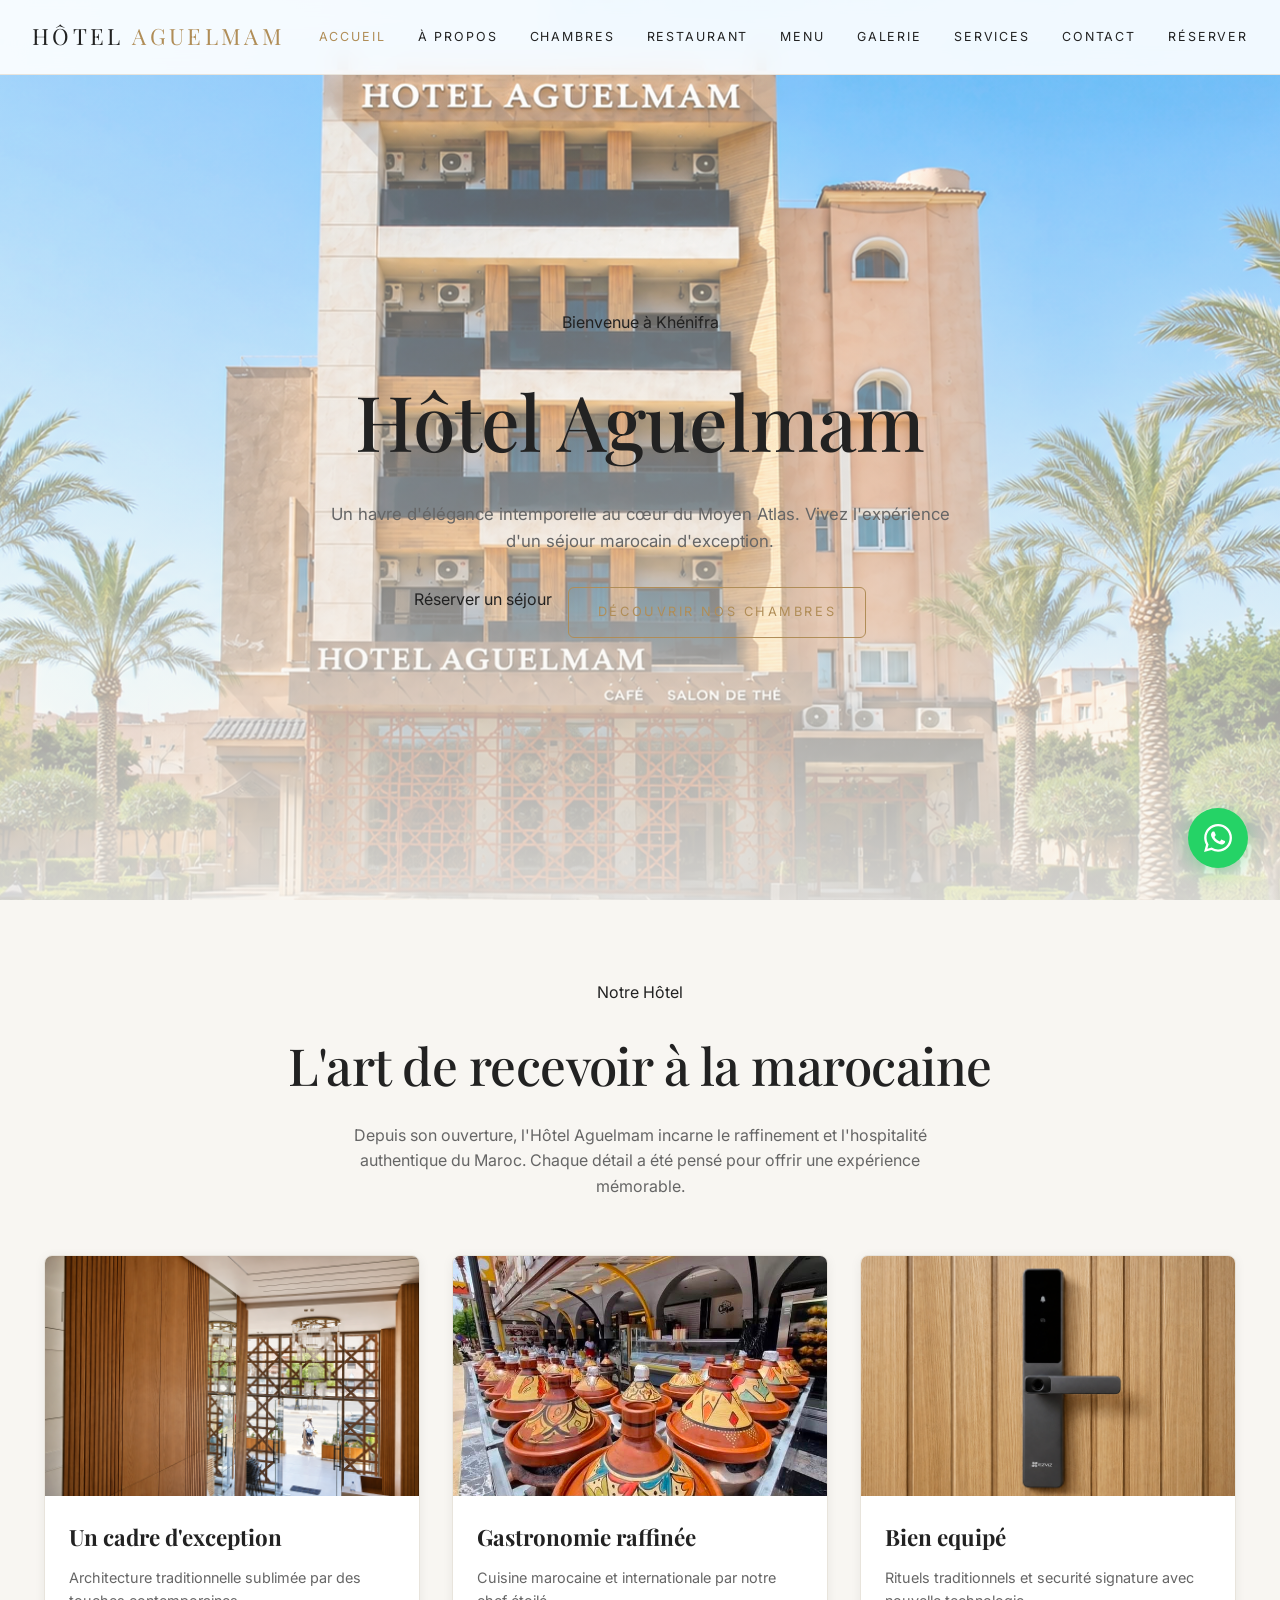
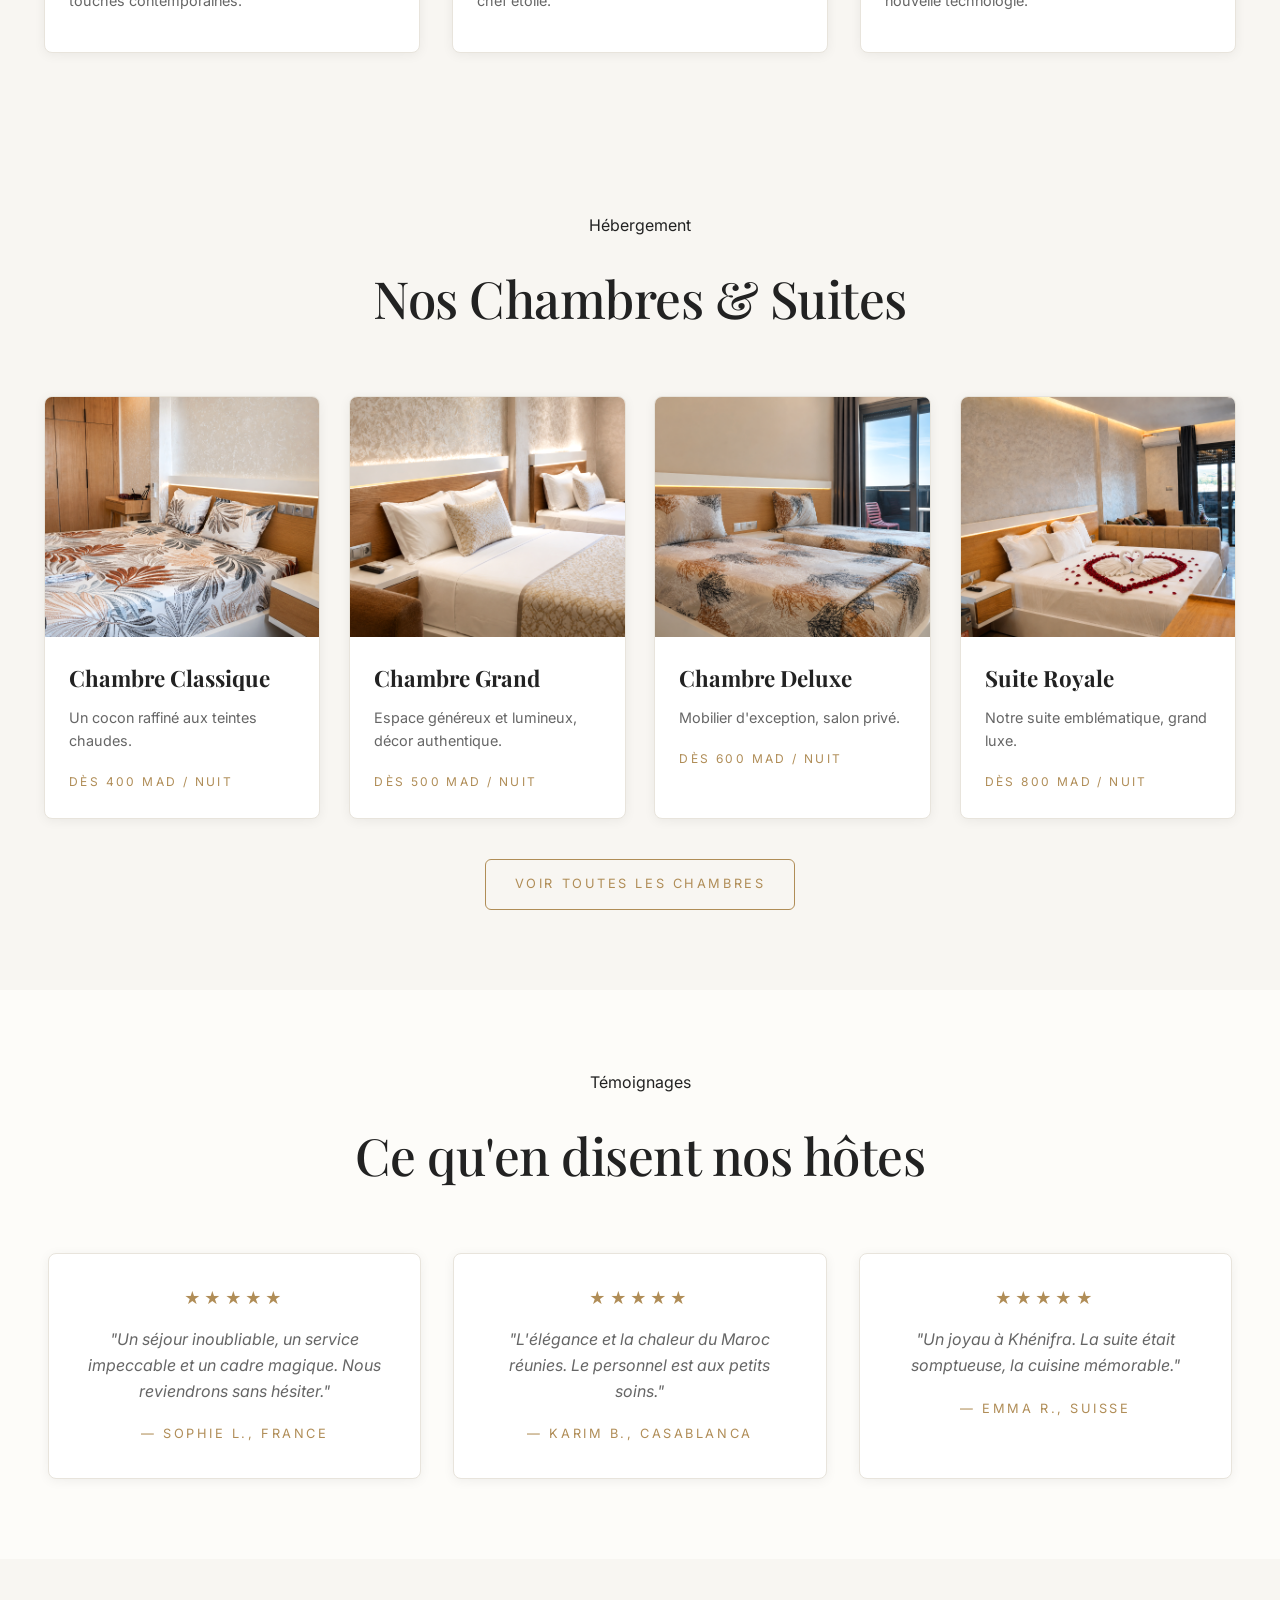
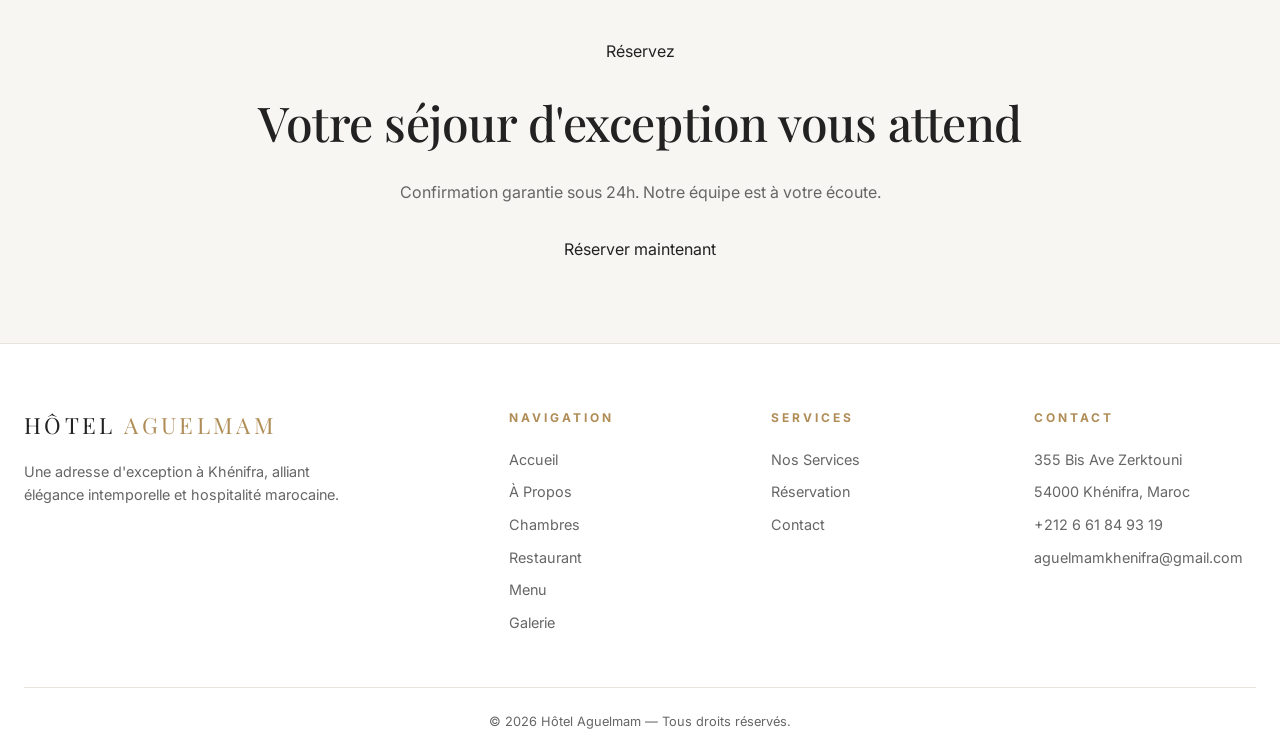
<file: index.html>
<!DOCTYPE html>
<html lang="fr">
<head>
  <meta charset="UTF-8" />
  <meta name="viewport" content="width=device-width, initial-scale=1.0" />
  <title>Hôtel Aguelmam — Luxe & Élégance à Khénifra</title>
  <meta name="description" content="Découvrez l'Hôtel Aguelmam à Khénifra : chambres et suites de luxe, restaurant gastronomique, spa et hospitalité marocaine d'exception." />
  <meta property="og:title" content="Hôtel Aguelmam — Luxe & Élégance à Khénifra" />
  <meta property="og:description" content="Découvrez l'Hôtel Aguelmam à Khénifra : chambres et suites de luxe, restaurant gastronomique, spa et hospitalité marocaine d'exception." />
  <meta property="og:type" content="website" />
  <link rel="preconnect" href="https://fonts.googleapis.com" />
  <link rel="preconnect" href="https://fonts.gstatic.com" crossorigin />
  <link href="https://fonts.googleapis.com/css2?family=Playfair+Display:wght@400;500;600&family=Inter:wght@300;400;500;600&display=swap" rel="stylesheet" />
  <link rel="stylesheet" href="assets/css/style.css" />
</head>
<body>
  <header class="site-header">
    <a href="index.html" class="logo">Hôtel <span>Aguelmam</span></a>
    <nav class="nav">
      <a href="index.html">Accueil</a>
      <a href="a-propos.html">À Propos</a>
      <a href="chambres.html">Chambres</a>
      <a href="restaurant.html">Restaurant</a>
      <a href="menu.html">Menu</a>
      <a href="galerie.html">Galerie</a>
      <a href="services.html">Services</a>
      <a href="contact.html">Contact</a>
      <a href="reservation.html" class="btn-red">Réserver</a>
    </nav>
    <button class="menu-btn" aria-label="Menu">☰</button>
  </header>
  
  <section class="hero">
    <img src="assets/images/hero.jpg" alt="Hôtel Aguelmam" class="hero-img" />
    <div class="hero-overlay"></div>
    <div class="hero-content">
      <span class="red-divider">Bienvenue à Khénifra</span>
      <h1 class="font-display">Hôtel <span class="red-text">Aguelmam</span></h1>
      <p>Un havre d'élégance intemporelle au cœur du Moyen Atlas. Vivez l'expérience d'un séjour marocain d'exception.</p>
      <div class="hero-actions">
        <a href="https://www.booking.com/hotel/ma/aguelmam-khenifra2.fr.html?aid=1376321&label=mkt123sc-769566c9-2590-459a-b2fd-91b4d5b155a3&sid=7dc924cb0d9f67ccc45be5beabd9aee2&all_sr_blocks=1688565202_440509239_3_1_0&checkin=2026-07-24&checkout=2026-07-29&dest_id=16885652&dest_type=hotel&dist=0&group_adults=2&group_children=0&hapos=1&highlighted_blocks=1688565202_440509239_3_1_0&hpos=1&matching_block_id=1688565202_440509239_3_1_0&no_rooms=1&req_adults=2&req_children=0&room1=A%2CA&sb_price_type=total&sr_order=popularity&sr_pri_blocks=1688565202_440509239_3_1_0__25500&srepoch=1784339428&srpvid=7daf0cef9762002e&type=total&ucfs=1&#hotelTmpl" class="btn-red">Réserver un séjour</a>
        <a href="chambres.html" class="btn-outline">Découvrir nos chambres</a>
      </div>
    </div>
  </section>

  <section class="section">
    <div class="section-title">
      <span class="red-divider">Notre Hôtel</span>
      <h2 class="font-display">L'art de recevoir <span class="red-text">à la marocaine</span></h2>
      <p>Depuis son ouverture, l'Hôtel Aguelmam incarne le raffinement et l'hospitalité authentique du Maroc. Chaque détail a été pensé pour offrir une expérience mémorable.</p>
    </div>
    <div class="grid-3">
      <div class="card"><img src="assets/images/lobby.jpg" alt="Lobby" /><div class="card-body"><h3>Un cadre d'exception</h3><p>Architecture traditionnelle sublimée par des touches contemporaines.</p></div></div>
      <div class="card"><img src="assets/images/dish - Copie.jpg" alt="Restaurant" /><div class="card-body"><h3>Gastronomie raffinée</h3><p>Cuisine marocaine et internationale par notre chef étoilé.</p></div></div>
      <div class="card"><img src="assets/images/spa.jpg" alt="Spa" /><div class="card-body"><h3>Bien equipé </h3><p>Rituels traditionnels et securité  signature  avec nouvelle technologie.</p></div></div>
    </div>
  </section>

  <section class="section">
    <div class="section-title">
      <span class="red-divider">Hébergement</span>
      <h2 class="font-display">Nos Chambres & <span class="red-text">Suites</span></h2>
    </div>
    <div class="grid-4">
      <div class="card"><img src="assets/images/room-standard.jpg" alt="Classique" /><div class="card-body"><h3>Chambre Classique</h3><p>Un cocon raffiné aux teintes chaudes.</p><span class="card-price">Dès 400 MAD / nuit</span></div></div>
      <div class="card"><img src="assets/images/room-grand.jpg" alt="Grand" /><div class="card-body"><h3>Chambre Grand</h3><p>Espace généreux et lumineux, décor authentique.</p><span class="card-price">Dès 500 MAD / nuit</span></div></div>
      <div class="card"><img src="assets/images/room-deluxe.jpg" alt="Deluxe" /><div class="card-body"><h3>Chambre Deluxe</h3><p>Mobilier d'exception, salon privé.</p><span class="card-price">Dès 600 MAD / nuit</span></div></div>
      <div class="card"><img src="assets/images/room-suite.jpg" alt="Suite" /><div class="card-body"><h3>Suite Royale</h3><p>Notre suite emblématique, grand luxe.</p><span class="card-price">Dès 800 MAD / nuit</span></div></div>
    </div>
    <div style="text-align:center;margin-top:2.5rem"><a href="chambres.html" class="btn-outline">Voir toutes les chambres</a></div>
  </section>

  <section class="testimonials">
    <div class="section" style="padding-top:0;padding-bottom:0">
      <div class="section-title">
        <span class="red-divider">Témoignages</span>
        <h2 class="font-display">Ce qu'en <span class="red-text">disent nos hôtes</span></h2>
      </div>
      <div class="grid-3">
        <div class="testimonial"><div class="stars">★★★★★</div><p>"Un séjour inoubliable, un service impeccable et un cadre magique. Nous reviendrons sans hésiter."</p><cite>— Sophie L., France</cite></div>
        <div class="testimonial"><div class="stars">★★★★★</div><p>"L'élégance et la chaleur du Maroc réunies. Le personnel est aux petits soins."</p><cite>— Karim B., Casablanca</cite></div>
        <div class="testimonial"><div class="stars">★★★★★</div><p>"Un joyau à Khénifra. La suite était somptueuse, la cuisine mémorable."</p><cite>— Emma R., Suisse</cite></div>
      </div>
    </div>
  </section>

  <section class="section" style="text-align:center">
    <span class="red-divider">Réservez</span>
    <h2 class="font-display" style="font-size:clamp(2rem,4vw,3rem);margin:1.2rem 0">Votre séjour <span class="red-text">d'exception</span> vous attend</h2>
    <p style="color:var(--muted);max-width:560px;margin:0 auto 2rem">Confirmation garantie sous 24h. Notre équipe est à votre écoute.</p>
    <a href="reservation.html" class="btn-red">Réserver maintenant</a>
  </section>
  <footer class="site-footer">
    <div class="footer-grid">
      <div>
        <div class="logo" style="margin-bottom:1rem">Hôtel <span>Aguelmam</span></div>
        <p style="color:var(--muted);font-size:.9rem;max-width:340px">Une adresse d'exception à Khénifra, alliant élégance intemporelle et hospitalité marocaine.</p>
      </div>
      <div>
        <h4>Navigation</h4>
        <ul>
          <li><a href="index.html">Accueil</a></li>
          <li><a href="a-propos.html">À Propos</a></li>
          <li><a href="chambres.html">Chambres</a></li>
          <li><a href="restaurant.html">Restaurant</a></li>
          <li><a href="menu.html">Menu</a></li>
          <li><a href="galerie.html">Galerie</a></li>
        </ul>
      </div>
      <div>
        <h4>Services</h4>
        <ul>
          <li><a href="services.html">Nos Services</a></li>
          <li><a href="reservation.html">Réservation</a></li>
          <li><a href="contact.html">Contact</a></li>
        </ul>
      </div>
      <div>
        <h4>Contact</h4>
        <ul>
          <li>355 Bis Ave Zerktouni</li>
          <li>54000 Khénifra, Maroc</li>
          <li>+212 6 61 84 93 19</li>
          <li>aguelmamkhenifra@gmail.com</li>
        </ul>
      </div>
    </div>
    <div class="footer-bottom">© 2026 Hôtel Aguelmam — Tous droits réservés.</div>
  </footer>
  <a href="https://wa.me/212661849319?text=Bonjour,%20je%20souhaite%20réserver%20une%20table%20à%20l'Hôtel%20Aguelmam." class="whatsapp-float" target="_blank" rel="noopener">
    <svg viewBox="0 0 24 24" fill="currentColor" width="28" height="28">
      <path d="M17.472 14.382c-.297-.149-1.758-.867-2.03-.967-.273-.099-.471-.148-.67.15-.197.297-.767.966-.94 1.164-.173.199-.347.223-.644.075-.297-.15-1.255-.463-2.39-1.475-.883-.788-1.48-1.761-1.653-2.059-.173-.297-.018-.458.13-.606.134-.133.298-.347.446-.52.149-.174.198-.298.298-.497.099-.198.05-.371-.025-.52-.075-.149-.669-1.612-.916-2.207-.242-.579-.487-.5-.669-.51-.173-.008-.371-.01-.57-.01-.198 0-.52.074-.792.372-.272.297-1.04 1.016-1.04 2.479 0 1.462 1.065 2.875 1.213 3.074.149.198 2.096 3.2 5.077 4.487.709.306 1.262.489 1.694.625.712.227 1.36.195 1.871.118.571-.085 1.758-.719 2.006-1.413.248-.694.248-1.289.173-1.413-.074-.124-.272-.198-.57-.347m-5.421 7.403h-.004a9.87 9.87 0 01-5.031-1.378l-.361-.214-3.741.982.998-3.648-.235-.374a9.86 9.86 0 01-1.51-5.26c.001-5.45 4.436-9.884 9.888-9.884 2.64 0 5.122 1.03 6.988 2.898a9.825 9.825 0 012.893 6.994c-.003 5.45-4.437 9.884-9.885 9.884m8.413-18.297A11.815 11.815 0 0012.05 0C5.495 0 .16 5.335.157 11.892c0 2.096.547 4.142 1.588 5.945L.057 24l6.305-1.654a11.882 11.882 0 005.683 1.448h.005c6.574 0 11.909-5.335 11.913-11.893a11.821 11.821 0 00-3.48-8.413z"/>
    </svg>
  </a>
  <script src="assets/js/main.js"></script>
</body>
</html>
</file>
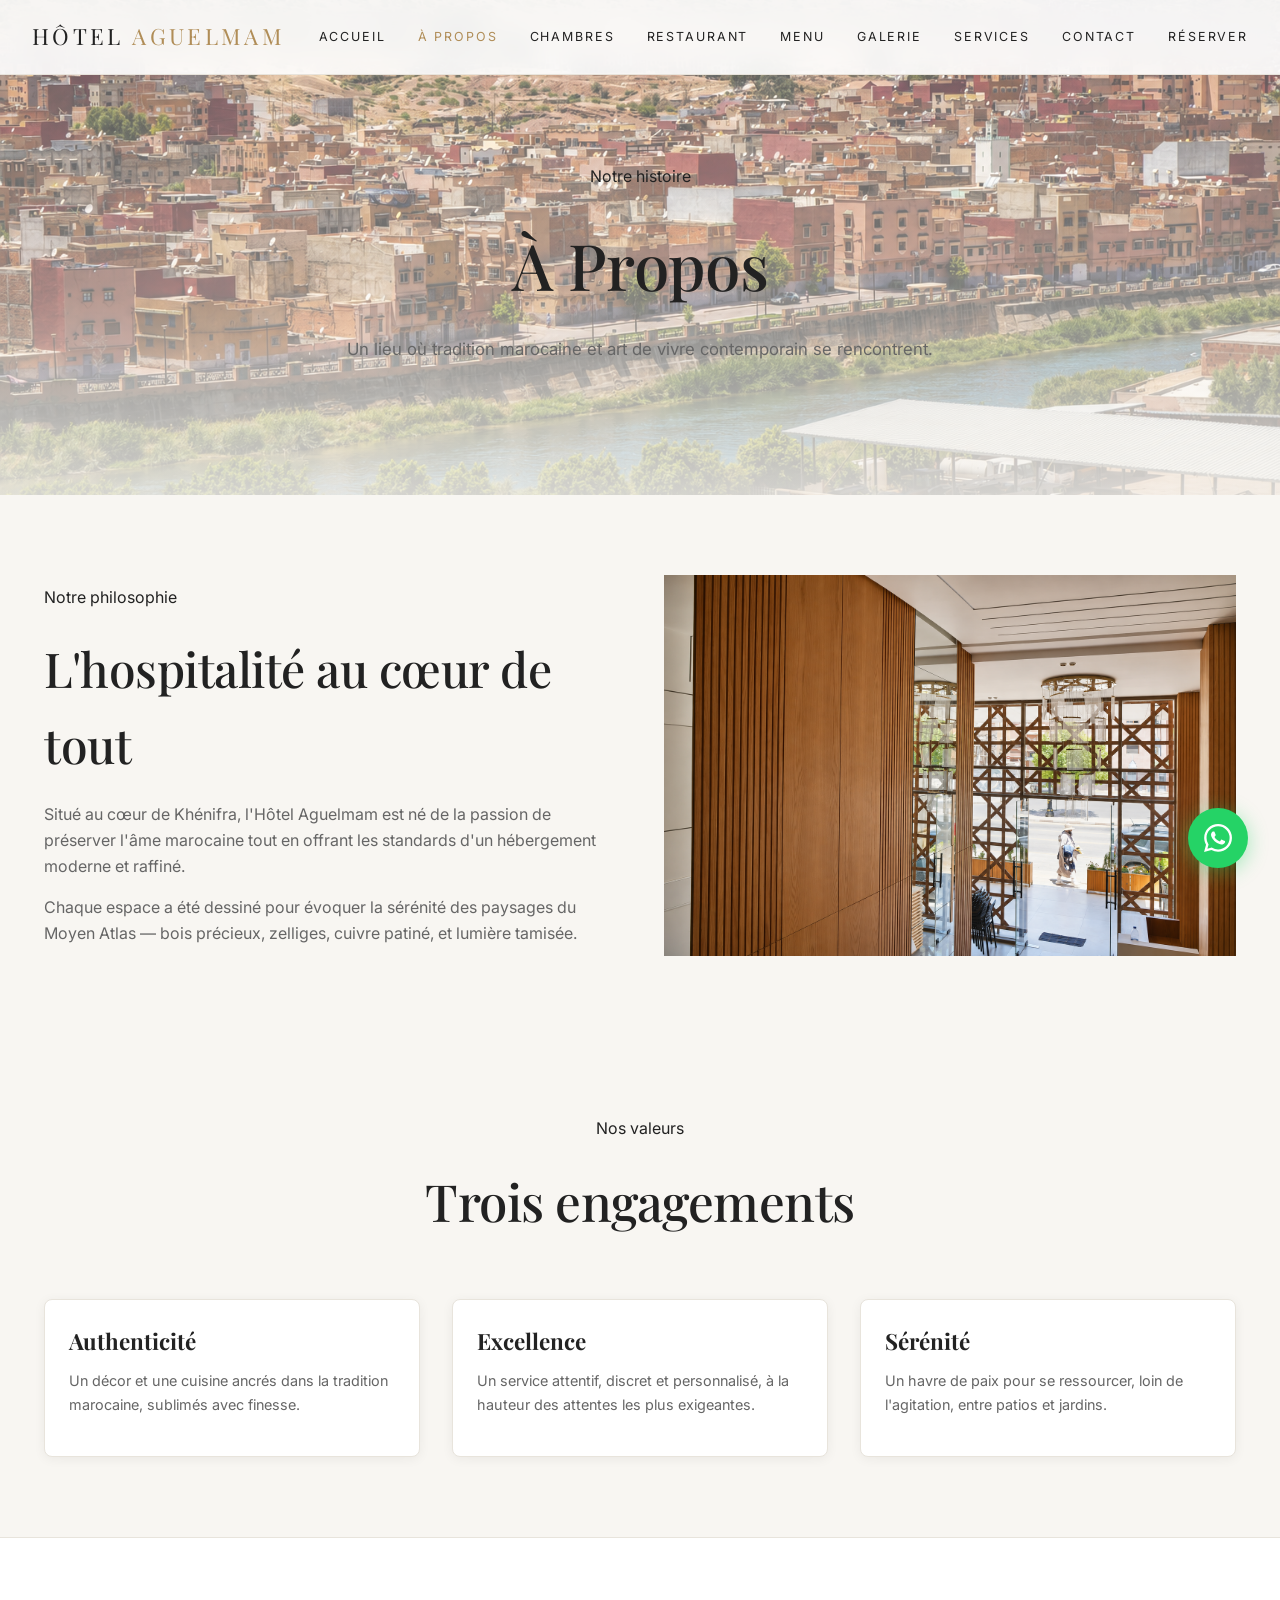
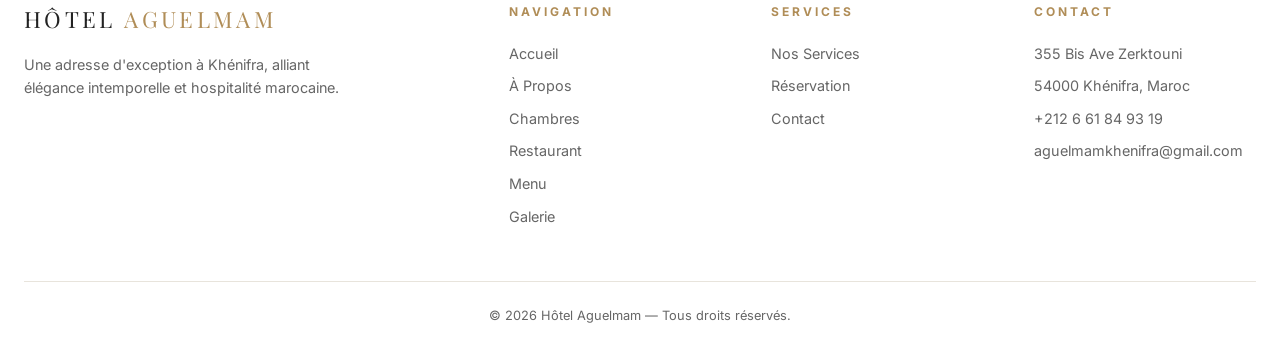
<file: a-propos.html>
<!DOCTYPE html>
<html lang="fr">
<head>
  <meta charset="UTF-8" />
  <meta name="viewport" content="width=device-width, initial-scale=1.0" />
  <title>À Propos — Hôtel Aguelmam</title>
  <meta name="description" content="Découvrez l'histoire, la philosophie et l'engagement de l'Hôtel Aguelmam à Khénifra." />
  <meta property="og:title" content="À Propos — Hôtel Aguelmam" />
  <meta property="og:description" content="Découvrez l'histoire, la philosophie et l'engagement de l'Hôtel Aguelmam à Khénifra." />
  <meta property="og:type" content="website" />
  <link rel="preconnect" href="https://fonts.googleapis.com" />
  <link rel="preconnect" href="https://fonts.gstatic.com" crossorigin />
  <link href="https://fonts.googleapis.com/css2?family=Playfair+Display:wght@400;500;600&family=Inter:wght@300;400;500;600&display=swap" rel="stylesheet" />
  <link rel="stylesheet" href="assets/css/style.css" />
</head>
<body>
  <header class="site-header">
    <a href="index.html" class="logo">Hôtel <span>Aguelmam</span></a>
    <nav class="nav">
      <a href="index.html">Accueil</a>
      <a href="a-propos.html">À Propos</a>
      <a href="chambres.html">Chambres</a>
      <a href="restaurant.html">Restaurant</a>
      <a href="menu.html">Menu</a>
      <a href="galerie.html">Galerie</a>
      <a href="services.html">Services</a>
      <a href="contact.html">Contact</a>
      <a href="reservation.html" class="btn-red">Réserver</a>
    </nav>
    <button class="menu-btn" aria-label="Menu">☰</button>
  </header>
  
  <section class="page-hero">
    <img src="assets/images/courtyard.jpg" alt="" class="hero-img" />
    <div class="hero-overlay"></div>
    <div class="hero-content">
      <span class="red-divider">Notre histoire</span>
      <h1 class="font-display">À <span class="red-text">Propos</span></h1>
      <p>Un lieu où tradition marocaine et art de vivre contemporain se rencontrent.</p>
    </div>
  </section>
  <section class="section">
    <div class="grid-2">
      <div>
        <span class="red-divider">Notre philosophie</span>
        <h2 class="font-display" style="font-size:clamp(2rem,4vw,3rem);margin:1.2rem 0">L'hospitalité au <span class="red-text">cœur</span> de tout</h2>
        <p style="color:var(--muted);margin-bottom:1rem">Situé au cœur de Khénifra, l'Hôtel Aguelmam est né de la passion de préserver l'âme marocaine tout en offrant les standards d'un hébergement moderne et raffiné.</p>
        <p style="color:var(--muted)">Chaque espace a été dessiné pour évoquer la sérénité des paysages du Moyen Atlas — bois précieux, zelliges, cuivre patiné, et lumière tamisée.</p>
      </div>
      <div><img src="assets/images/lobby.jpg" alt="Lobby" /></div>
    </div>
  </section>
  <section class="section" style="background:var(--ink)">
    <div class="section-title">
      <span class="red-divider">Nos valeurs</span>
      <h2 class="font-display">Trois <span class="red-text">engagements</span></h2>
    </div>
    <div class="grid-3">
      <div class="card"><div class="card-body"><h3>Authenticité</h3><p>Un décor et une cuisine ancrés dans la tradition marocaine, sublimés avec finesse.</p></div></div>
      <div class="card"><div class="card-body"><h3>Excellence</h3><p>Un service attentif, discret et personnalisé, à la hauteur des attentes les plus exigeantes.</p></div></div>
      <div class="card"><div class="card-body"><h3>Sérénité</h3><p>Un havre de paix pour se ressourcer, loin de l'agitation, entre patios et jardins.</p></div></div>
    </div>
  </section>
  <footer class="site-footer">
    <div class="footer-grid">
      <div>
        <div class="logo" style="margin-bottom:1rem">Hôtel <span>Aguelmam</span></div>
        <p style="color:var(--muted);font-size:.9rem;max-width:340px">Une adresse d'exception à Khénifra, alliant élégance intemporelle et hospitalité marocaine.</p>
      </div>
      <div>
        <h4>Navigation</h4>
        <ul>
          <li><a href="index.html">Accueil</a></li>
          <li><a href="a-propos.html">À Propos</a></li>
          <li><a href="chambres.html">Chambres</a></li>
          <li><a href="restaurant.html">Restaurant</a></li>
          <li><a href="menu.html">Menu</a></li>
          <li><a href="galerie.html">Galerie</a></li>
        </ul>
      </div>
      <div>
        <h4>Services</h4>
        <ul>
          <li><a href="services.html">Nos Services</a></li>
          <li><a href="reservation.html">Réservation</a></li>
          <li><a href="contact.html">Contact</a></li>
        </ul>
      </div>
      <div>
        <h4>Contact</h4>
        <ul>
          <li>355 Bis Ave Zerktouni</li>
          <li>54000 Khénifra, Maroc</li>
          <li>+212 6 61 84 93 19</li>
          <li>aguelmamkhenifra@gmail.com</li>
        </ul>
      </div>
    </div>
    <div class="footer-bottom">© 2026 Hôtel Aguelmam — Tous droits réservés.</div>
  </footer>
  <a href="https://wa.me/212661849319?text=Bonjour,%20je%20souhaite%20réserver%20une%20table%20à%20l'Hôtel%20Aguelmam." class="whatsapp-float" target="_blank" rel="noopener">
    <svg viewBox="0 0 24 24" fill="currentColor" width="28" height="28">
      <path d="M17.472 14.382c-.297-.149-1.758-.867-2.03-.967-.273-.099-.471-.148-.67.15-.197.297-.767.966-.94 1.164-.173.199-.347.223-.644.075-.297-.15-1.255-.463-2.39-1.475-.883-.788-1.48-1.761-1.653-2.059-.173-.297-.018-.458.13-.606.134-.133.298-.347.446-.52.149-.174.198-.298.298-.497.099-.198.05-.371-.025-.52-.075-.149-.669-1.612-.916-2.207-.242-.579-.487-.5-.669-.51-.173-.008-.371-.01-.57-.01-.198 0-.52.074-.792.372-.272.297-1.04 1.016-1.04 2.479 0 1.462 1.065 2.875 1.213 3.074.149.198 2.096 3.2 5.077 4.487.709.306 1.262.489 1.694.625.712.227 1.36.195 1.871.118.571-.085 1.758-.719 2.006-1.413.248-.694.248-1.289.173-1.413-.074-.124-.272-.198-.57-.347m-5.421 7.403h-.004a9.87 9.87 0 01-5.031-1.378l-.361-.214-3.741.982.998-3.648-.235-.374a9.86 9.86 0 01-1.51-5.26c.001-5.45 4.436-9.884 9.888-9.884 2.64 0 5.122 1.03 6.988 2.898a9.825 9.825 0 012.893 6.994c-.003 5.45-4.437 9.884-9.885 9.884m8.413-18.297A11.815 11.815 0 0012.05 0C5.495 0 .16 5.335.157 11.892c0 2.096.547 4.142 1.588 5.945L.057 24l6.305-1.654a11.882 11.882 0 005.683 1.448h.005c6.574 0 11.909-5.335 11.913-11.893a11.821 11.821 0 00-3.48-8.413z"/>
    </svg>
  </a>
  <script src="assets/js/main.js"></script>
</body>
</html>
</file>
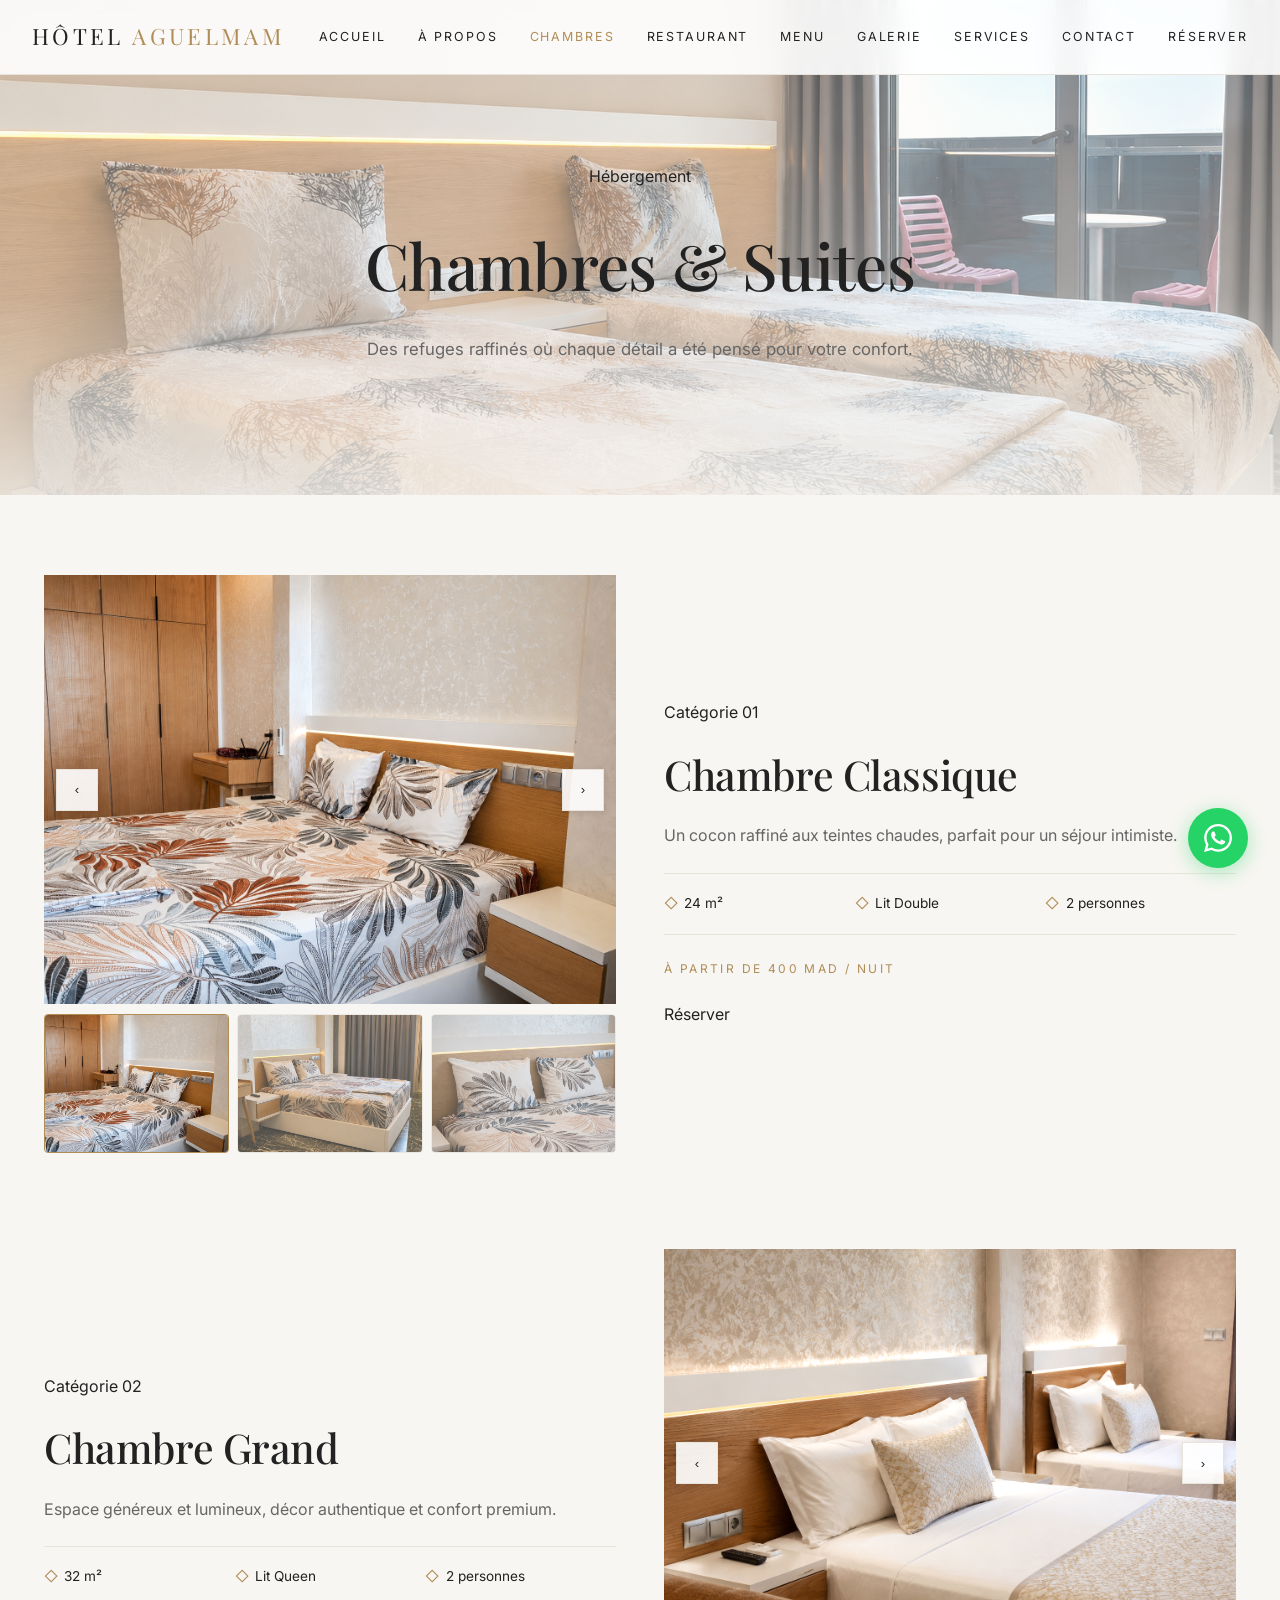
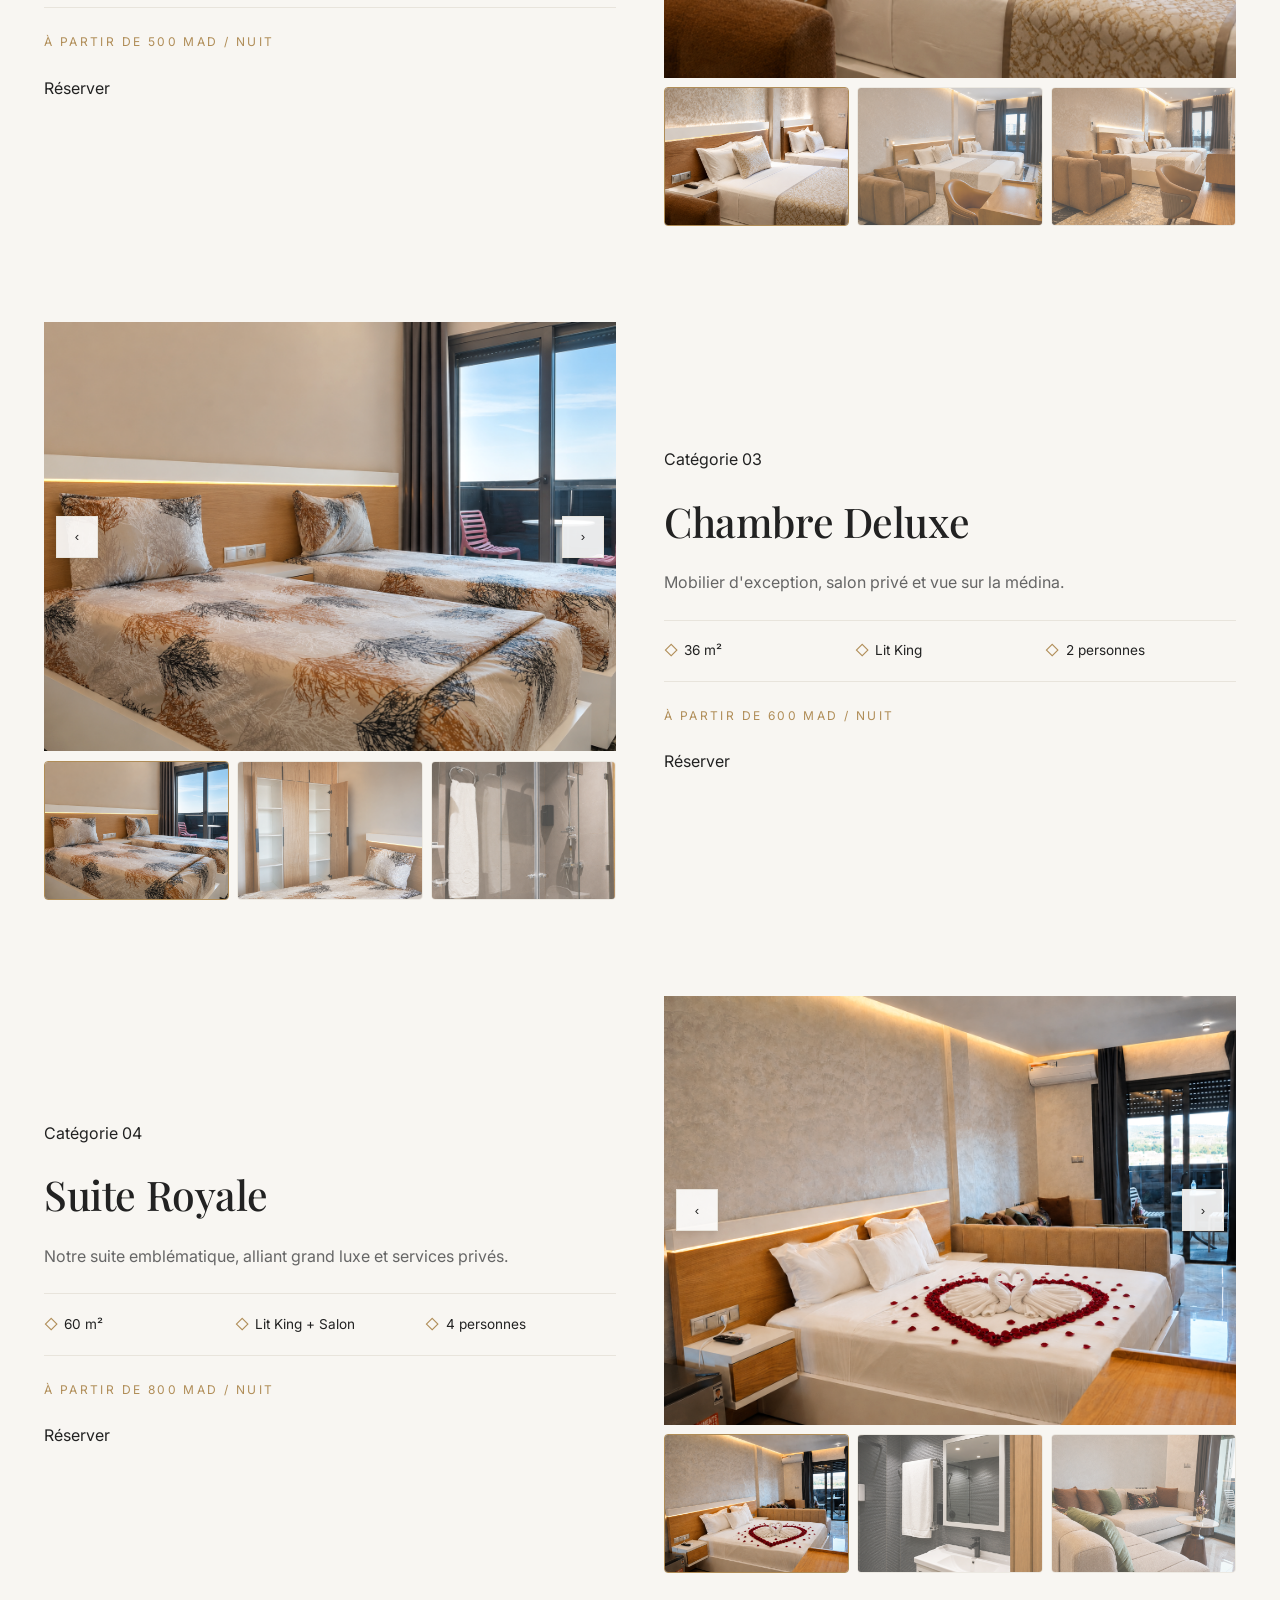
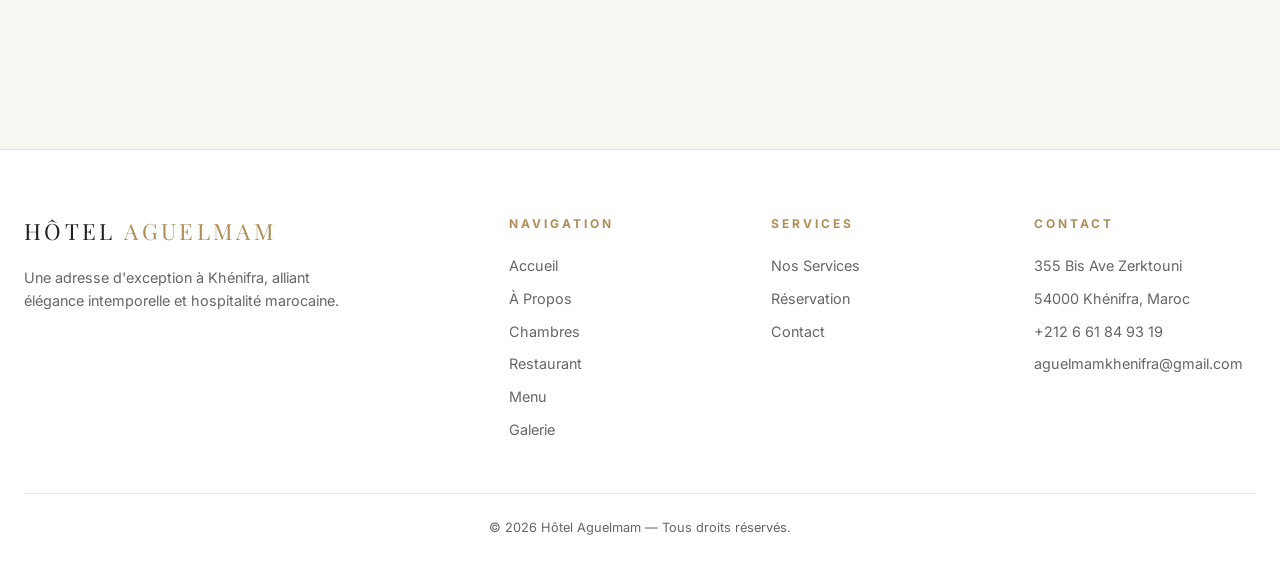
<file: chambres.html>
<!DOCTYPE html>
<html lang="fr">
<head>
  <meta charset="UTF-8" />
  <meta name="viewport" content="width=device-width, initial-scale=1.0" />
  <title>Chambres & Suites — Hôtel Aguelmam</title>
  <meta name="description" content="Découvrez nos chambres et suites de luxe à l'\''Hôtel Aguelmam à Khénifra, de 400 à 800 MAD." />
  <meta property="og:title" content="Chambres & Suites — Hôtel Aguelmam" />
  <meta property="og:description" content="Découvrez nos chambres et suites de luxe à l'\''Hôtel Aguelmam à Khénifra, de 400 à 800 MAD." />
  <meta property="og:type" content="website" />
  <link rel="preconnect" href="https://fonts.googleapis.com" />
  <link rel="preconnect" href="https://fonts.gstatic.com" crossorigin />
  <link href="https://fonts.googleapis.com/css2?family=Playfair+Display:wght@400;500;600&family=Inter:wght@300;400;500;600&display=swap" rel="stylesheet" />
  <link rel="stylesheet" href="assets/css/style.css" />
</head>
<body>
  <header class="site-header">
    <a href="index.html" class="logo">Hôtel <span>Aguelmam</span></a>
    <nav class="nav">
      <a href="index.html">Accueil</a>
      <a href="a-propos.html">À Propos</a>
      <a href="chambres.html">Chambres</a>
      <a href="restaurant.html">Restaurant</a>
      <a href="menu.html">Menu</a>
      <a href="galerie.html">Galerie</a>
      <a href="services.html">Services</a>
      <a href="contact.html">Contact</a>
      <a href="reservation.html" class="btn-red">Réserver</a>
    </nav>
    <button class="menu-btn" aria-label="Menu">☰</button>
  </header>
  
  <section class="page-hero">
    <img src="assets/images/room-deluxe.jpg" alt="" class="hero-img" />
    <div class="hero-overlay"></div>
    <div class="hero-content">
      <span class="red-divider">Hébergement</span>
      <h1 class="font-display">Chambres & <span class="red-text">Suites</span></h1>
      <p>Des refuges raffinés où chaque détail a été pensé pour votre confort.</p>
    </div>
  </section>
  <section class="section">
    <article class="room-article">
      <div class="room-gallery">
        <div class="room-gallery-main">
          <img src="assets/images/room-standard.jpg" class="active" alt="Chambre Classique" />
          <img src="assets/images/room-classique-bath.jpg" alt="Salle de bain Classique" />
          <img src="assets/images/room-classique-detail.jpg" alt="Détail Classique" />
          <button class="room-gallery-nav prev" aria-label="Précédent">‹</button>
          <button class="room-gallery-nav next" aria-label="Suivant">›</button>
        </div>
        <div class="room-thumbs">
          <img src="assets/images/room-standard.jpg" class="active" alt="" />
          <img src="assets/images/room-classique-bath.jpg" alt="" />
          <img src="assets/images/room-classique-detail.jpg" alt="" />
        </div>
      </div>
      <div class="room-info">
        <span class="red-divider">Catégorie 01</span>
        <h2 class="font-display">Chambre Classique</h2>
        <p style="color:var(--muted)">Un cocon raffiné aux teintes chaudes, parfait pour un séjour intimiste.</p>
        <div class="room-specs"><div><span>◇</span>24 m²</div><div><span>◇</span>Lit Double</div><div><span>◇</span>2 personnes</div></div>
        <p class="card-price" style="margin-bottom:1.5rem">À partir de 400 MAD / nuit</p>
        <a href="https://www.booking.com/hotel/ma/aguelmam-khenifra2.fr.html?aid=1376321&label=mkt123sc-769566c9-2590-459a-b2fd-91b4d5b155a3&sid=7dc924cb0d9f67ccc45be5beabd9aee2&all_sr_blocks=1688565202_440509239_3_1_0&checkin=2026-07-24&checkout=2026-07-29&dest_id=16885652&dest_type=hotel&dist=0&group_adults=2&group_children=0&hapos=1&highlighted_blocks=1688565202_440509239_3_1_0&hpos=1&matching_block_id=1688565202_440509239_3_1_0&no_rooms=1&req_adults=2&req_children=0&room1=A%2CA&sb_price_type=total&sr_order=popularity&sr_pri_blocks=1688565202_440509239_3_1_0__25500&srepoch=1784339428&srpvid=7daf0cef9762002e&type=total&ucfs=1&#_" class="btn-red">Réserver</a>
      </div>
    </article>

    <article class="room-article reverse">
      <div class="room-gallery">
        <div class="room-gallery-main">
          <img src="assets/images/room-grand.jpg" class="active" alt="Chambre Grand" />
          <img src="assets/images/room-grand-bath.jpg" alt="Salle de bain Grand" />
          <img src="assets/images/room-grand-detail.jpg" alt="Détail Grand" />
          <button class="room-gallery-nav prev" aria-label="Précédent">‹</button>
          <button class="room-gallery-nav next" aria-label="Suivant">›</button>
        </div>
        <div class="room-thumbs">
          <img src="assets/images/room-grand.jpg" class="active" alt="" />
          <img src="assets/images/room-grand-bath.jpg" alt="" />
          <img src="assets/images/room-grand-detail.jpg" alt="" />
        </div>
      </div>
      <div class="room-info">
        <span class="red-divider">Catégorie 02</span>
        <h2 class="font-display">Chambre Grand</h2>
        <p style="color:var(--muted)">Espace généreux et lumineux, décor authentique et confort premium.</p>
        <div class="room-specs"><div><span>◇</span>32 m²</div><div><span>◇</span>Lit Queen</div><div><span>◇</span>2 personnes</div></div>
        <p class="card-price" style="margin-bottom:1.5rem">À partir de 500 MAD / nuit</p>
        <a href="https://www.booking.com/hotel/ma/aguelmam-khenifra2.fr.html?aid=1376321&label=mkt123sc-769566c9-2590-459a-b2fd-91b4d5b155a3&sid=7dc924cb0d9f67ccc45be5beabd9aee2&all_sr_blocks=1688565202_440509239_3_1_0&checkin=2026-07-24&checkout=2026-07-29&dest_id=16885652&dest_type=hotel&dist=0&group_adults=2&group_children=0&hapos=1&highlighted_blocks=1688565202_440509239_3_1_0&hpos=1&matching_block_id=1688565202_440509239_3_1_0&no_rooms=1&req_adults=2&req_children=0&room1=A%2CA&sb_price_type=total&sr_order=popularity&sr_pri_blocks=1688565202_440509239_3_1_0__25500&srepoch=1784339428&srpvid=7daf0cef9762002e&type=total&ucfs=1&#_" class="btn-red">Réserver</a>
      </div>
    </article>

    <article class="room-article">
      <div class="room-gallery">
        <div class="room-gallery-main">
          <img src="assets/images/room-deluxe.jpg" class="active" alt="Chambre Deluxe" />
          <img src="assets/images/room-deluxe-bath.jpg" alt="Salle de bain Deluxe" />
          <img src="assets/images/room-deluxe-lounge.jpg" alt="Salon Deluxe" />
          <button class="room-gallery-nav prev" aria-label="Précédent">‹</button>
          <button class="room-gallery-nav next" aria-label="Suivant">›</button>
        </div>
        <div class="room-thumbs">
          <img src="assets/images/room-deluxe.jpg" class="active" alt="" />
          <img src="assets/images/room-deluxe-bath.jpg" alt="" />
          <img src="assets/images/room-deluxe-lounge.jpg" alt="" />
        </div>
      </div>
      <div class="room-info">
        <span class="red-divider">Catégorie 03</span>
        <h2 class="font-display">Chambre Deluxe</h2>
        <p style="color:var(--muted)">Mobilier d'exception, salon privé et vue sur la médina.</p>
        <div class="room-specs"><div><span>◇</span>36 m²</div><div><span>◇</span>Lit King</div><div><span>◇</span>2 personnes</div></div>
        <p class="card-price" style="margin-bottom:1.5rem">À partir de 600 MAD / nuit</p>
        <a href="https://www.booking.com/hotel/ma/aguelmam-khenifra2.fr.html?aid=1376321&label=mkt123sc-769566c9-2590-459a-b2fd-91b4d5b155a3&sid=7dc924cb0d9f67ccc45be5beabd9aee2&all_sr_blocks=1688565202_440509239_3_1_0&checkin=2026-07-24&checkout=2026-07-29&dest_id=16885652&dest_type=hotel&dist=0&group_adults=2&group_children=0&hapos=1&highlighted_blocks=1688565202_440509239_3_1_0&hpos=1&matching_block_id=1688565202_440509239_3_1_0&no_rooms=1&req_adults=2&req_children=0&room1=A%2CA&sb_price_type=total&sr_order=popularity&sr_pri_blocks=1688565202_440509239_3_1_0__25500&srepoch=1784339428&srpvid=7daf0cef9762002e&type=total&ucfs=1&#_" class="btn-red">Réserver</a>
      </div>
    </article>

    <article class="room-article reverse">
      <div class="room-gallery">
        <div class="room-gallery-main">
          <img src="assets/images/room-suite.jpg" class="active" alt="Suite Royale" />
          <img src="assets/images/room-suite-living.jpg" alt="Salon Suite" />
          <img src="assets/images/room-suite-bath.jpg" alt="Salle de bain Suite" />
          <button class="room-gallery-nav prev" aria-label="Précédent">‹</button>
          <button class="room-gallery-nav next" aria-label="Suivant">›</button>
        </div>
        <div class="room-thumbs">
          <img src="assets/images/room-suite.jpg" class="active" alt="" />
          <img src="assets/images/room-suite-living.jpg" alt="" />
          <img src="assets/images/room-suite-bath.jpg" alt="" />
        </div>
      </div>
      <div class="room-info">
        <span class="red-divider">Catégorie 04</span>
        <h2 class="font-display">Suite Royale</h2>
        <p style="color:var(--muted)">Notre suite emblématique, alliant grand luxe et services privés.</p>
        <div class="room-specs"><div><span>◇</span>60 m²</div><div><span>◇</span>Lit King + Salon</div><div><span>◇</span>4 personnes</div></div>
        <p class="card-price" style="margin-bottom:1.5rem">À partir de 800 MAD / nuit</p>
        <a href="https://www.booking.com/hotel/ma/aguelmam-khenifra2.fr.html?aid=1376321&label=mkt123sc-769566c9-2590-459a-b2fd-91b4d5b155a3&sid=7dc924cb0d9f67ccc45be5beabd9aee2&all_sr_blocks=1688565202_440509239_3_1_0&checkin=2026-07-24&checkout=2026-07-29&dest_id=16885652&dest_type=hotel&dist=0&group_adults=2&group_children=0&hapos=1&highlighted_blocks=1688565202_440509239_3_1_0&hpos=1&matching_block_id=1688565202_440509239_3_1_0&no_rooms=1&req_adults=2&req_children=0&room1=A%2CA&sb_price_type=total&sr_order=popularity&sr_pri_blocks=1688565202_440509239_3_1_0__25500&srepoch=1784339428&srpvid=7daf0cef9762002e&type=total&ucfs=1&#_" class="btn-red">Réserver</a>
      </div>
    </article>
  </section>
  <footer class="site-footer">
    <div class="footer-grid">
      <div>
        <div class="logo" style="margin-bottom:1rem">Hôtel <span>Aguelmam</span></div>
        <p style="color:var(--muted);font-size:.9rem;max-width:340px">Une adresse d'exception à Khénifra, alliant élégance intemporelle et hospitalité marocaine.</p>
      </div>
      <div>
        <h4>Navigation</h4>
        <ul>
          <li><a href="index.html">Accueil</a></li>
          <li><a href="a-propos.html">À Propos</a></li>
          <li><a href="chambres.html">Chambres</a></li>
          <li><a href="restaurant.html">Restaurant</a></li>
          <li><a href="menu.html">Menu</a></li>
          <li><a href="galerie.html">Galerie</a></li>
        </ul>
      </div>
      <div>
        <h4>Services</h4>
        <ul>
          <li><a href="services.html">Nos Services</a></li>
          <li><a href="reservation.html">Réservation</a></li>
          <li><a href="contact.html">Contact</a></li>
        </ul>
      </div>
      <div>
        <h4>Contact</h4>
        <ul>
          <li>355 Bis Ave Zerktouni</li>
          <li>54000 Khénifra, Maroc</li>
          <li>+212 6 61 84 93 19</li>
          <li>aguelmamkhenifra@gmail.com</li>
        </ul>
      </div>
    </div>
    <div class="footer-bottom">© 2026 Hôtel Aguelmam — Tous droits réservés.</div>
  </footer>
  <a href="https://wa.me/212661849319?text=Bonjour,%20je%20souhaite%20réserver%20une%20table%20à%20l'Hôtel%20Aguelmam." class="whatsapp-float" target="_blank" rel="noopener">
    <svg viewBox="0 0 24 24" fill="currentColor" width="28" height="28">
      <path d="M17.472 14.382c-.297-.149-1.758-.867-2.03-.967-.273-.099-.471-.148-.67.15-.197.297-.767.966-.94 1.164-.173.199-.347.223-.644.075-.297-.15-1.255-.463-2.39-1.475-.883-.788-1.48-1.761-1.653-2.059-.173-.297-.018-.458.13-.606.134-.133.298-.347.446-.52.149-.174.198-.298.298-.497.099-.198.05-.371-.025-.52-.075-.149-.669-1.612-.916-2.207-.242-.579-.487-.5-.669-.51-.173-.008-.371-.01-.57-.01-.198 0-.52.074-.792.372-.272.297-1.04 1.016-1.04 2.479 0 1.462 1.065 2.875 1.213 3.074.149.198 2.096 3.2 5.077 4.487.709.306 1.262.489 1.694.625.712.227 1.36.195 1.871.118.571-.085 1.758-.719 2.006-1.413.248-.694.248-1.289.173-1.413-.074-.124-.272-.198-.57-.347m-5.421 7.403h-.004a9.87 9.87 0 01-5.031-1.378l-.361-.214-3.741.982.998-3.648-.235-.374a9.86 9.86 0 01-1.51-5.26c.001-5.45 4.436-9.884 9.888-9.884 2.64 0 5.122 1.03 6.988 2.898a9.825 9.825 0 012.893 6.994c-.003 5.45-4.437 9.884-9.885 9.884m8.413-18.297A11.815 11.815 0 0012.05 0C5.495 0 .16 5.335.157 11.892c0 2.096.547 4.142 1.588 5.945L.057 24l6.305-1.654a11.882 11.882 0 005.683 1.448h.005c6.574 0 11.909-5.335 11.913-11.893a11.821 11.821 0 00-3.48-8.413z"/>
    </svg>
  </a>
  <script src="assets/js/main.js"></script>
</body>
</html>
</file>
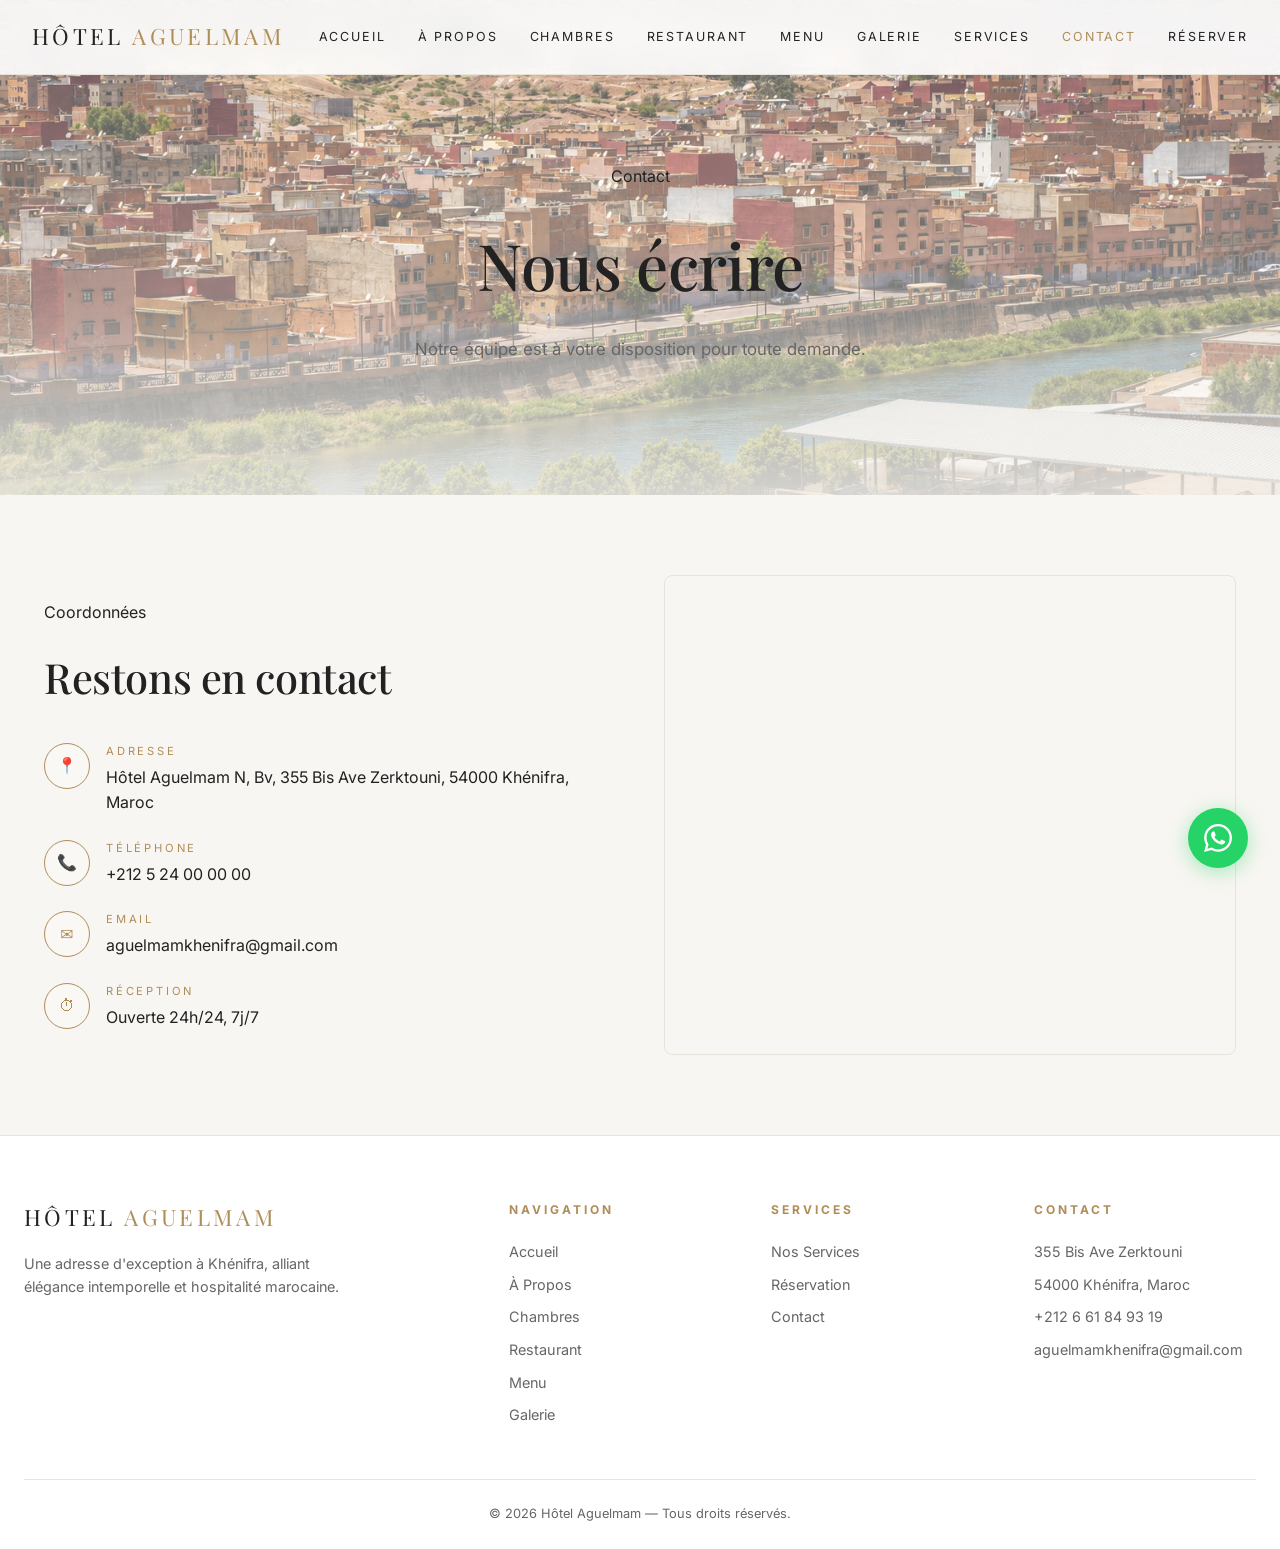
<file: contact.html>
<!DOCTYPE html>
<html lang="fr">
<head>
  <meta charset="UTF-8" />
  <meta name="viewport" content="width=device-width, initial-scale=1.0" />
  <title>Contact — Hôtel Aguelmam</title>
  <meta name="description" content="Contactez l'\''Hôtel Aguelmam à Khénifra. Adresse, téléphone, email et plan d'\''accès." />
  <meta property="og:title" content="Contact — Hôtel Aguelmam" />
  <meta property="og:description" content="Contactez l'\''Hôtel Aguelmam à Khénifra. Adresse, téléphone, email et plan d'\''accès." />
  <meta property="og:type" content="website" />
  <link rel="preconnect" href="https://fonts.googleapis.com" />
  <link rel="preconnect" href="https://fonts.gstatic.com" crossorigin />
  <link href="https://fonts.googleapis.com/css2?family=Playfair+Display:wght@400;500;600&family=Inter:wght@300;400;500;600&display=swap" rel="stylesheet" />
  <link rel="stylesheet" href="assets/css/style.css" />
</head>
<body>
  <header class="site-header">
    <a href="index.html" class="logo">Hôtel <span>Aguelmam</span></a>
    <nav class="nav">
      <a href="index.html">Accueil</a>
      <a href="a-propos.html">À Propos</a>
      <a href="chambres.html">Chambres</a>
      <a href="restaurant.html">Restaurant</a>
      <a href="menu.html">Menu</a>
      <a href="galerie.html">Galerie</a>
      <a href="services.html">Services</a>
      <a href="contact.html">Contact</a>
      <a href="reservation.html" class="btn-red">Réserver</a>
    </nav>
    <button class="menu-btn" aria-label="Menu">☰</button>
  </header>
  
  <section class="page-hero">
    <img src="assets/images/courtyard.jpg" alt="" class="hero-img" />
    <div class="hero-overlay"></div>
    <div class="hero-content">
      <span class="red-divider">Contact</span>
      <h1 class="font-display">Nous <span class="red-text">écrire</span></h1>
      <p>Notre équipe est à votre disposition pour toute demande.</p>
    </div>
  </section>
  <section class="section">
    <div class="grid-2">
      <div>
        <span class="red-divider">Coordonnées</span>
        <h2 class="font-display" style="font-size:clamp(2rem,4vw,2.6rem);margin:1.2rem 0 2rem">Restons en <span class="red-text">contact</span></h2>
        <div class="contact-info">
          <div class="contact-item"><div class="contact-icon">📍</div><div><div class="label">Adresse</div><div>Hôtel Aguelmam N, Bv, 355 Bis Ave Zerktouni, 54000 Khénifra, Maroc</div></div></div>
          <div class="contact-item"><div class="contact-icon">📞</div><div><div class="label">Téléphone</div><div>+212 5 24 00 00 00</div></div></div>
          <div class="contact-item"><div class="contact-icon">✉</div><div><div class="label">Email</div><div>aguelmamkhenifra@gmail.com</div></div></div>
          <div class="contact-item"><div class="contact-icon">⏱</div><div><div class="label">Réception</div><div>Ouverte 24h/24, 7j/7</div></div></div>
        </div>
      </div>
      <div class="map-wrap">
        <iframe title="Plan Hôtel Aguelmam" src="https://www.google.com/maps?q=355+Bis+Ave+Zerktouni,+Kh%C3%A9nifra,+Maroc&hl=fr&z=15&output=embed" loading="lazy" referrerpolicy="no-referrer-when-downgrade" allowfullscreen></iframe>
      </div>
    </div>
  </section>
  <footer class="site-footer">
    <div class="footer-grid">
      <div>
        <div class="logo" style="margin-bottom:1rem">Hôtel <span>Aguelmam</span></div>
        <p style="color:var(--muted);font-size:.9rem;max-width:340px">Une adresse d'exception à Khénifra, alliant élégance intemporelle et hospitalité marocaine.</p>
      </div>
      <div>
        <h4>Navigation</h4>
        <ul>
          <li><a href="index.html">Accueil</a></li>
          <li><a href="a-propos.html">À Propos</a></li>
          <li><a href="chambres.html">Chambres</a></li>
          <li><a href="restaurant.html">Restaurant</a></li>
          <li><a href="menu.html">Menu</a></li>
          <li><a href="galerie.html">Galerie</a></li>
        </ul>
      </div>
      <div>
        <h4>Services</h4>
        <ul>
          <li><a href="services.html">Nos Services</a></li>
          <li><a href="reservation.html">Réservation</a></li>
          <li><a href="contact.html">Contact</a></li>
        </ul>
      </div>
      <div>
        <h4>Contact</h4>
        <ul>
          <li>355 Bis Ave Zerktouni</li>
          <li>54000 Khénifra, Maroc</li>
          <li>+212 6 61 84 93 19</li>
          <li>aguelmamkhenifra@gmail.com</li>
        </ul>
      </div>
    </div>
    <div class="footer-bottom">© 2026 Hôtel Aguelmam — Tous droits réservés.</div>
  </footer>
  <a href="https://wa.me/212661849319?text=Bonjour,%20je%20souhaite%20réserver%20une%20table%20à%20l'Hôtel%20Aguelmam." class="whatsapp-float" target="_blank" rel="noopener">
    <svg viewBox="0 0 24 24" fill="currentColor" width="28" height="28">
      <path d="M17.472 14.382c-.297-.149-1.758-.867-2.03-.967-.273-.099-.471-.148-.67.15-.197.297-.767.966-.94 1.164-.173.199-.347.223-.644.075-.297-.15-1.255-.463-2.39-1.475-.883-.788-1.48-1.761-1.653-2.059-.173-.297-.018-.458.13-.606.134-.133.298-.347.446-.52.149-.174.198-.298.298-.497.099-.198.05-.371-.025-.52-.075-.149-.669-1.612-.916-2.207-.242-.579-.487-.5-.669-.51-.173-.008-.371-.01-.57-.01-.198 0-.52.074-.792.372-.272.297-1.04 1.016-1.04 2.479 0 1.462 1.065 2.875 1.213 3.074.149.198 2.096 3.2 5.077 4.487.709.306 1.262.489 1.694.625.712.227 1.36.195 1.871.118.571-.085 1.758-.719 2.006-1.413.248-.694.248-1.289.173-1.413-.074-.124-.272-.198-.57-.347m-5.421 7.403h-.004a9.87 9.87 0 01-5.031-1.378l-.361-.214-3.741.982.998-3.648-.235-.374a9.86 9.86 0 01-1.51-5.26c.001-5.45 4.436-9.884 9.888-9.884 2.64 0 5.122 1.03 6.988 2.898a9.825 9.825 0 012.893 6.994c-.003 5.45-4.437 9.884-9.885 9.884m8.413-18.297A11.815 11.815 0 0012.05 0C5.495 0 .16 5.335.157 11.892c0 2.096.547 4.142 1.588 5.945L.057 24l6.305-1.654a11.882 11.882 0 005.683 1.448h.005c6.574 0 11.909-5.335 11.913-11.893a11.821 11.821 0 00-3.48-8.413z"/>
    </svg>
  </a>
  <script src="assets/js/main.js"></script>
</body>
</html>
</file>
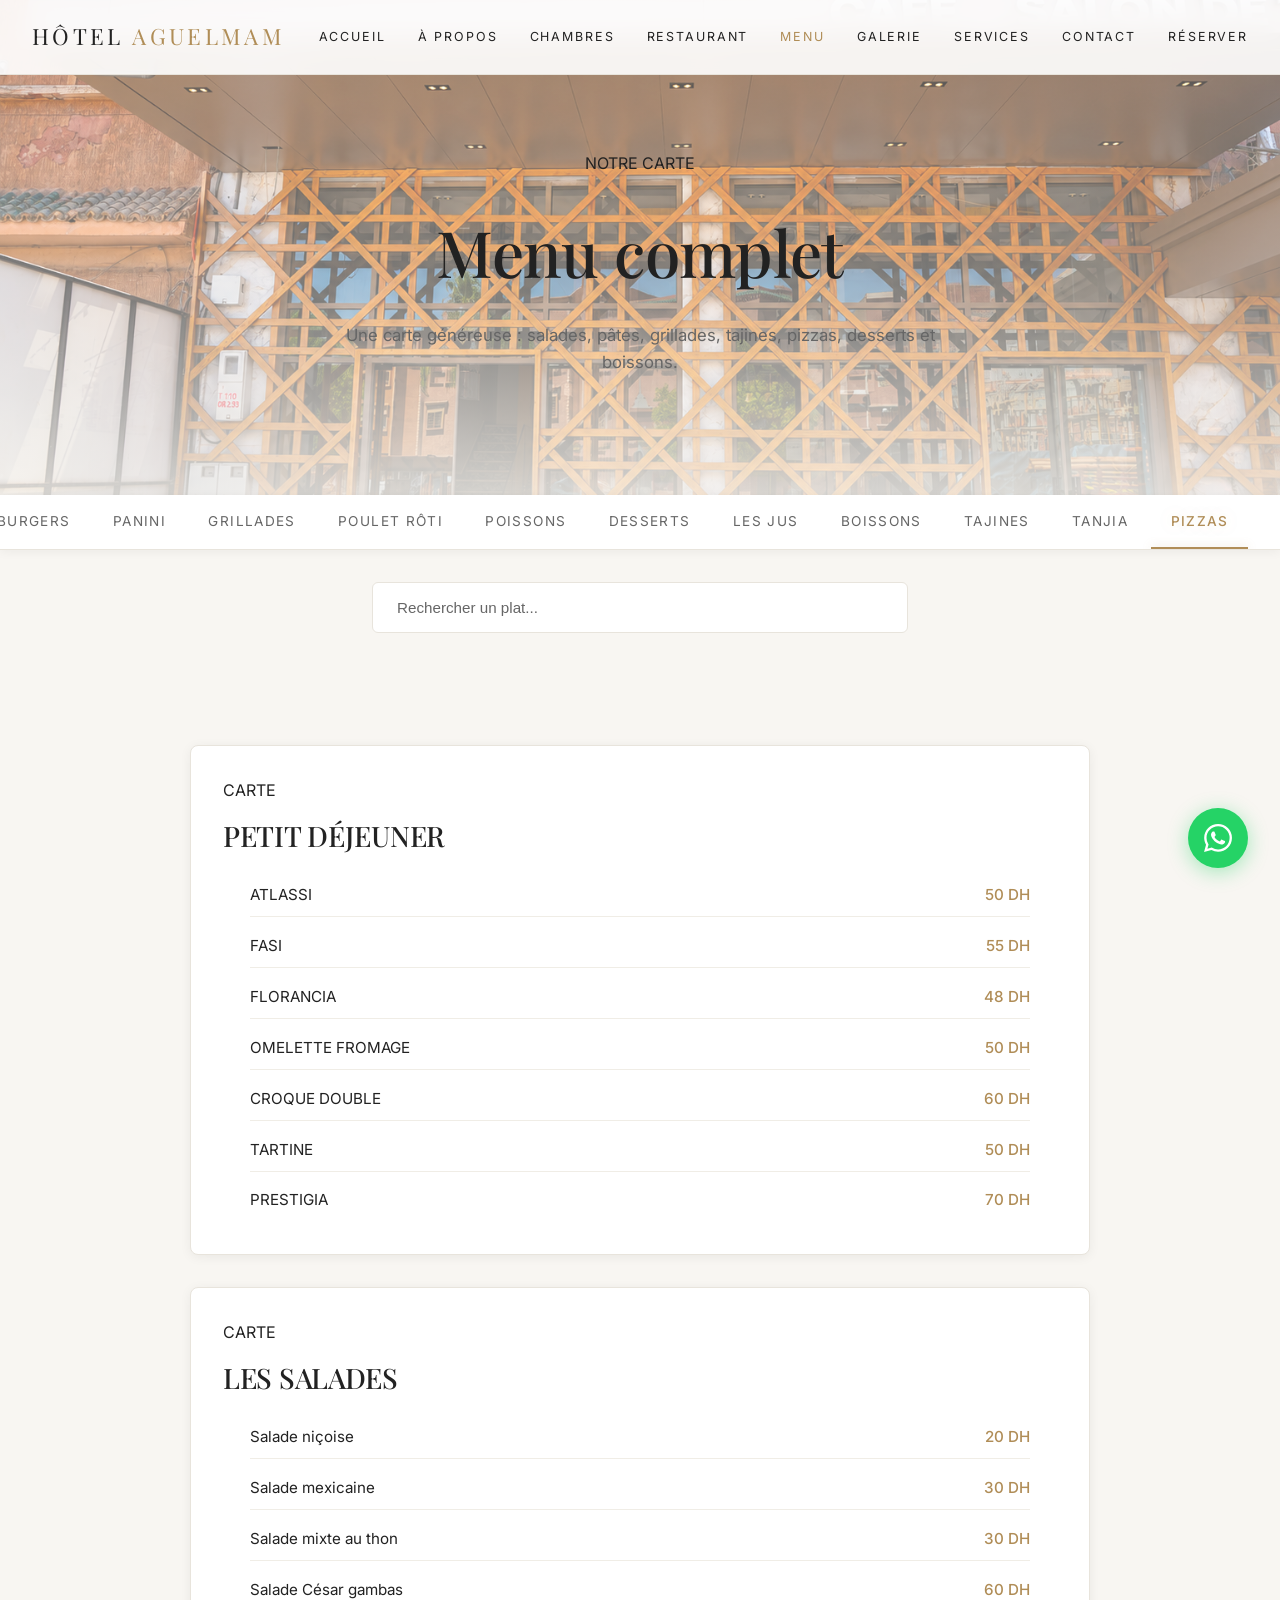
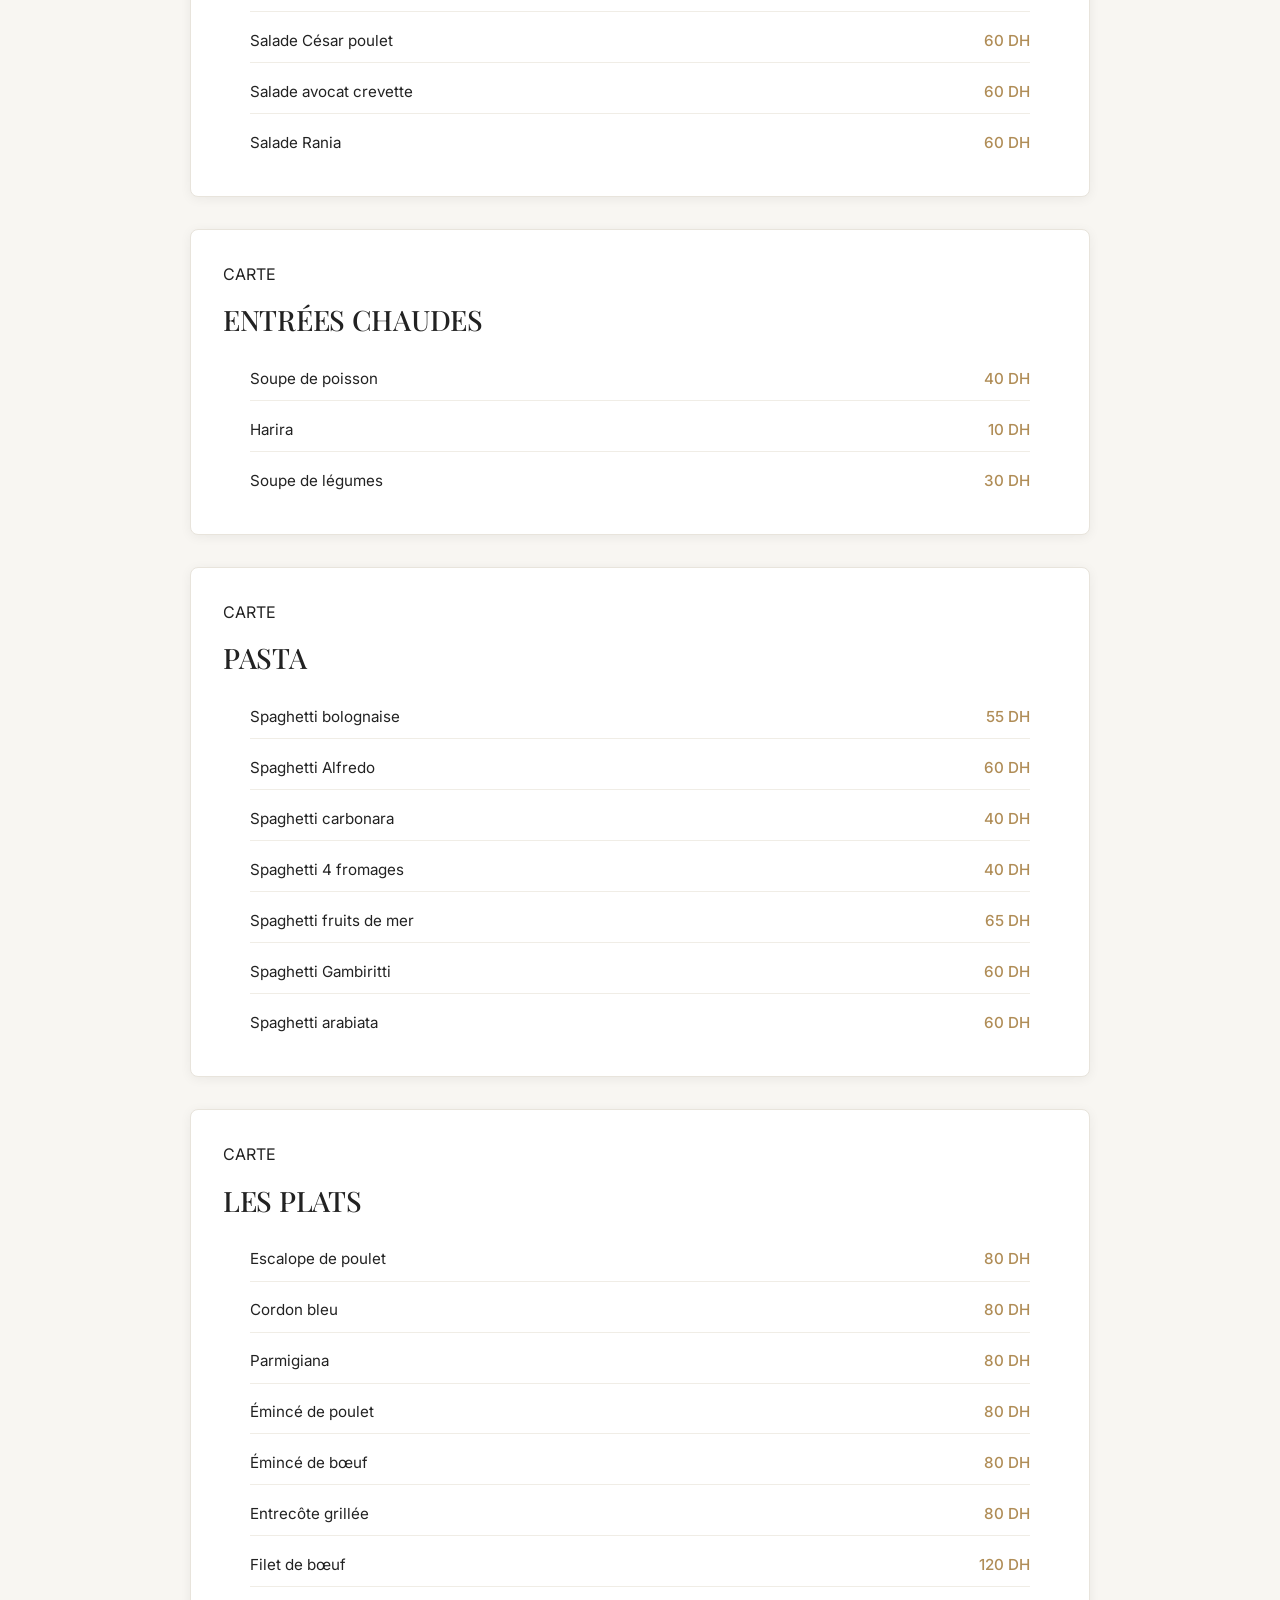
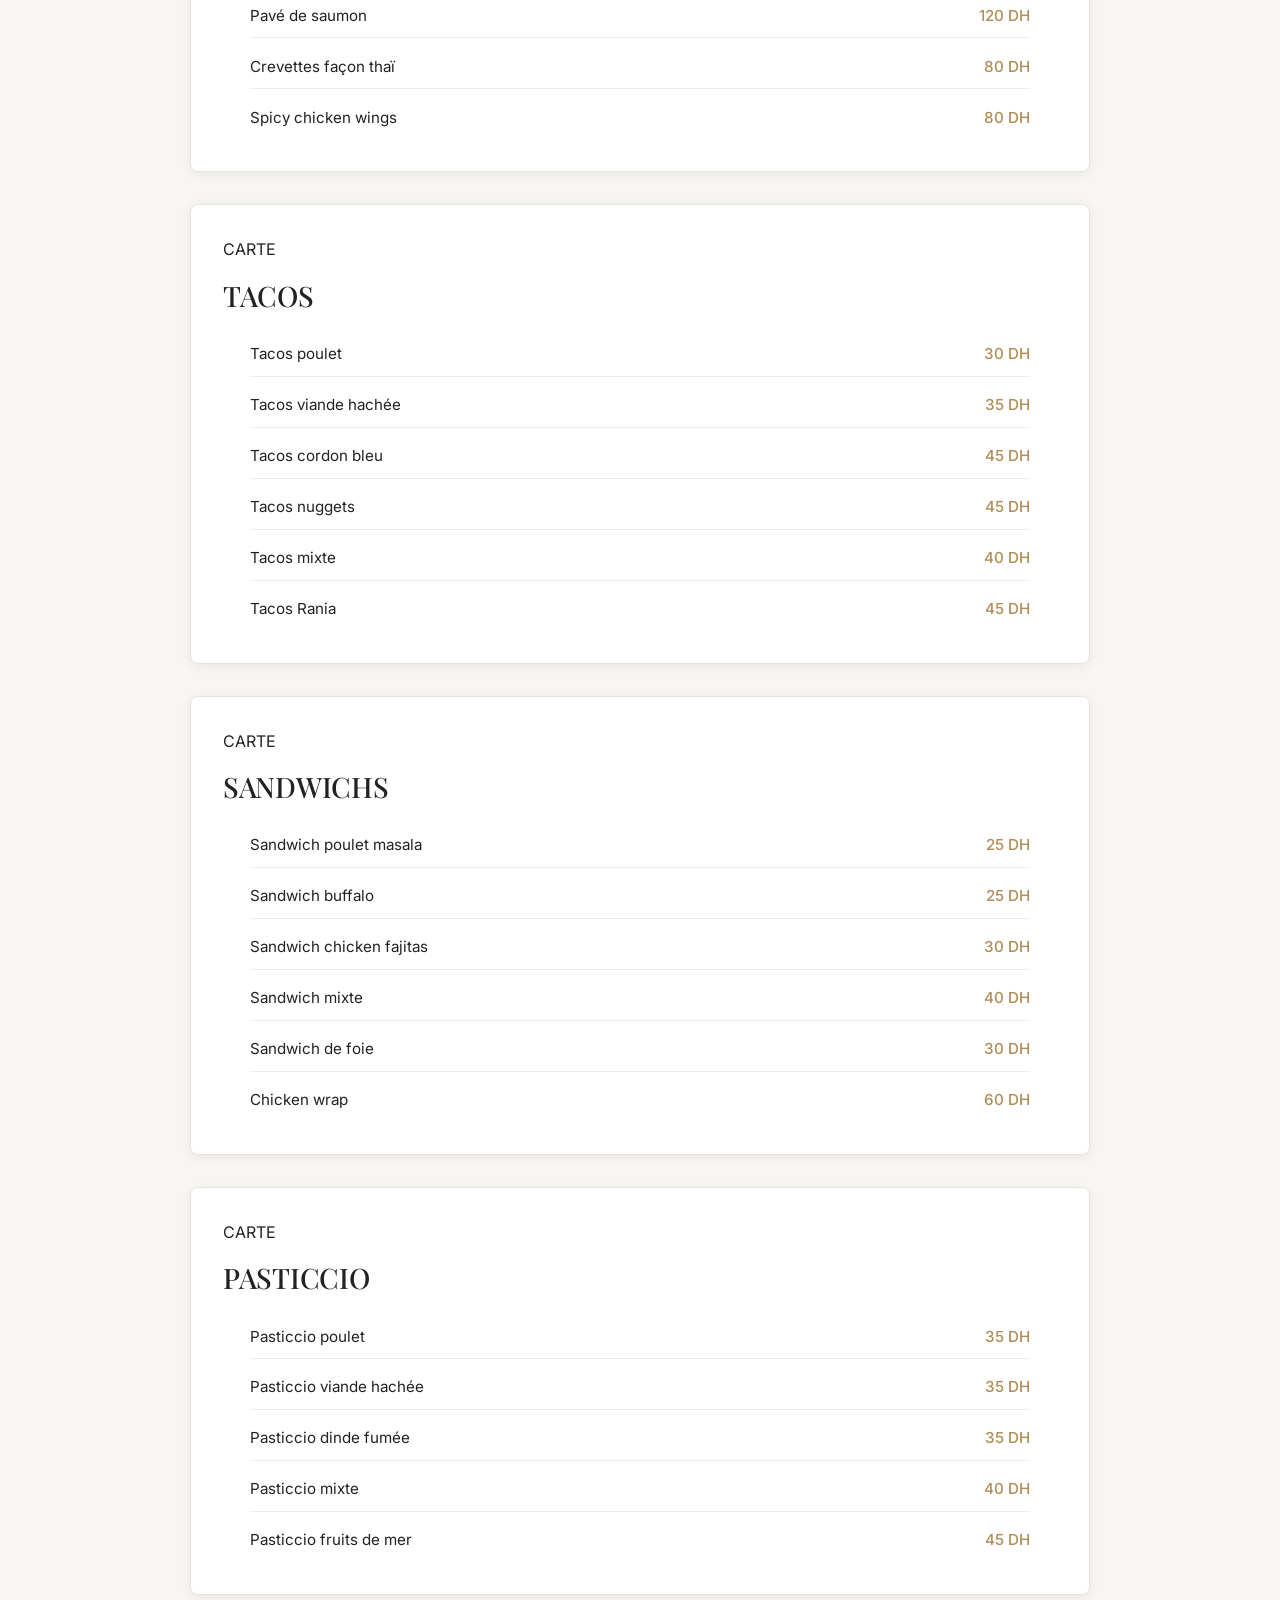
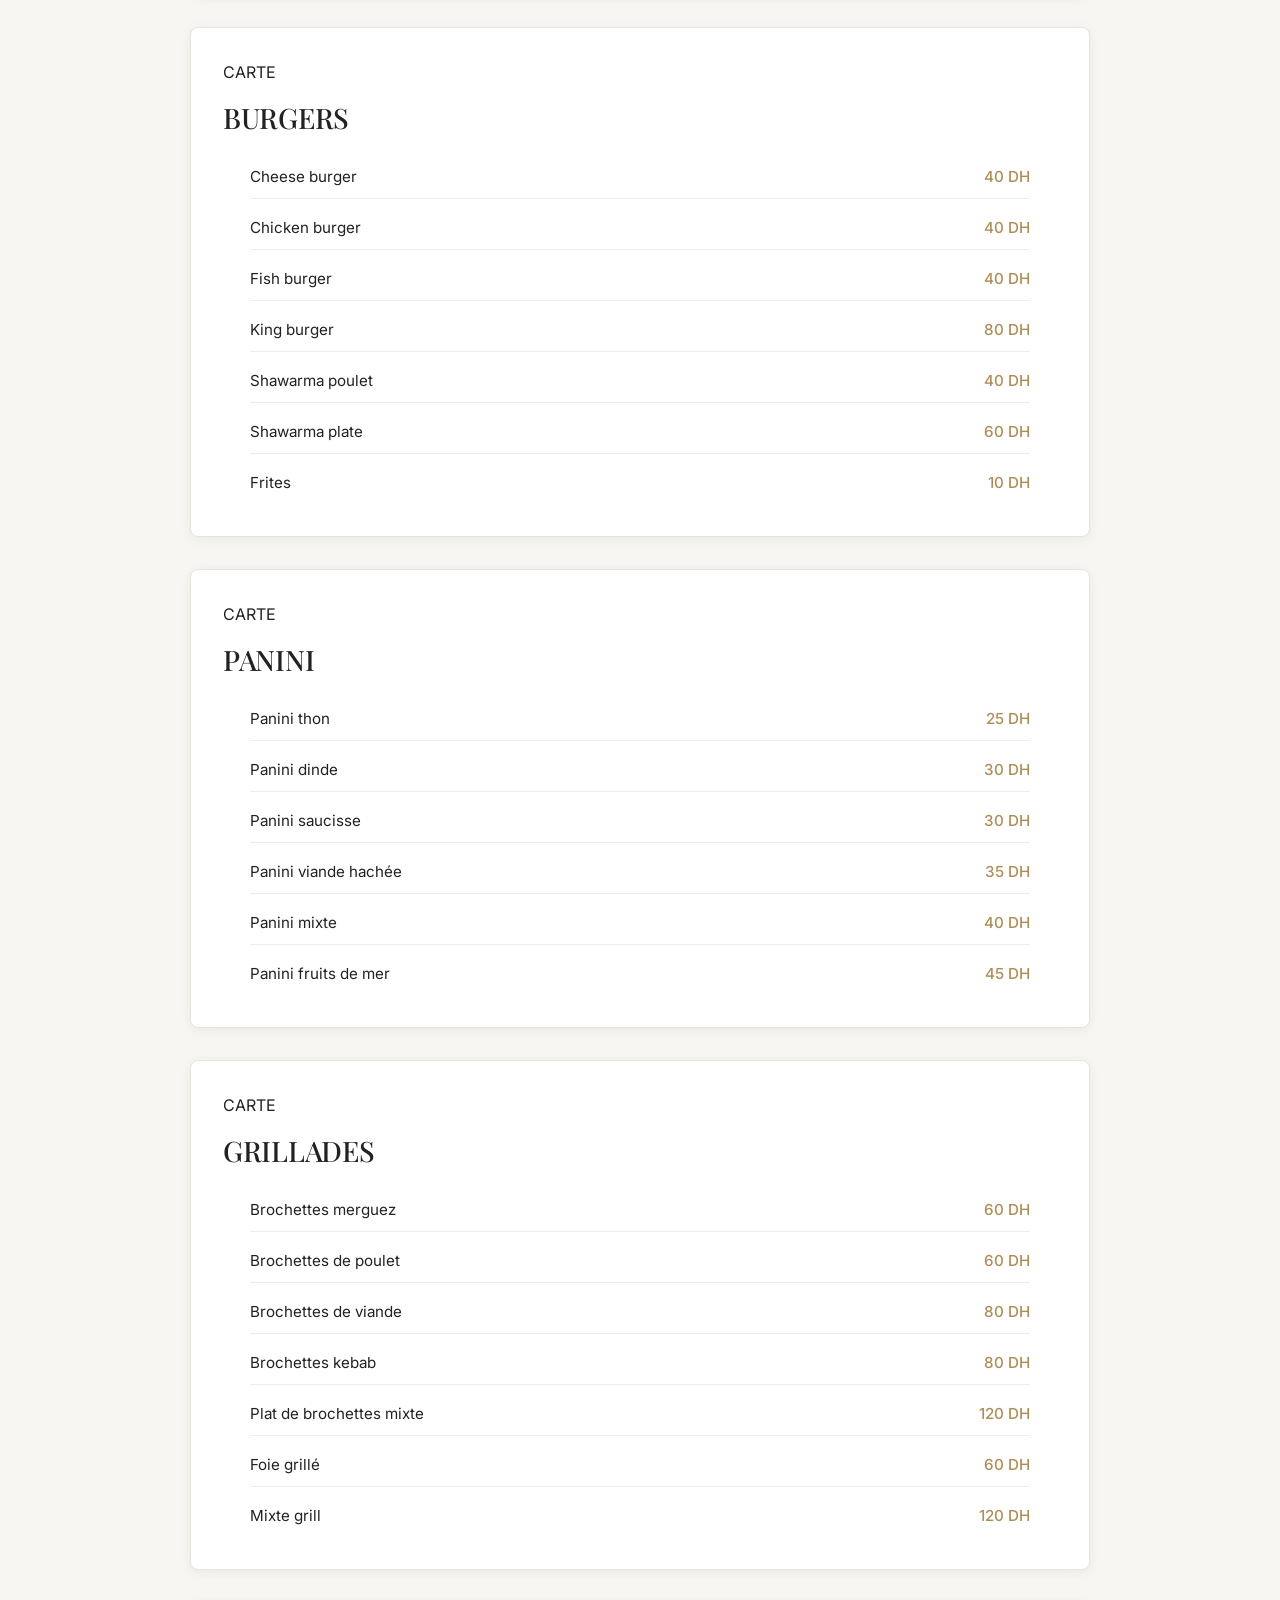
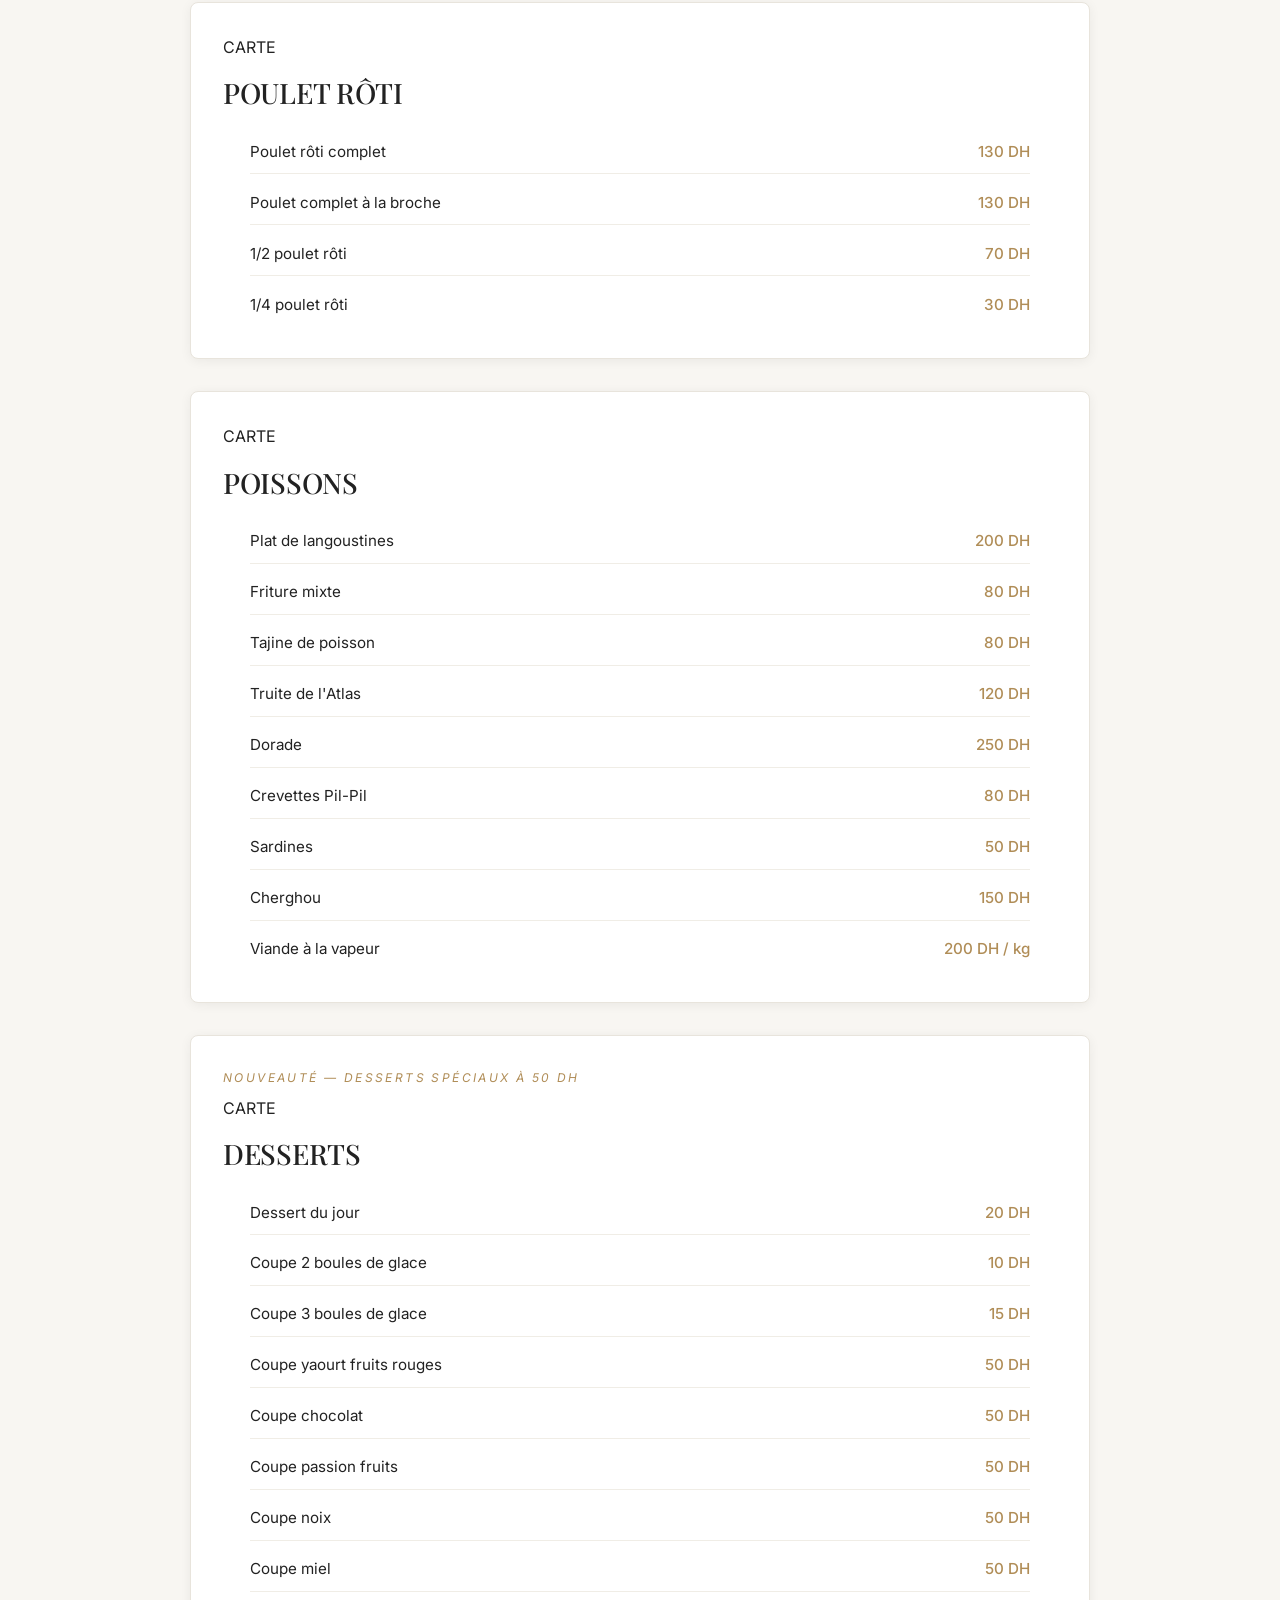
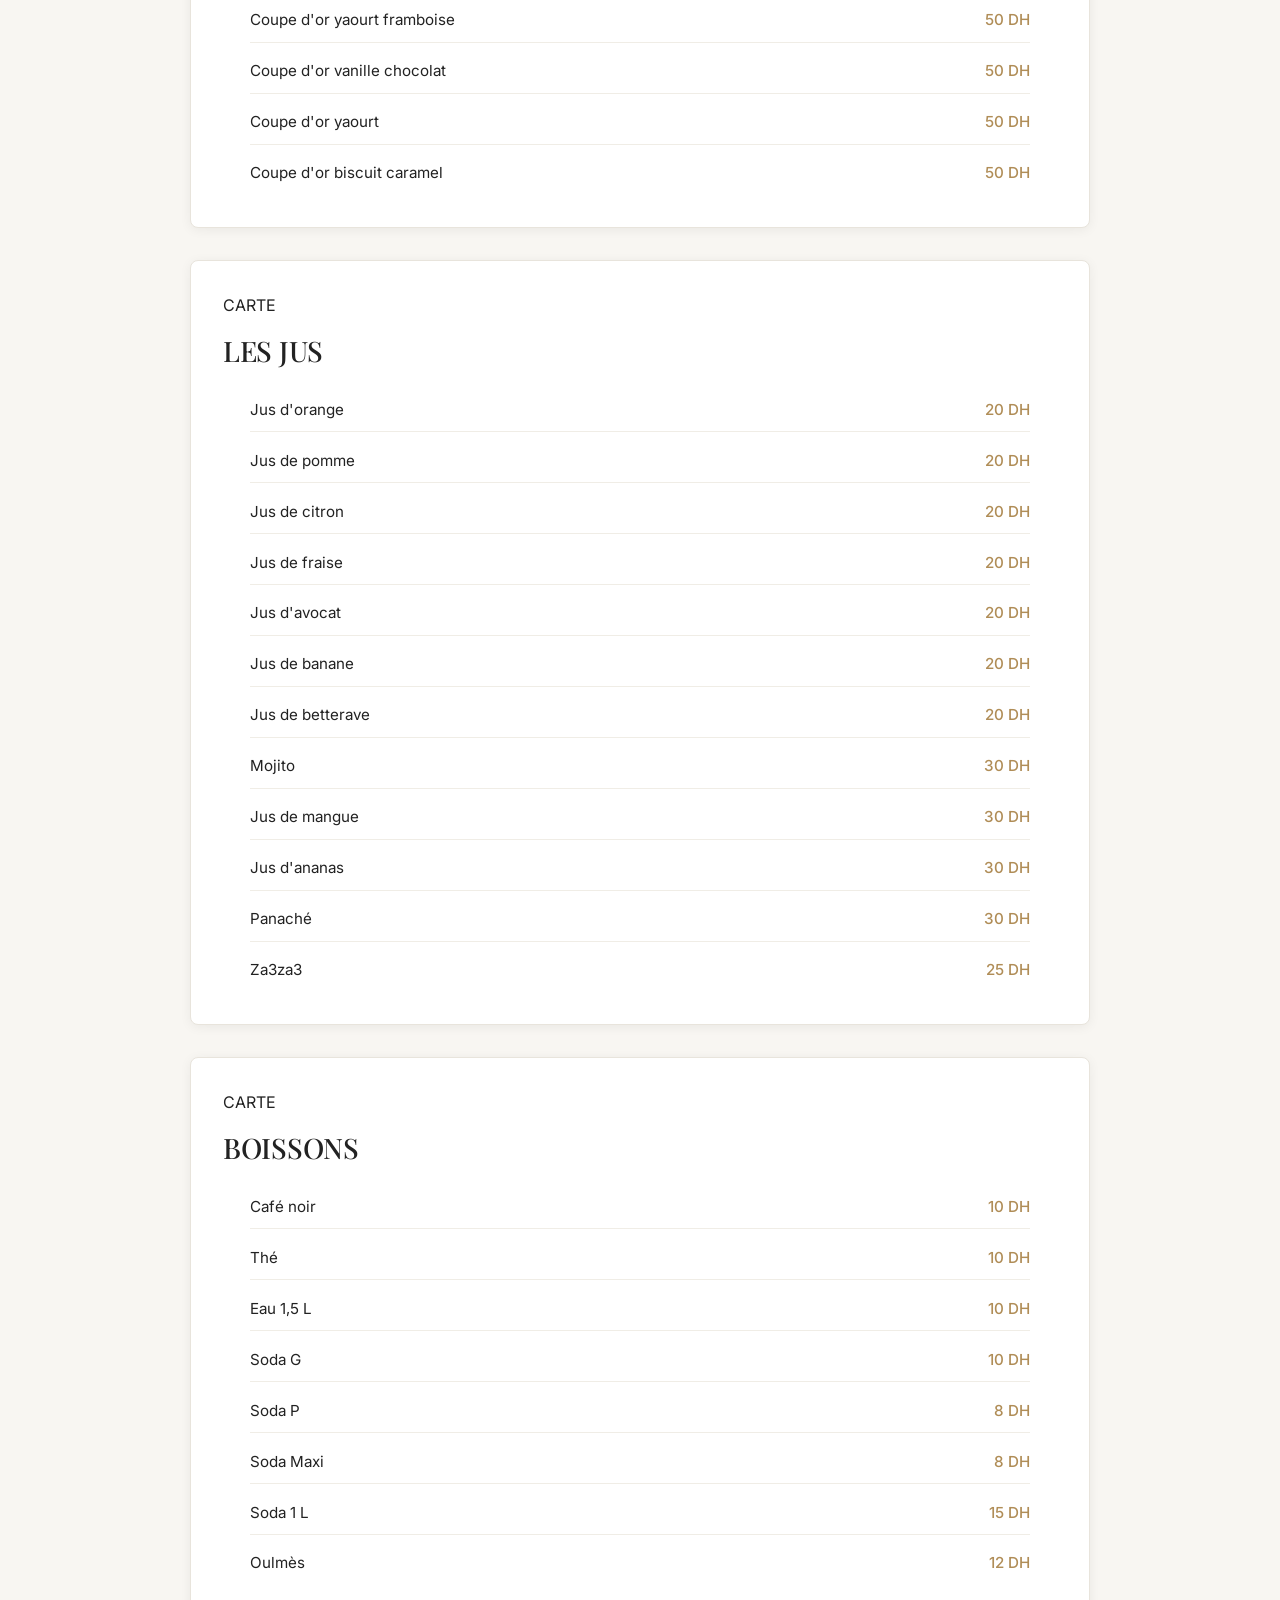
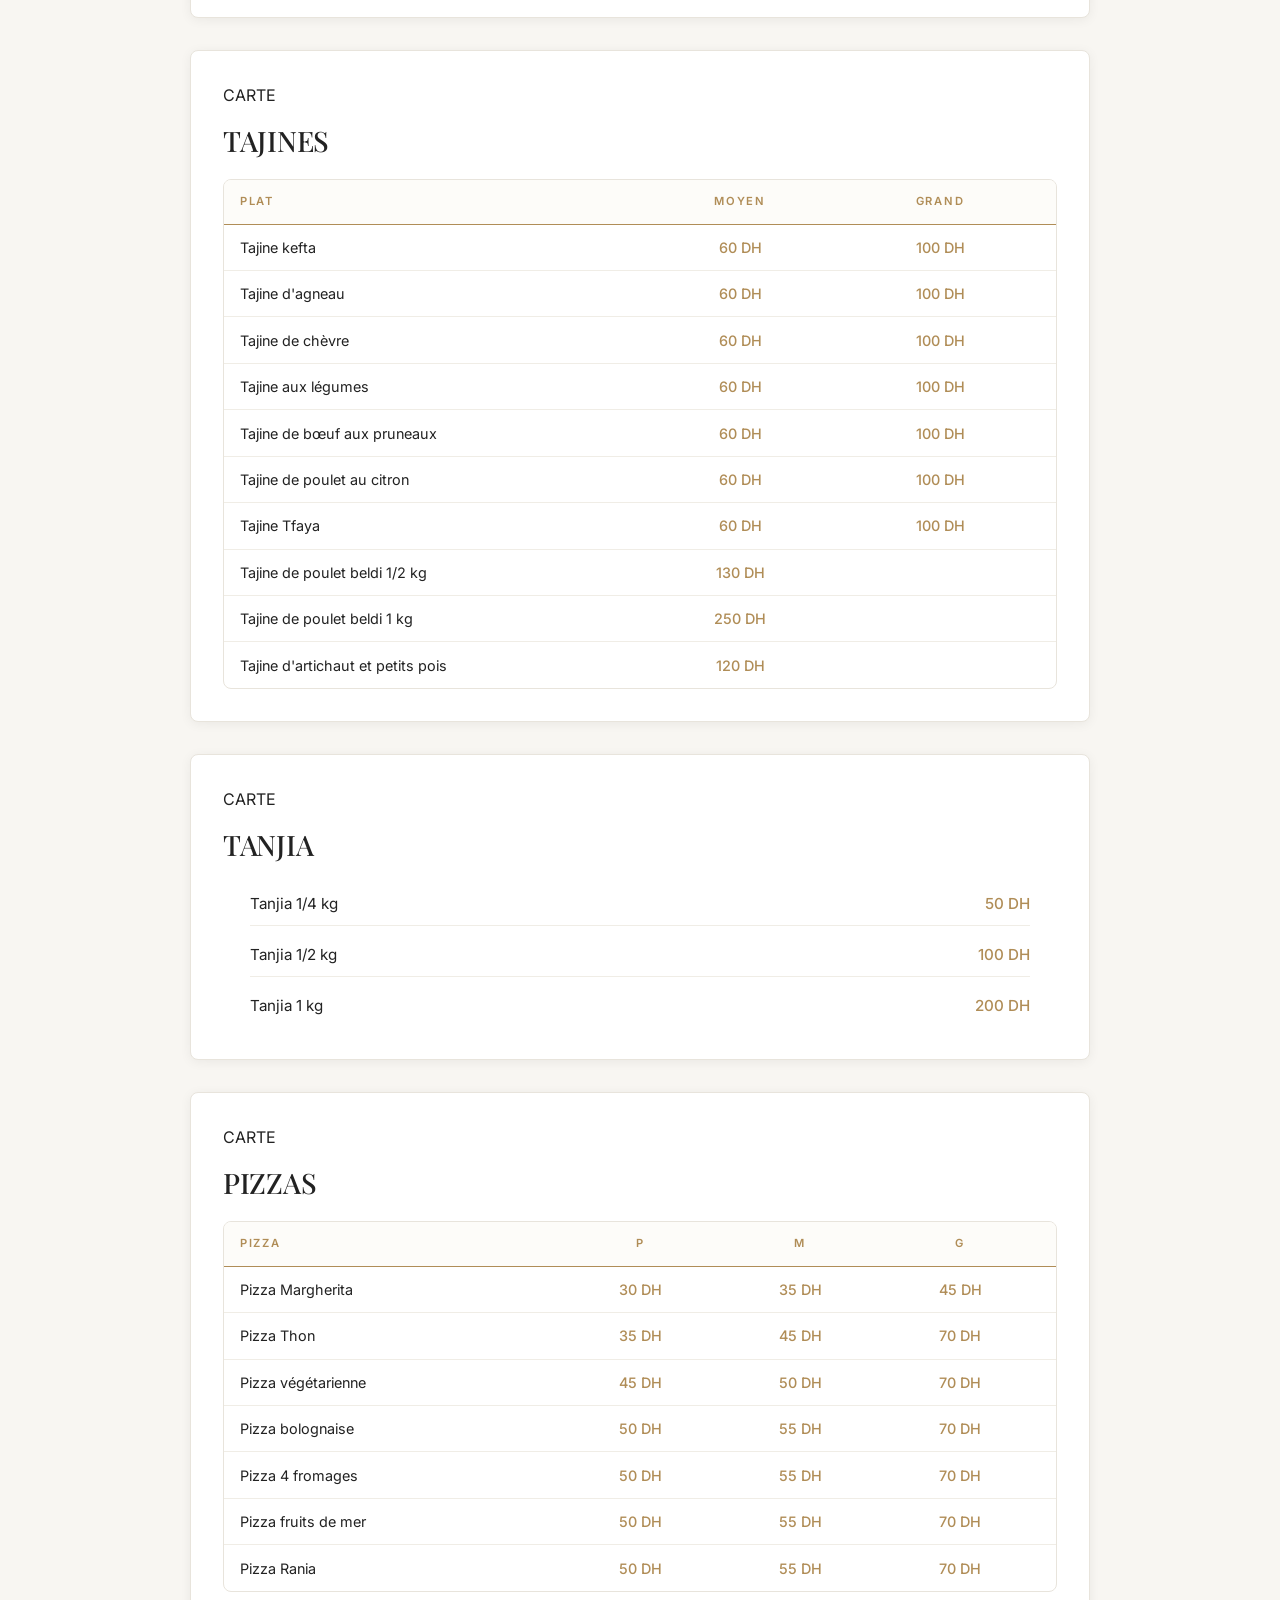
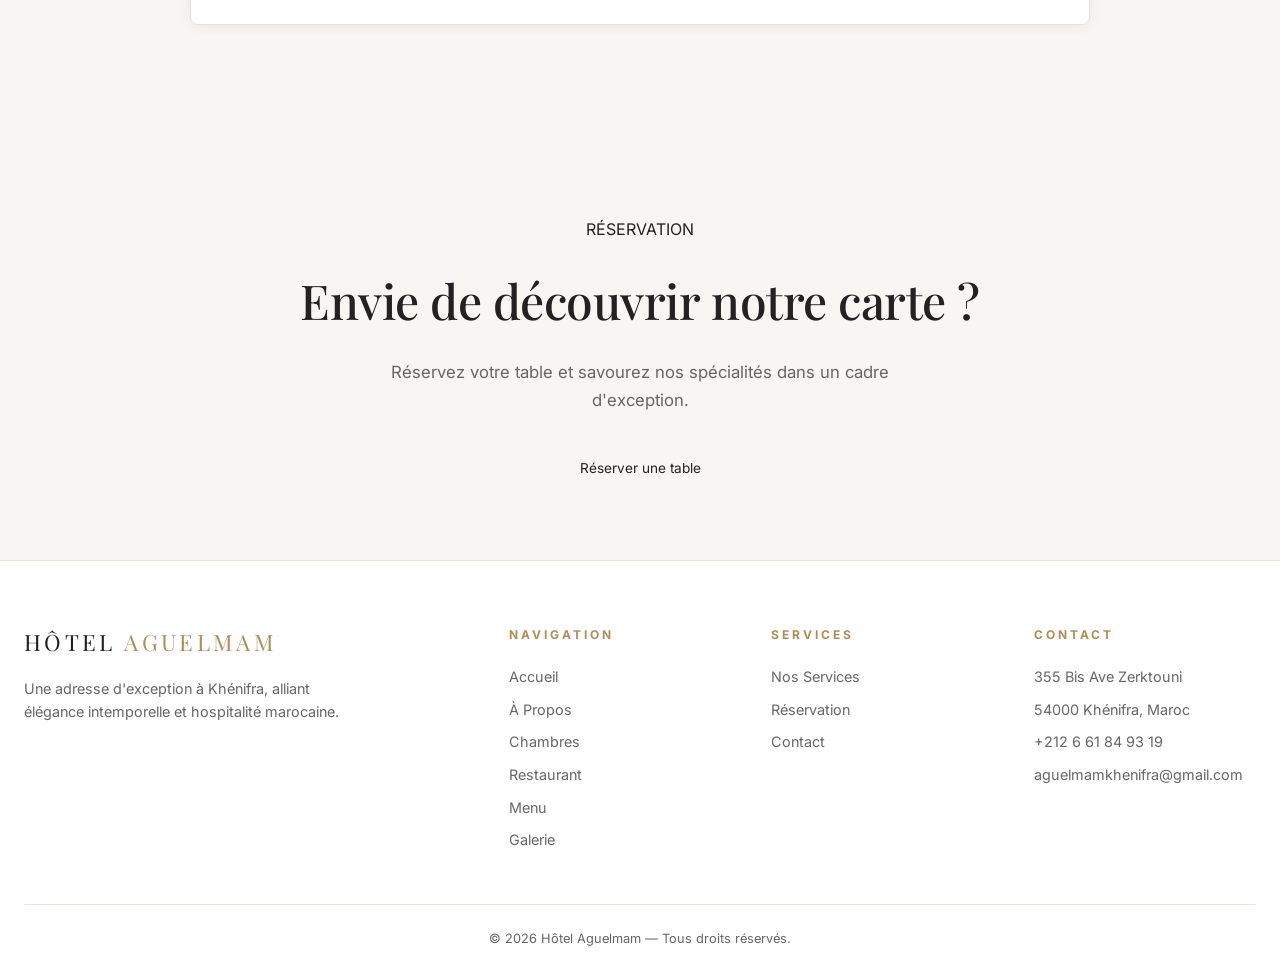
<file: menu.html>
<!DOCTYPE html>
<html lang="fr">
<head>
  <meta charset="UTF-8" />
  <meta name="viewport" content="width=device-width, initial-scale=1.0" />
  <title>Menu | Hôtel Aguelmam</title>
  <meta name="description" content="Découvrez notre carte complète : tajines, grillades, pizzas, desserts, boissons et spécialités marocaines." />
  <meta property="og:title" content="Menu | Hôtel Aguelmam" />
  <meta property="og:description" content="Découvrez notre carte complète : tajines, grillades, pizzas, desserts, boissons et spécialités marocaines." />
  <meta property="og:type" content="website" />
  <link rel="preconnect" href="https://fonts.googleapis.com" />
  <link rel="preconnect" href="https://fonts.gstatic.com" crossorigin />
  <link href="https://fonts.googleapis.com/css2?family=Playfair+Display:wght@400;500;600&family=Inter:wght@300;400;500;600&display=swap" rel="stylesheet" />
  <link rel="stylesheet" href="assets/css/style.css" />
</head>
<body>
  <header class="site-header">
    <a href="index.html" class="logo">Hôtel <span>Aguelmam</span></a>
    <nav class="nav">
      <a href="index.html">Accueil</a>
      <a href="a-propos.html">À Propos</a>
      <a href="chambres.html">Chambres</a>
      <a href="restaurant.html">Restaurant</a>
      <a href="menu.html">Menu</a>
      <a href="galerie.html">Galerie</a>
      <a href="services.html">Services</a>
      <a href="contact.html">Contact</a>
      <a href="reservation.html" class="btn-red">Réserver</a>
    </nav>
    <button class="menu-btn" aria-label="Menu">☰</button>
  </header>
  
  <section class="page-hero">
    <img src="assets/images/restaurant.jpg" alt="Restaurant" class="hero-img" />
    <div class="hero-overlay"></div>
    <div class="hero-content">
      <span class="red-divider">NOTRE CARTE</span>
      <h1 class="font-display">Menu <span class="red-text">complet</span></h1>
      <p>Une carte généreuse : salades, pâtes, grillades, tajines, pizzas, desserts et boissons.</p>
    </div>
  </section>

  <nav class="menu-nav">
    <div class="menu-nav-inner">
      <a href="#petit-dejeuner" class="menu-nav-link">Petit Déjeuner</a>
      <a href="#salades" class="menu-nav-link">Les Salades</a>
      <a href="#entrees" class="menu-nav-link">Entrées chaudes</a>
      <a href="#pasta" class="menu-nav-link">Pasta</a>
      <a href="#plats" class="menu-nav-link">Les Plats</a>
      <a href="#tacos" class="menu-nav-link">Tacos</a>
      <a href="#sandwichs" class="menu-nav-link">Sandwichs</a>
      <a href="#pasticcio" class="menu-nav-link">Pasticcio</a>
      <a href="#burgers" class="menu-nav-link">Burgers</a>
      <a href="#panini" class="menu-nav-link">Panini</a>
      <a href="#grillades" class="menu-nav-link">Grillades</a>
      <a href="#poulet" class="menu-nav-link">Poulet rôti</a>
      <a href="#poissons" class="menu-nav-link">Poissons</a>
      <a href="#desserts" class="menu-nav-link">Desserts</a>
      <a href="#jus" class="menu-nav-link">Les Jus</a>
      <a href="#boissons" class="menu-nav-link">Boissons</a>
      <a href="#tajines" class="menu-nav-link">Tajines</a>
      <a href="#tanjia" class="menu-nav-link">Tanjia</a>
      <a href="#pizzas" class="menu-nav-link">Pizzas</a>
    </div>
  </nav>

  <section class="section menu-search-section">
    <div class="menu-search-container">
      <input type="text" id="menu-search" class="menu-search-input" placeholder="Rechercher un plat..." />
      <div id="search-no-results" class="search-no-results" style="display:none">Aucun plat trouvé.</div>
    </div>
  </section>

  <section class="section">
    <div class="menu-container">
      <div class="menu-card" id="petit-dejeuner">
        <span class="red-divider">CARTE</span>
        <h2 class="font-display">PETIT DÉJEUNER</h2>
        <div class="menu-list">
          <div class="menu-item"><span>ATLASSI</span><span class="price">50 DH</span></div>
          <div class="menu-item"><span>FASI</span><span class="price">55 DH</span></div>
          <div class="menu-item"><span>FLORANCIA</span><span class="price">48 DH</span></div>
          <div class="menu-item"><span>OMELETTE FROMAGE</span><span class="price">50 DH</span></div>
          <div class="menu-item"><span>CROQUE DOUBLE</span><span class="price">60 DH</span></div>
          <div class="menu-item"><span>TARTINE</span><span class="price">50 DH</span></div>
          <div class="menu-item"><span>PRESTIGIA</span><span class="price">70 DH</span></div>
        </div>
      </div>

      <div class="menu-card" id="salades">
        <span class="red-divider">CARTE</span>
        <h2 class="font-display">LES SALADES</h2>
        <div class="menu-list">
          <div class="menu-item"><span>Salade niçoise</span><span class="price">20 DH</span></div>
          <div class="menu-item"><span>Salade mexicaine</span><span class="price">30 DH</span></div>
          <div class="menu-item"><span>Salade mixte au thon</span><span class="price">30 DH</span></div>
          <div class="menu-item"><span>Salade César gambas</span><span class="price">60 DH</span></div>
          <div class="menu-item"><span>Salade César poulet</span><span class="price">60 DH</span></div>
          <div class="menu-item"><span>Salade avocat crevette</span><span class="price">60 DH</span></div>
          <div class="menu-item"><span>Salade Rania</span><span class="price">60 DH</span></div>
        </div>
      </div>

      <div class="menu-card" id="entrees">
        <span class="red-divider">CARTE</span>
        <h2 class="font-display">ENTRÉES CHAUDES</h2>
        <div class="menu-list">
          <div class="menu-item"><span>Soupe de poisson</span><span class="price">40 DH</span></div>
          <div class="menu-item"><span>Harira</span><span class="price">10 DH</span></div>
          <div class="menu-item"><span>Soupe de légumes</span><span class="price">30 DH</span></div>
        </div>
      </div>

      <div class="menu-card" id="pasta">
        <span class="red-divider">CARTE</span>
        <h2 class="font-display">PASTA</h2>
        <div class="menu-list">
          <div class="menu-item"><span>Spaghetti bolognaise</span><span class="price">55 DH</span></div>
          <div class="menu-item"><span>Spaghetti Alfredo</span><span class="price">60 DH</span></div>
          <div class="menu-item"><span>Spaghetti carbonara</span><span class="price">40 DH</span></div>
          <div class="menu-item"><span>Spaghetti 4 fromages</span><span class="price">40 DH</span></div>
          <div class="menu-item"><span>Spaghetti fruits de mer</span><span class="price">65 DH</span></div>
          <div class="menu-item"><span>Spaghetti Gambiritti</span><span class="price">60 DH</span></div>
          <div class="menu-item"><span>Spaghetti arabiata</span><span class="price">60 DH</span></div>
        </div>
      </div>

      <div class="menu-card" id="plats">
        <span class="red-divider">CARTE</span>
        <h2 class="font-display">LES PLATS</h2>
        <div class="menu-list">
          <div class="menu-item"><span>Escalope de poulet</span><span class="price">80 DH</span></div>
          <div class="menu-item"><span>Cordon bleu</span><span class="price">80 DH</span></div>
          <div class="menu-item"><span>Parmigiana</span><span class="price">80 DH</span></div>
          <div class="menu-item"><span>Émincé de poulet</span><span class="price">80 DH</span></div>
          <div class="menu-item"><span>Émincé de bœuf</span><span class="price">80 DH</span></div>
          <div class="menu-item"><span>Entrecôte grillée</span><span class="price">80 DH</span></div>
          <div class="menu-item"><span>Filet de bœuf</span><span class="price">120 DH</span></div>
          <div class="menu-item"><span>Pavé de saumon</span><span class="price">120 DH</span></div>
          <div class="menu-item"><span>Crevettes façon thaï</span><span class="price">80 DH</span></div>
          <div class="menu-item"><span>Spicy chicken wings</span><span class="price">80 DH</span></div>
        </div>
      </div>

      <div class="menu-card" id="tacos">
        <span class="red-divider">CARTE</span>
        <h2 class="font-display">TACOS</h2>
        <div class="menu-list">
          <div class="menu-item"><span>Tacos poulet</span><span class="price">30 DH</span></div>
          <div class="menu-item"><span>Tacos viande hachée</span><span class="price">35 DH</span></div>
          <div class="menu-item"><span>Tacos cordon bleu</span><span class="price">45 DH</span></div>
          <div class="menu-item"><span>Tacos nuggets</span><span class="price">45 DH</span></div>
          <div class="menu-item"><span>Tacos mixte</span><span class="price">40 DH</span></div>
          <div class="menu-item"><span>Tacos Rania</span><span class="price">45 DH</span></div>
        </div>
      </div>

      <div class="menu-card" id="sandwichs">
        <span class="red-divider">CARTE</span>
        <h2 class="font-display">SANDWICHS</h2>
        <div class="menu-list">
          <div class="menu-item"><span>Sandwich poulet masala</span><span class="price">25 DH</span></div>
          <div class="menu-item"><span>Sandwich buffalo</span><span class="price">25 DH</span></div>
          <div class="menu-item"><span>Sandwich chicken fajitas</span><span class="price">30 DH</span></div>
          <div class="menu-item"><span>Sandwich mixte</span><span class="price">40 DH</span></div>
          <div class="menu-item"><span>Sandwich de foie</span><span class="price">30 DH</span></div>
          <div class="menu-item"><span>Chicken wrap</span><span class="price">60 DH</span></div>
        </div>
      </div>

      <div class="menu-card" id="pasticcio">
        <span class="red-divider">CARTE</span>
        <h2 class="font-display">PASTICCIO</h2>
        <div class="menu-list">
          <div class="menu-item"><span>Pasticcio poulet</span><span class="price">35 DH</span></div>
          <div class="menu-item"><span>Pasticcio viande hachée</span><span class="price">35 DH</span></div>
          <div class="menu-item"><span>Pasticcio dinde fumée</span><span class="price">35 DH</span></div>
          <div class="menu-item"><span>Pasticcio mixte</span><span class="price">40 DH</span></div>
          <div class="menu-item"><span>Pasticcio fruits de mer</span><span class="price">45 DH</span></div>
        </div>
      </div>

      <div class="menu-card" id="burgers">
        <span class="red-divider">CARTE</span>
        <h2 class="font-display">BURGERS</h2>
        <div class="menu-list">
          <div class="menu-item"><span>Cheese burger</span><span class="price">40 DH</span></div>
          <div class="menu-item"><span>Chicken burger</span><span class="price">40 DH</span></div>
          <div class="menu-item"><span>Fish burger</span><span class="price">40 DH</span></div>
          <div class="menu-item"><span>King burger</span><span class="price">80 DH</span></div>
          <div class="menu-item"><span>Shawarma poulet</span><span class="price">40 DH</span></div>
          <div class="menu-item"><span>Shawarma plate</span><span class="price">60 DH</span></div>
          <div class="menu-item"><span>Frites</span><span class="price">10 DH</span></div>
        </div>
      </div>

      <div class="menu-card" id="panini">
        <span class="red-divider">CARTE</span>
        <h2 class="font-display">PANINI</h2>
        <div class="menu-list">
          <div class="menu-item"><span>Panini thon</span><span class="price">25 DH</span></div>
          <div class="menu-item"><span>Panini dinde</span><span class="price">30 DH</span></div>
          <div class="menu-item"><span>Panini saucisse</span><span class="price">30 DH</span></div>
          <div class="menu-item"><span>Panini viande hachée</span><span class="price">35 DH</span></div>
          <div class="menu-item"><span>Panini mixte</span><span class="price">40 DH</span></div>
          <div class="menu-item"><span>Panini fruits de mer</span><span class="price">45 DH</span></div>
        </div>
      </div>

      <div class="menu-card" id="grillades">
        <span class="red-divider">CARTE</span>
        <h2 class="font-display">GRILLADES</h2>
        <div class="menu-list">
          <div class="menu-item"><span>Brochettes merguez</span><span class="price">60 DH</span></div>
          <div class="menu-item"><span>Brochettes de poulet</span><span class="price">60 DH</span></div>
          <div class="menu-item"><span>Brochettes de viande</span><span class="price">80 DH</span></div>
          <div class="menu-item"><span>Brochettes kebab</span><span class="price">80 DH</span></div>
          <div class="menu-item"><span>Plat de brochettes mixte</span><span class="price">120 DH</span></div>
          <div class="menu-item"><span>Foie grillé</span><span class="price">60 DH</span></div>
          <div class="menu-item"><span>Mixte grill</span><span class="price">120 DH</span></div>
        </div>
      </div>

      <div class="menu-card" id="poulet">
        <span class="red-divider">CARTE</span>
        <h2 class="font-display">POULET RÔTI</h2>
        <div class="menu-list">
          <div class="menu-item"><span>Poulet rôti complet</span><span class="price">130 DH</span></div>
          <div class="menu-item"><span>Poulet complet à la broche</span><span class="price">130 DH</span></div>
          <div class="menu-item"><span>1/2 poulet rôti</span><span class="price">70 DH</span></div>
          <div class="menu-item"><span>1/4 poulet rôti</span><span class="price">30 DH</span></div>
        </div>
      </div>

      <div class="menu-card" id="poissons">
        <span class="red-divider">CARTE</span>
        <h2 class="font-display">POISSONS</h2>
        <div class="menu-list">
          <div class="menu-item"><span>Plat de langoustines</span><span class="price">200 DH</span></div>
          <div class="menu-item"><span>Friture mixte</span><span class="price">80 DH</span></div>
          <div class="menu-item"><span>Tajine de poisson</span><span class="price">80 DH</span></div>
          <div class="menu-item"><span>Truite de l'Atlas</span><span class="price">120 DH</span></div>
          <div class="menu-item"><span>Dorade</span><span class="price">250 DH</span></div>
          <div class="menu-item"><span>Crevettes Pil-Pil</span><span class="price">80 DH</span></div>
          <div class="menu-item"><span>Sardines</span><span class="price">50 DH</span></div>
          <div class="menu-item"><span>Cherghou</span><span class="price">150 DH</span></div>
          <div class="menu-item"><span>Viande à la vapeur</span><span class="price">200 DH / kg</span></div>
        </div>
      </div>

      <div class="menu-card" id="desserts">
        <p class="menu-note">Nouveauté — Desserts spéciaux à 50 DH</p>
        <span class="red-divider">CARTE</span>
        <h2 class="font-display">DESSERTS</h2>
        <div class="menu-list">
          <div class="menu-item"><span>Dessert du jour</span><span class="price">20 DH</span></div>
          <div class="menu-item"><span>Coupe 2 boules de glace</span><span class="price">10 DH</span></div>
          <div class="menu-item"><span>Coupe 3 boules de glace</span><span class="price">15 DH</span></div>
          <div class="menu-item"><span>Coupe yaourt fruits rouges</span><span class="price">50 DH</span></div>
          <div class="menu-item"><span>Coupe chocolat</span><span class="price">50 DH</span></div>
          <div class="menu-item"><span>Coupe passion fruits</span><span class="price">50 DH</span></div>
          <div class="menu-item"><span>Coupe noix</span><span class="price">50 DH</span></div>
          <div class="menu-item"><span>Coupe miel</span><span class="price">50 DH</span></div>
          <div class="menu-item"><span>Coupe d'or yaourt framboise</span><span class="price">50 DH</span></div>
          <div class="menu-item"><span>Coupe d'or vanille chocolat</span><span class="price">50 DH</span></div>
          <div class="menu-item"><span>Coupe d'or yaourt</span><span class="price">50 DH</span></div>
          <div class="menu-item"><span>Coupe d'or biscuit caramel</span><span class="price">50 DH</span></div>
        </div>
      </div>

      <div class="menu-card" id="jus">
        <span class="red-divider">CARTE</span>
        <h2 class="font-display">LES JUS</h2>
        <div class="menu-list">
          <div class="menu-item"><span>Jus d'orange</span><span class="price">20 DH</span></div>
          <div class="menu-item"><span>Jus de pomme</span><span class="price">20 DH</span></div>
          <div class="menu-item"><span>Jus de citron</span><span class="price">20 DH</span></div>
          <div class="menu-item"><span>Jus de fraise</span><span class="price">20 DH</span></div>
          <div class="menu-item"><span>Jus d'avocat</span><span class="price">20 DH</span></div>
          <div class="menu-item"><span>Jus de banane</span><span class="price">20 DH</span></div>
          <div class="menu-item"><span>Jus de betterave</span><span class="price">20 DH</span></div>
          <div class="menu-item"><span>Mojito</span><span class="price">30 DH</span></div>
          <div class="menu-item"><span>Jus de mangue</span><span class="price">30 DH</span></div>
          <div class="menu-item"><span>Jus d'ananas</span><span class="price">30 DH</span></div>
          <div class="menu-item"><span>Panaché</span><span class="price">30 DH</span></div>
          <div class="menu-item"><span>Za3za3</span><span class="price">25 DH</span></div>
        </div>
      </div>

      <div class="menu-card" id="boissons">
        <span class="red-divider">CARTE</span>
        <h2 class="font-display">BOISSONS</h2>
        <div class="menu-list">
          <div class="menu-item"><span>Café noir</span><span class="price">10 DH</span></div>
          <div class="menu-item"><span>Thé</span><span class="price">10 DH</span></div>
          <div class="menu-item"><span>Eau 1,5 L</span><span class="price">10 DH</span></div>
          <div class="menu-item"><span>Soda G</span><span class="price">10 DH</span></div>
          <div class="menu-item"><span>Soda P</span><span class="price">8 DH</span></div>
          <div class="menu-item"><span>Soda Maxi</span><span class="price">8 DH</span></div>
          <div class="menu-item"><span>Soda 1 L</span><span class="price">15 DH</span></div>
          <div class="menu-item"><span>Oulmès</span><span class="price">12 DH</span></div>
        </div>
      </div>

      <div class="menu-card" id="tajines">
        <span class="red-divider">CARTE</span>
        <h2 class="font-display">TAJINES</h2>
        <div class="menu-table">
          <div class="menu-table-header">
            <span>Plat</span>
            <span>Moyen</span>
            <span>Grand</span>
          </div>
          <div class="menu-table-row">
            <span>Tajine kefta</span>
            <span class="price" data-label="Moyen">60 DH</span>
            <span class="price" data-label="Grand">100 DH</span>
          </div>
          <div class="menu-table-row">
            <span>Tajine d'agneau</span>
            <span class="price" data-label="Moyen">60 DH</span>
            <span class="price" data-label="Grand">100 DH</span>
          </div>
          <div class="menu-table-row">
            <span>Tajine de chèvre</span>
            <span class="price" data-label="Moyen">60 DH</span>
            <span class="price" data-label="Grand">100 DH</span>
          </div>
          <div class="menu-table-row">
            <span>Tajine aux légumes</span>
            <span class="price" data-label="Moyen">60 DH</span>
            <span class="price" data-label="Grand">100 DH</span>
          </div>
          <div class="menu-table-row">
            <span>Tajine de bœuf aux pruneaux</span>
            <span class="price" data-label="Moyen">60 DH</span>
            <span class="price" data-label="Grand">100 DH</span>
          </div>
          <div class="menu-table-row">
            <span>Tajine de poulet au citron</span>
            <span class="price" data-label="Moyen">60 DH</span>
            <span class="price" data-label="Grand">100 DH</span>
          </div>
          <div class="menu-table-row">
            <span>Tajine Tfaya</span>
            <span class="price" data-label="Moyen">60 DH</span>
            <span class="price" data-label="Grand">100 DH</span>
          </div>
          <div class="menu-table-row">
            <span>Tajine de poulet beldi 1/2 kg</span>
            <span class="price" data-label="Prix">130 DH</span>
            <span></span>
          </div>
          <div class="menu-table-row">
            <span>Tajine de poulet beldi 1 kg</span>
            <span class="price" data-label="Prix">250 DH</span>
            <span></span>
          </div>
          <div class="menu-table-row">
            <span>Tajine d'artichaut et petits pois</span>
            <span class="price" data-label="Prix">120 DH</span>
            <span></span>
          </div>
        </div>
      </div>

      <div class="menu-card" id="tanjia">
        <span class="red-divider">CARTE</span>
        <h2 class="font-display">TANJIA</h2>
        <div class="menu-list">
          <div class="menu-item"><span>Tanjia 1/4 kg</span><span class="price">50 DH</span></div>
          <div class="menu-item"><span>Tanjia 1/2 kg</span><span class="price">100 DH</span></div>
          <div class="menu-item"><span>Tanjia 1 kg</span><span class="price">200 DH</span></div>
        </div>
      </div>

      <div class="menu-card" id="pizzas">
        <span class="red-divider">CARTE</span>
        <h2 class="font-display">PIZZAS</h2>
        <div class="menu-table pizza-table">
          <div class="menu-table-header">
            <span>Pizza</span>
            <span>P</span>
            <span>M</span>
            <span>G</span>
          </div>
          <div class="menu-table-row">
            <span>Pizza Margherita</span>
            <span class="price" data-label="Petite">30 DH</span>
            <span class="price" data-label="Moyenne">35 DH</span>
            <span class="price" data-label="Grande">45 DH</span>
          </div>
          <div class="menu-table-row">
            <span>Pizza Thon</span>
            <span class="price" data-label="Petite">35 DH</span>
            <span class="price" data-label="Moyenne">45 DH</span>
            <span class="price" data-label="Grande">70 DH</span>
          </div>
          <div class="menu-table-row">
            <span>Pizza végétarienne</span>
            <span class="price" data-label="Petite">45 DH</span>
            <span class="price" data-label="Moyenne">50 DH</span>
            <span class="price" data-label="Grande">70 DH</span>
          </div>
          <div class="menu-table-row">
            <span>Pizza bolognaise</span>
            <span class="price" data-label="Petite">50 DH</span>
            <span class="price" data-label="Moyenne">55 DH</span>
            <span class="price" data-label="Grande">70 DH</span>
          </div>
          <div class="menu-table-row">
            <span>Pizza 4 fromages</span>
            <span class="price" data-label="Petite">50 DH</span>
            <span class="price" data-label="Moyenne">55 DH</span>
            <span class="price" data-label="Grande">70 DH</span>
          </div>
          <div class="menu-table-row">
            <span>Pizza fruits de mer</span>
            <span class="price" data-label="Petite">50 DH</span>
            <span class="price" data-label="Moyenne">55 DH</span>
            <span class="price" data-label="Grande">70 DH</span>
          </div>
          <div class="menu-table-row">
            <span>Pizza Rania</span>
            <span class="price" data-label="Petite">50 DH</span>
            <span class="price" data-label="Moyenne">55 DH</span>
            <span class="price" data-label="Grande">70 DH</span>
          </div>
        </div>
      </div>
    </div>
  </section>

  <section class="section menu-cta">
    <span class="red-divider">RÉSERVATION</span>
    <h2 class="font-display" style="font-size:clamp(2rem,4vw,3rem);margin:1.2rem 0">Envie de découvrir <span class="red-text">notre carte</span> ?</h2>
    <p style="color:var(--muted);max-width:560px;margin:0 auto 2.5rem;font-size:1.05rem;line-height:1.7">Réservez votre table et savourez nos spécialités dans un cadre d'exception.</p>
    <a href="reservation.html" class="btn-red" style="padding:1rem 2.2rem;font-size:0.85rem">Réserver une table</a>
  </section>

  <a href="https://wa.me/212661849319?text=Bonjour,%20je%20souhaite%20réserver%20une%20table%20à%20l'Hôtel%20Aguelmam." class="whatsapp-float" target="_blank" rel="noopener">
    <svg viewBox="0 0 24 24" fill="currentColor" width="28" height="28">
      <path d="M17.472 14.382c-.297-.149-1.758-.867-2.03-.967-.273-.099-.471-.148-.67.15-.197.297-.767.966-.94 1.164-.173.199-.347.223-.644.075-.297-.15-1.255-.463-2.39-1.475-.883-.788-1.48-1.761-1.653-2.059-.173-.297-.018-.458.13-.606.134-.133.298-.347.446-.52.149-.174.198-.298.298-.497.099-.198.05-.371-.025-.52-.075-.149-.669-1.612-.916-2.207-.242-.579-.487-.5-.669-.51-.173-.008-.371-.01-.57-.01-.198 0-.52.074-.792.372-.272.297-1.04 1.016-1.04 2.479 0 1.462 1.065 2.875 1.213 3.074.149.198 2.096 3.2 5.077 4.487.709.306 1.262.489 1.694.625.712.227 1.36.195 1.871.118.571-.085 1.758-.719 2.006-1.413.248-.694.248-1.289.173-1.413-.074-.124-.272-.198-.57-.347m-5.421 7.403h-.004a9.87 9.87 0 01-5.031-1.378l-.361-.214-3.741.982.998-3.648-.235-.374a9.86 9.86 0 01-1.51-5.26c.001-5.45 4.436-9.884 9.888-9.884 2.64 0 5.122 1.03 6.988 2.898a9.825 9.825 0 012.893 6.994c-.003 5.45-4.437 9.884-9.885 9.884m8.413-18.297A11.815 11.815 0 0012.05 0C5.495 0 .16 5.335.157 11.892c0 2.096.547 4.142 1.588 5.945L.057 24l6.305-1.654a11.882 11.882 0 005.683 1.448h.005c6.574 0 11.909-5.335 11.913-11.893a11.821 11.821 0 00-3.48-8.413z"/>
    </svg>
  </a>

  <footer class="site-footer">
    <div class="footer-grid">
      <div>
        <div class="logo" style="margin-bottom:1rem">Hôtel <span>Aguelmam</span></div>
        <p style="color:var(--muted);font-size:.9rem;max-width:340px">Une adresse d'exception à Khénifra, alliant élégance intemporelle et hospitalité marocaine.</p>
      </div>
      <div>
        <h4>Navigation</h4>
        <ul>
          <li><a href="index.html">Accueil</a></li>
          <li><a href="a-propos.html">À Propos</a></li>
          <li><a href="chambres.html">Chambres</a></li>
          <li><a href="restaurant.html">Restaurant</a></li>
          <li><a href="menu.html">Menu</a></li>
          <li><a href="galerie.html">Galerie</a></li>
        </ul>
      </div>
      <div>
        <h4>Services</h4>
        <ul>
          <li><a href="services.html">Nos Services</a></li>
          <li><a href="reservation.html">Réservation</a></li>
          <li><a href="contact.html">Contact</a></li>
        </ul>
      </div>
      <div>
        <h4>Contact</h4>
        <ul>
          <li>355 Bis Ave Zerktouni</li>
          <li>54000 Khénifra, Maroc</li>
          <li>+212 6 61 84 93 19</li>
          <li>aguelmamkhenifra@gmail.com</li>
        </ul>
      </div>
    </div>
    <div class="footer-bottom">© 2026 Hôtel Aguelmam — Tous droits réservés.</div>
  </footer>
  <script src="assets/js/main.js"></script>
</body>
</html>
</file>
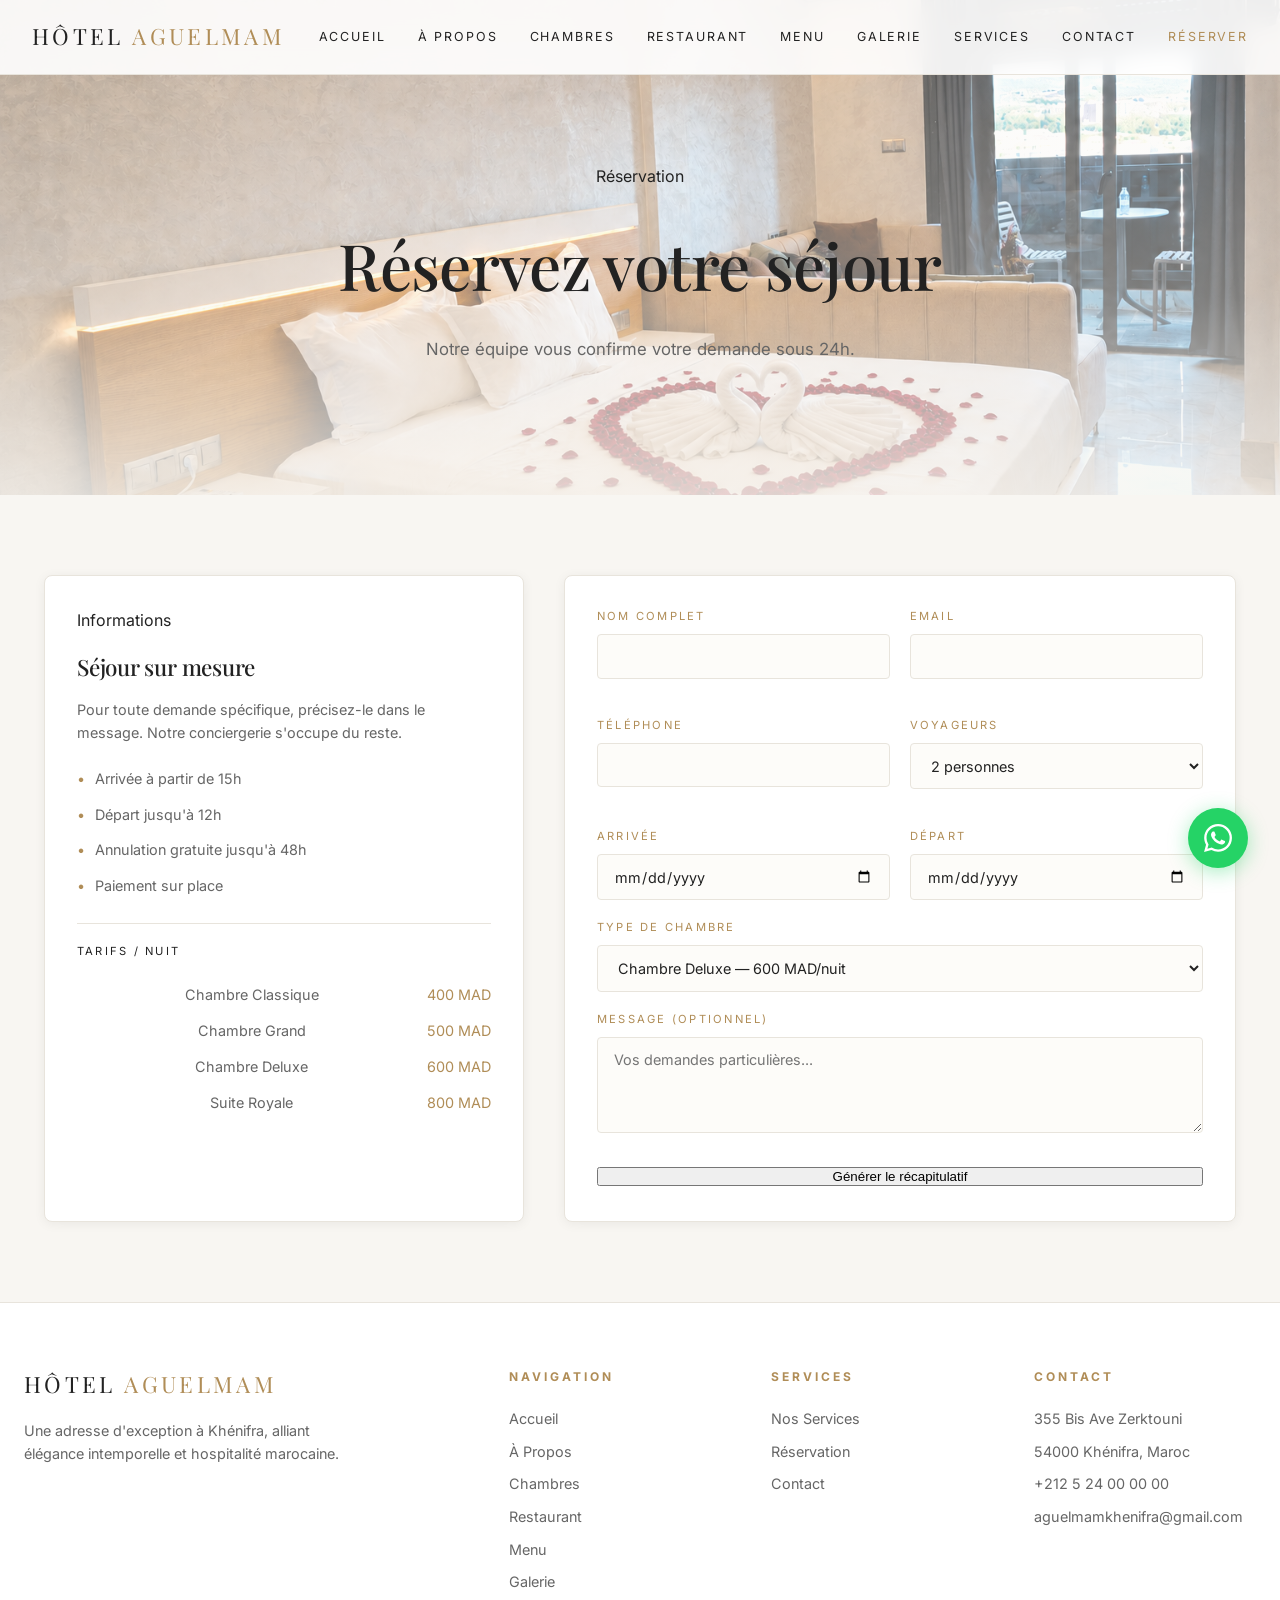
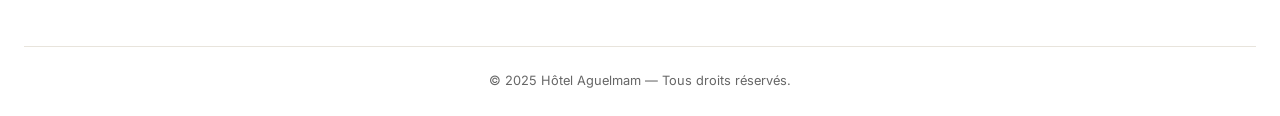
<file: reservation.html>
<!DOCTYPE html>
<html lang="fr">
<head>
  <meta charset="UTF-8" />
  <meta name="viewport" content="width=device-width, initial-scale=1.0" />
  <title>Réservation — Hôtel Aguelmam</title>
  <meta name="description" content="Réservez votre séjour à l'Hôtel Aguelmam à Khénifra en quelques clics." />
  <link rel="preconnect" href="https://fonts.googleapis.com" />
  <link rel="preconnect" href="https://fonts.gstatic.com" crossorigin />
  <link href="https://fonts.googleapis.com/css2?family=Playfair+Display:wght@400;500;600&family=Inter:wght@300;400;500;600&display=swap" rel="stylesheet" />
  <link rel="stylesheet" href="assets/css/style.css" />
</head>
<body>
<header class="site-header">
    <a href="index.html" class="logo">Hôtel <span>Aguelmam</span></a>
    <nav class="nav">
      <a href="index.html">Accueil</a>
      <a href="a-propos.html">À Propos</a>
      <a href="chambres.html">Chambres</a>
      <a href="restaurant.html">Restaurant</a>
      <a href="menu.html">Menu</a>
      <a href="galerie.html">Galerie</a>
      <a href="services.html">Services</a>
      <a href="contact.html">Contact</a>
      <a href="reservation.html" class="btn-red">Réserver</a>
    </nav>
    <button class="menu-btn" aria-label="Menu">☰</button>
  </header>
  <section class="page-hero">
    <img src="assets/images/room-suite.jpg" alt="" class="hero-img" />
    <div class="hero-overlay"></div>
    <div class="hero-content">
      <span class="red-divider">Réservation</span>
      <h1 class="font-display">Réservez votre <span class="red-text">séjour</span></h1>
      <p>Notre équipe vous confirme votre demande sous 24h.</p>
    </div>
  </section>

  <section class="section" id="reservation-wrap">
    <div style="display:grid;grid-template-columns:1fr 1.4fr;gap:2.5rem" class="grid-2-reservation">
      <aside class="aside-info">
        <span class="red-divider">Informations</span>
        <h3 class="font-display" style="font-size:1.4rem;margin:1rem 0 .8rem">Séjour sur mesure</h3>
        <p style="color:var(--muted);font-size:.9rem;margin-bottom:1rem">Pour toute demande spécifique, précisez-le dans le message. Notre conciergerie s'occupe du reste.</p>
        <ul>
          <li>Arrivée à partir de 15h</li>
          <li>Départ jusqu'à 12h</li>
          <li>Annulation gratuite jusqu'à 48h</li>
          <li>Paiement sur place</li>
        </ul>
        <div class="price-list">
          <div class="label" style="font-size:.7rem;color:var(--red);letter-spacing:.2em;text-transform:uppercase;margin-bottom:.8rem">Tarifs / nuit</div>
          <ul>
            <li>Chambre Classique <span>400 MAD</span></li>
            <li>Chambre Grand <span>500 MAD</span></li>
            <li>Chambre Deluxe <span>600 MAD</span></li>
            <li>Suite Royale <span>800 MAD</span></li>
          </ul>
        </div>
      </aside>

      <form id="reservation-form" class="form" novalidate>
        <div class="form-grid">
          <label><span class="lbl">Nom complet</span><input type="text" name="name" required minlength="2" maxlength="80" /></label>
          <label><span class="lbl">Email</span><input type="email" name="email" required maxlength="160" /></label>
          <label><span class="lbl">Téléphone</span><input type="tel" name="phone" required /></label>
          <label><span class="lbl">Voyageurs</span>
            <select name="guests" required>
              <option value="1">1 personne</option><option value="2" selected>2 personnes</option>
              <option value="3">3 personnes</option><option value="4">4 personnes</option>
              <option value="5">5 personnes</option><option value="6">6 personnes</option>
            </select>
          </label>
          <label><span class="lbl">Arrivée</span><input type="date" name="checkin" required /></label>
          <label><span class="lbl">Départ</span><input type="date" name="checkout" required /></label>
        </div>
        <label><span class="lbl">Type de chambre</span>
          <select name="room" required>
            <option value="classique">Chambre Classique — 400 MAD/nuit</option>
            <option value="grand">Chambre Grand — 500 MAD/nuit</option>
            <option value="deluxe" selected>Chambre Deluxe — 600 MAD/nuit</option>
            <option value="suite">Suite Royale — 800 MAD/nuit</option>
          </select>
        </label>
        <label><span class="lbl">Message (optionnel)</span><textarea name="message" rows="4" maxlength="800" placeholder="Vos demandes particulières..."></textarea></label>
        <button type="submit" class="btn-red" style="width:100%;margin-top:.5rem">Générer le récapitulatif</button>
      </form>
    </div>
  </section>

  <section class="section" id="recap" style="display:none"></section>
  <div id="toast" class="toast"></div>
<footer class="site-footer">
    <div class="footer-grid">
      <div>
        <div class="logo" style="margin-bottom:1rem">Hôtel <span>Aguelmam</span></div>
        <p style="color:var(--muted);font-size:.9rem;max-width:340px">Une adresse d'exception à Khénifra, alliant élégance intemporelle et hospitalité marocaine.</p>
      </div>
      <div>
        <h4>Navigation</h4>
        <ul>
          <li><a href="index.html">Accueil</a></li>
          <li><a href="a-propos.html">À Propos</a></li>
          <li><a href="chambres.html">Chambres</a></li>
          <li><a href="restaurant.html">Restaurant</a></li>
          <li><a href="menu.html">Menu</a></li>
          <li><a href="galerie.html">Galerie</a></li>
        </ul>
      </div>
      <div>
        <h4>Services</h4>
        <ul>
          <li><a href="services.html">Nos Services</a></li>
          <li><a href="reservation.html">Réservation</a></li>
          <li><a href="contact.html">Contact</a></li>
        </ul>
      </div>
      <div>
        <h4>Contact</h4>
        <ul>
          <li>355 Bis Ave Zerktouni</li>
          <li>54000 Khénifra, Maroc</li>
          <li>+212 5 24 00 00 00</li>
          <li>aguelmamkhenifra@gmail.com</li>
        </ul>
      </div>
    </div>
    <div class="footer-bottom">© 2025 Hôtel Aguelmam — Tous droits réservés.</div>
  </footer>
  <a href="https://wa.me/212661849319?text=Bonjour,%20je%20souhaite%20réserver%20une%20table%20à%20l'Hôtel%20Aguelmam." class="whatsapp-float" target="_blank" rel="noopener">
    <svg viewBox="0 0 24 24" fill="currentColor" width="28" height="28">
      <path d="M17.472 14.382c-.297-.149-1.758-.867-2.03-.967-.273-.099-.471-.148-.67.15-.197.297-.767.966-.94 1.164-.173.199-.347.223-.644.075-.297-.15-1.255-.463-2.39-1.475-.883-.788-1.48-1.761-1.653-2.059-.173-.297-.018-.458.13-.606.134-.133.298-.347.446-.52.149-.174.198-.298.298-.497.099-.198.05-.371-.025-.52-.075-.149-.669-1.612-.916-2.207-.242-.579-.487-.5-.669-.51-.173-.008-.371-.01-.57-.01-.198 0-.52.074-.792.372-.272.297-1.04 1.016-1.04 2.479 0 1.462 1.065 2.875 1.213 3.074.149.198 2.096 3.2 5.077 4.487.709.306 1.262.489 1.694.625.712.227 1.36.195 1.871.118.571-.085 1.758-.719 2.006-1.413.248-.694.248-1.289.173-1.413-.074-.124-.272-.198-.57-.347m-5.421 7.403h-.004a9.87 9.87 0 01-5.031-1.378l-.361-.214-3.741.982.998-3.648-.235-.374a9.86 9.86 0 01-1.51-5.26c.001-5.45 4.436-9.884 9.888-9.884 2.64 0 5.122 1.03 6.988 2.898a9.825 9.825 0 012.893 6.994c-.003 5.45-4.437 9.884-9.885 9.884m8.413-18.297A11.815 11.815 0 0012.05 0C5.495 0 .16 5.335.157 11.892c0 2.096.547 4.142 1.588 5.945L.057 24l6.305-1.654a11.882 11.882 0 005.683 1.448h.005c6.574 0 11.909-5.335 11.913-11.893a11.821 11.821 0 00-3.48-8.413z"/>
    </svg>
  </a>
  <script src="assets/js/main.js"></script>
  <script src="assets/js/reservation.js"></script>
  <style>
    @media (max-width: 900px) {
      .grid-2-reservation { grid-template-columns: 1fr !important; }
    }
  </style>
</body>
</html>
</file>
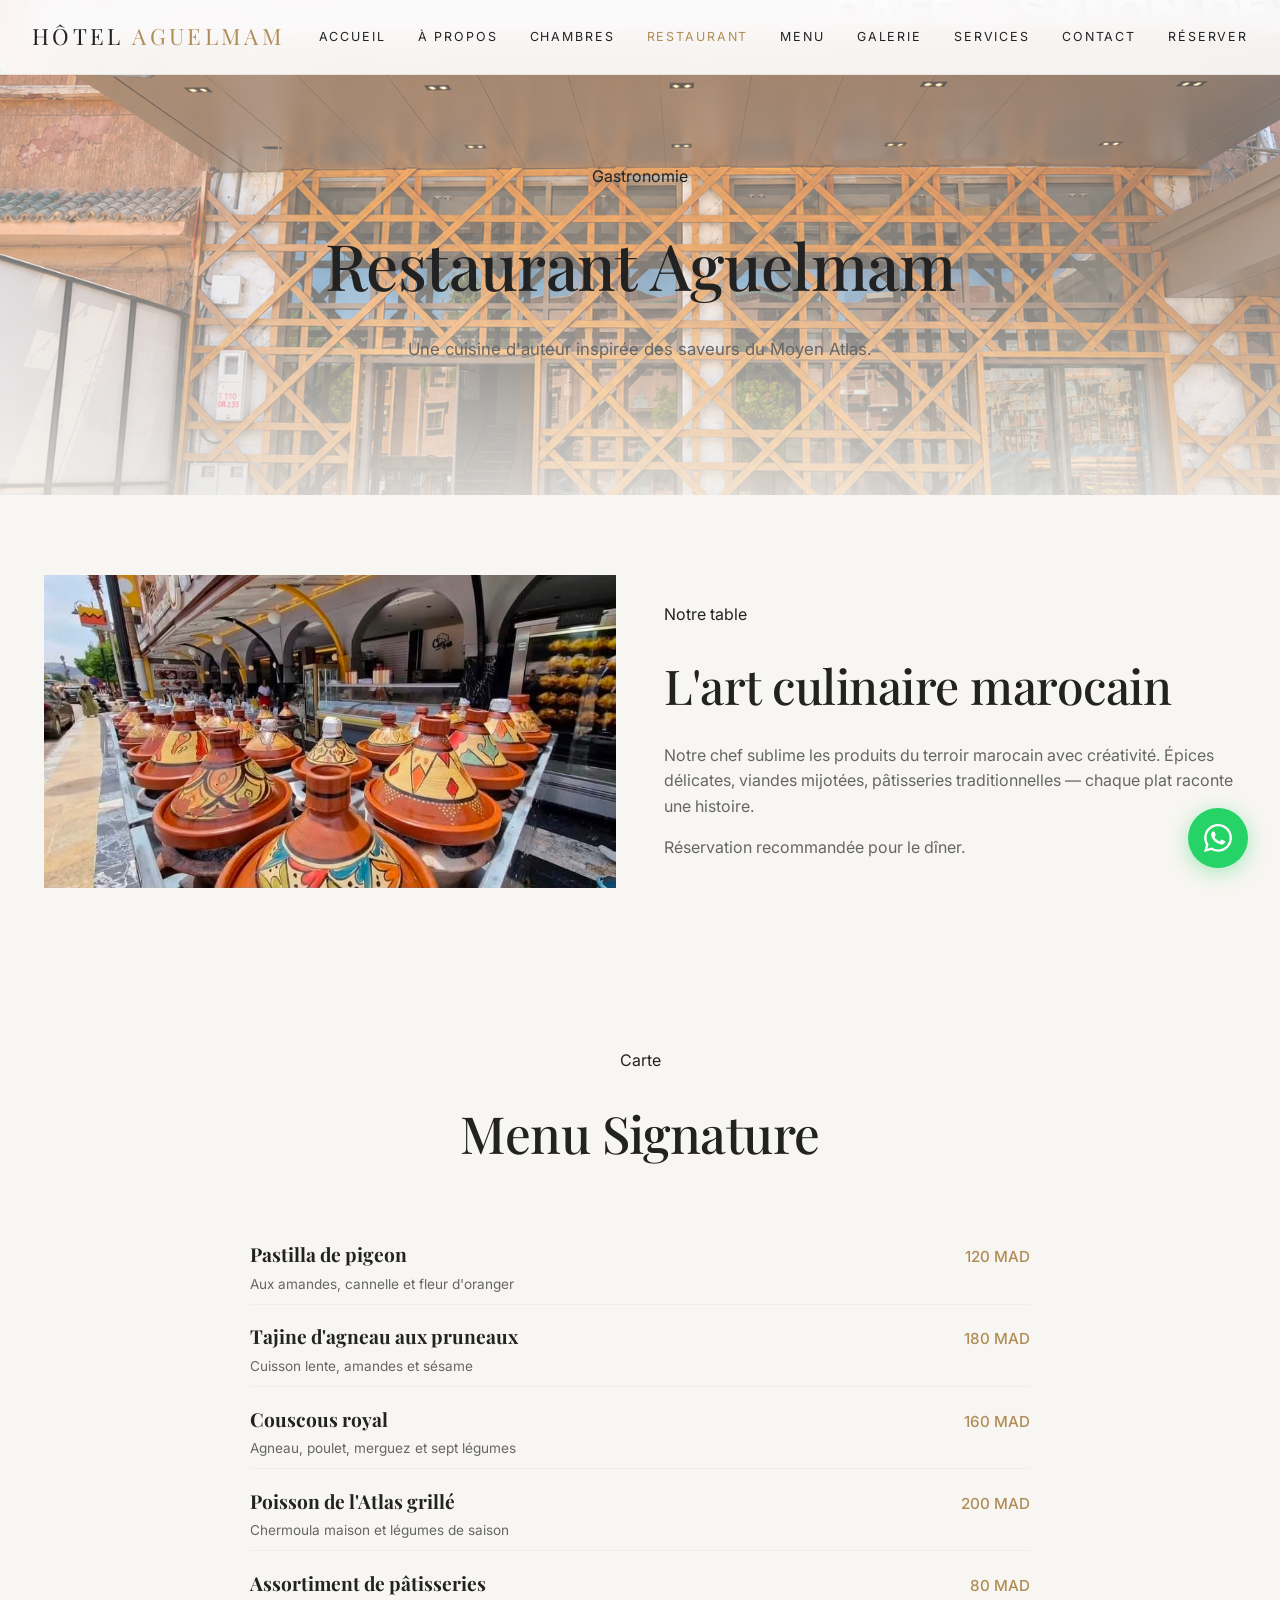
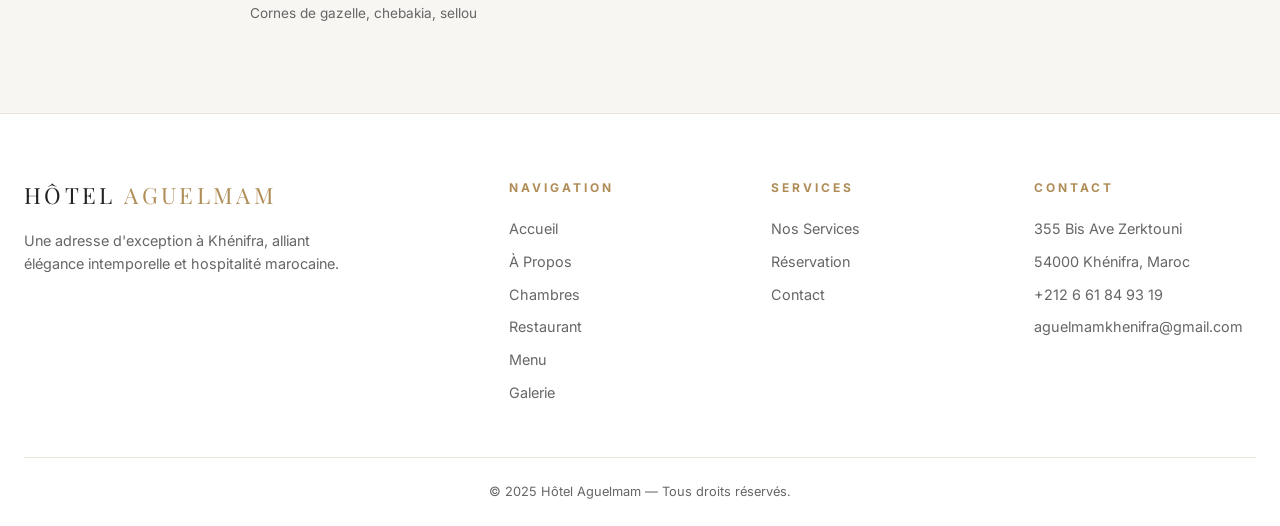
<file: restaurant.html>
<!DOCTYPE html>
<html lang="fr">
<head>
  <meta charset="UTF-8" />
  <meta name="viewport" content="width=device-width, initial-scale=1.0" />
  <title>Restaurant — Hôtel Aguelmam</title>
  <meta name="description" content="Cuisine marocaine raffinée et menu gastronomique au restaurant de l'\''Hôtel Aguelmam." />
  <meta property="og:title" content="Restaurant — Hôtel Aguelmam" />
  <meta property="og:description" content="Cuisine marocaine raffinée et menu gastronomique au restaurant de l'\''Hôtel Aguelmam." />
  <meta property="og:type" content="website" />
  <link rel="preconnect" href="https://fonts.googleapis.com" />
  <link rel="preconnect" href="https://fonts.gstatic.com" crossorigin />
  <link href="https://fonts.googleapis.com/css2?family=Playfair+Display:wght@400;500;600&family=Inter:wght@300;400;500;600&display=swap" rel="stylesheet" />
  <link rel="stylesheet" href="assets/css/style.css" />
</head>
<body>
  <header class="site-header">
    <a href="index.html" class="logo">Hôtel <span>Aguelmam</span></a>
    <nav class="nav">
      <a href="index.html">Accueil</a>
      <a href="a-propos.html">À Propos</a>
      <a href="chambres.html">Chambres</a>
      <a href="restaurant.html">Restaurant</a>
      <a href="menu.html">Menu</a>
      <a href="galerie.html">Galerie</a>
      <a href="services.html">Services</a>
      <a href="contact.html">Contact</a>
      <a href="reservation.html" class="btn-red">Réserver</a>
    </nav>
    <button class="menu-btn" aria-label="Menu">☰</button>
  </header>
  
  <section class="page-hero">
    <img src="assets/images/restaurant.jpg" alt="" class="hero-img" />
    <div class="hero-overlay"></div>
    <div class="hero-content">
      <span class="red-divider">Gastronomie</span>
      <h1 class="font-display">Restaurant <span class="red-text">Aguelmam</span></h1>
      <p>Une cuisine d'auteur inspirée des saveurs du Moyen Atlas.</p>
    </div>
  </section>
  <section class="section">
    <div class="grid-2">
      <div><img src="assets/images/dish.jpg" alt="Plat signature" /></div>
      <div>
        <span class="red-divider">Notre table</span>
        <h2 class="font-display" style="font-size:clamp(2rem,4vw,3rem);margin:1.2rem 0">L'art culinaire <span class="red-text">marocain</span></h2>
        <p style="color:var(--muted);margin-bottom:1rem">Notre chef sublime les produits du terroir marocain avec créativité. Épices délicates, viandes mijotées, pâtisseries traditionnelles — chaque plat raconte une histoire.</p>
        <p style="color:var(--muted)">Réservation recommandée pour le dîner.</p>
      </div>
    </div>
  </section>
  <section class="section" style="background:var(--ink)">
    <div class="section-title">
      <span class="red-divider">Carte</span>
      <h2 class="font-display">Menu <span class="red-text">Signature</span></h2>
    </div>
    <div class="menu-list">
      <div class="menu-item"><div><h4>Pastilla de pigeon</h4><p>Aux amandes, cannelle et fleur d'oranger</p></div><span class="price">120 MAD</span></div>
      <div class="menu-item"><div><h4>Tajine d'agneau aux pruneaux</h4><p>Cuisson lente, amandes et sésame</p></div><span class="price">180 MAD</span></div>
      <div class="menu-item"><div><h4>Couscous royal</h4><p>Agneau, poulet, merguez et sept légumes</p></div><span class="price">160 MAD</span></div>
      <div class="menu-item"><div><h4>Poisson de l'Atlas grillé</h4><p>Chermoula maison et légumes de saison</p></div><span class="price">200 MAD</span></div>
      <div class="menu-item"><div><h4>Assortiment de pâtisseries</h4><p>Cornes de gazelle, chebakia, sellou</p></div><span class="price">80 MAD</span></div>
    </div>
  </section>
  <footer class="site-footer">
    <div class="footer-grid">
      <div>
        <div class="logo" style="margin-bottom:1rem">Hôtel <span>Aguelmam</span></div>
        <p style="color:var(--muted);font-size:.9rem;max-width:340px">Une adresse d'exception à Khénifra, alliant élégance intemporelle et hospitalité marocaine.</p>
      </div>
      <div>
        <h4>Navigation</h4>
        <ul>
          <li><a href="index.html">Accueil</a></li>
          <li><a href="a-propos.html">À Propos</a></li>
          <li><a href="chambres.html">Chambres</a></li>
          <li><a href="restaurant.html">Restaurant</a></li>
          <li><a href="menu.html">Menu</a></li>
          <li><a href="galerie.html">Galerie</a></li>
        </ul>
      </div>
      <div>
        <h4>Services</h4>
        <ul>
          <li><a href="services.html">Nos Services</a></li>
          <li><a href="reservation.html">Réservation</a></li>
          <li><a href="contact.html">Contact</a></li>
        </ul>
      </div>
      <div>
        <h4>Contact</h4>
        <ul>
          <li>355 Bis Ave Zerktouni</li>
          <li>54000 Khénifra, Maroc</li>
          <li>+212 6 61 84 93 19</li>
          <li>aguelmamkhenifra@gmail.com</li>
        </ul>
      </div>
    </div>
    <div class="footer-bottom">© 2025 Hôtel Aguelmam — Tous droits réservés.</div>
  </footer>
  <a href="https://wa.me/212661849319?text=Bonjour,%20je%20souhaite%20réserver%20une%20table%20à%20l'Hôtel%20Aguelmam." class="whatsapp-float" target="_blank" rel="noopener">
    <svg viewBox="0 0 24 24" fill="currentColor" width="28" height="28">
      <path d="M17.472 14.382c-.297-.149-1.758-.867-2.03-.967-.273-.099-.471-.148-.67.15-.197.297-.767.966-.94 1.164-.173.199-.347.223-.644.075-.297-.15-1.255-.463-2.39-1.475-.883-.788-1.48-1.761-1.653-2.059-.173-.297-.018-.458.13-.606.134-.133.298-.347.446-.52.149-.174.198-.298.298-.497.099-.198.05-.371-.025-.52-.075-.149-.669-1.612-.916-2.207-.242-.579-.487-.5-.669-.51-.173-.008-.371-.01-.57-.01-.198 0-.52.074-.792.372-.272.297-1.04 1.016-1.04 2.479 0 1.462 1.065 2.875 1.213 3.074.149.198 2.096 3.2 5.077 4.487.709.306 1.262.489 1.694.625.712.227 1.36.195 1.871.118.571-.085 1.758-.719 2.006-1.413.248-.694.248-1.289.173-1.413-.074-.124-.272-.198-.57-.347m-5.421 7.403h-.004a9.87 9.87 0 01-5.031-1.378l-.361-.214-3.741.982.998-3.648-.235-.374a9.86 9.86 0 01-1.51-5.26c.001-5.45 4.436-9.884 9.888-9.884 2.64 0 5.122 1.03 6.988 2.898a9.825 9.825 0 012.893 6.994c-.003 5.45-4.437 9.884-9.885 9.884m8.413-18.297A11.815 11.815 0 0012.05 0C5.495 0 .16 5.335.157 11.892c0 2.096.547 4.142 1.588 5.945L.057 24l6.305-1.654a11.882 11.882 0 005.683 1.448h.005c6.574 0 11.909-5.335 11.913-11.893a11.821 11.821 0 00-3.48-8.413z"/>
    </svg>
  </a>
  <script src="assets/js/main.js"></script>
</body>
</html>
</file>
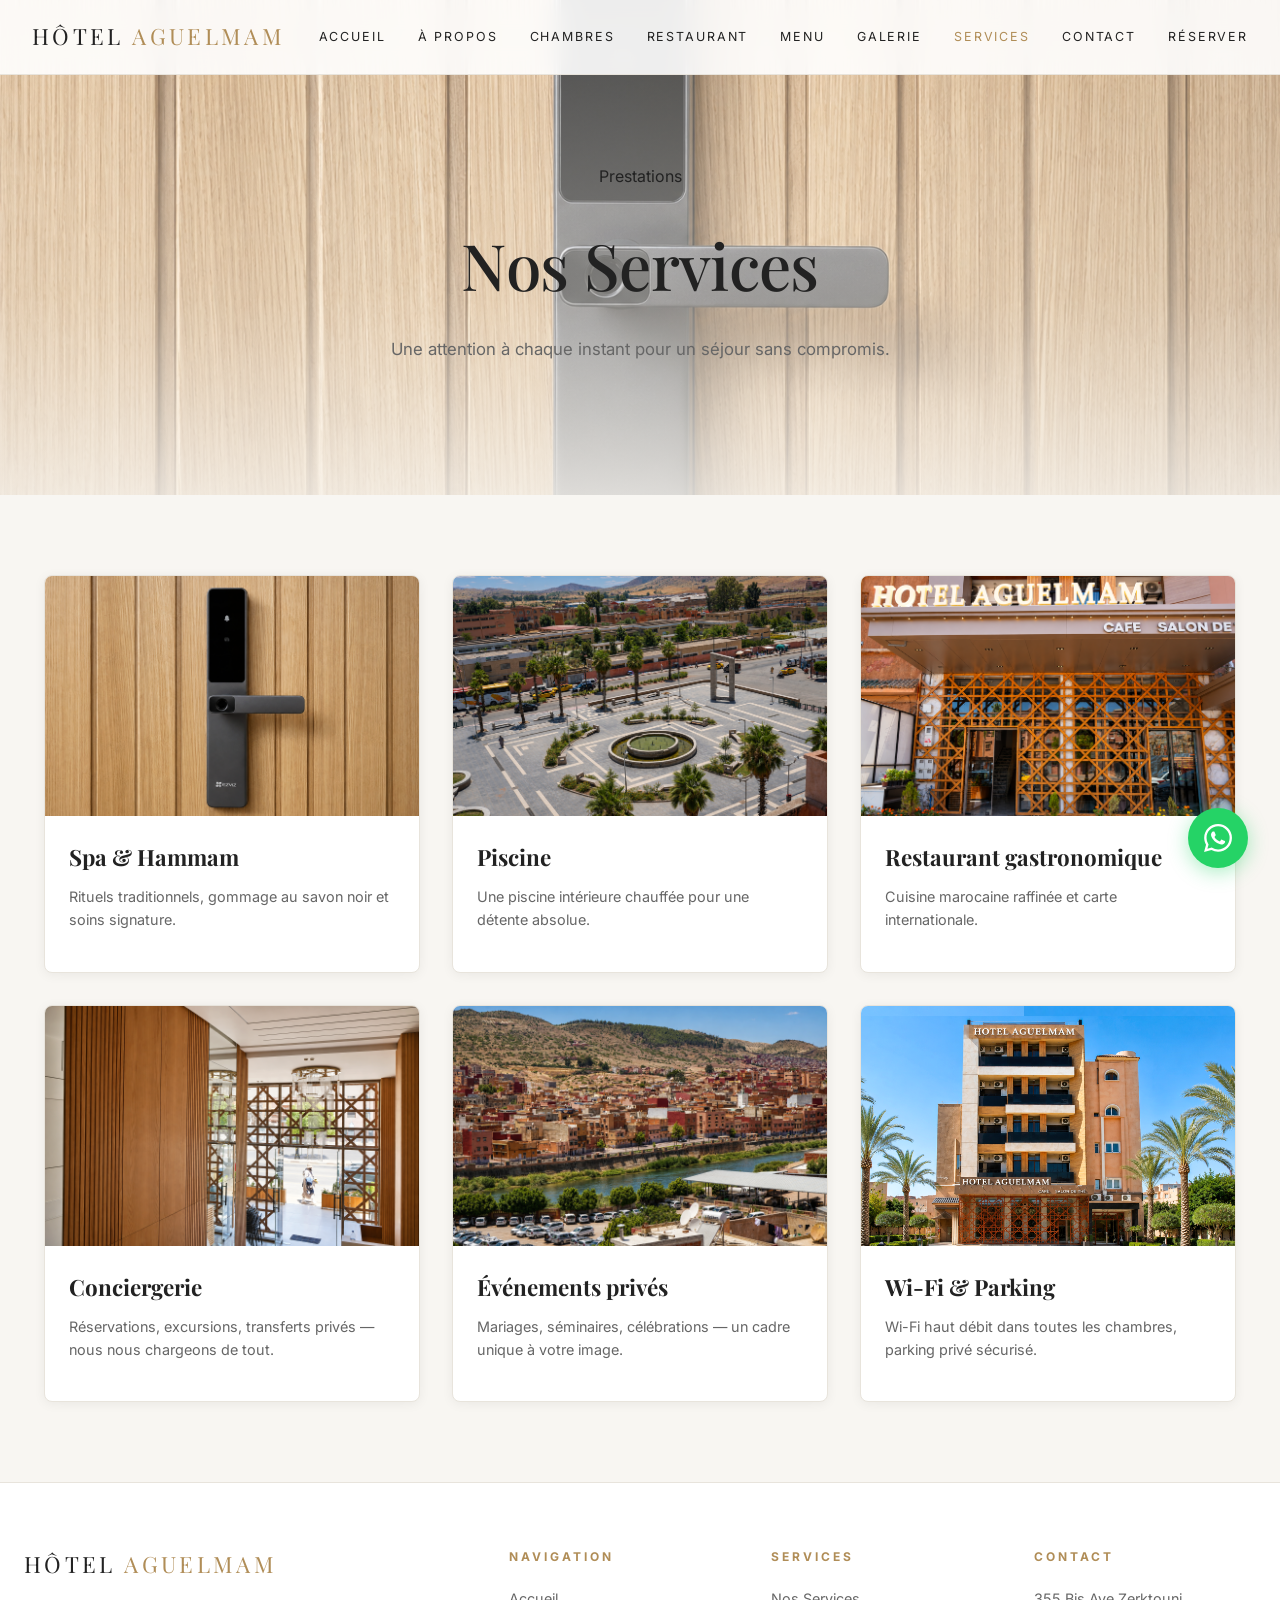
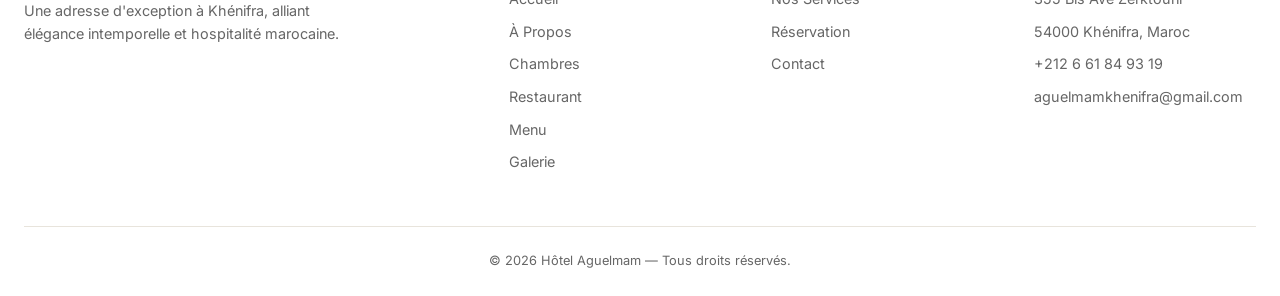
<file: services.html>
<!DOCTYPE html>
<html lang="fr">
<head>
  <meta charset="UTF-8" />
  <meta name="viewport" content="width=device-width, initial-scale=1.0" />
  <title>Services — Hôtel Aguelmam</title>
  <meta name="description" content="Spa, piscine, conciergerie, transfert : découvrez tous les services de l'\''Hôtel Aguelmam." />
  <meta property="og:title" content="Services — Hôtel Aguelmam" />
  <meta property="og:description" content="Spa, piscine, conciergerie, transfert : découvrez tous les services de l'\''Hôtel Aguelmam." />
  <meta property="og:type" content="website" />
  <link rel="preconnect" href="https://fonts.googleapis.com" />
  <link rel="preconnect" href="https://fonts.gstatic.com" crossorigin />
  <link href="https://fonts.googleapis.com/css2?family=Playfair+Display:wght@400;500;600&family=Inter:wght@300;400;500;600&display=swap" rel="stylesheet" />
  <link rel="stylesheet" href="assets/css/style.css" />
</head>
<body>
  <header class="site-header">
    <a href="index.html" class="logo">Hôtel <span>Aguelmam</span></a>
    <nav class="nav">
      <a href="index.html">Accueil</a>
      <a href="a-propos.html">À Propos</a>
      <a href="chambres.html">Chambres</a>
      <a href="restaurant.html">Restaurant</a>
      <a href="menu.html">Menu</a>
      <a href="galerie.html">Galerie</a>
      <a href="services.html">Services</a>
      <a href="contact.html">Contact</a>
      <a href="reservation.html" class="btn-red">Réserver</a>
    </nav>
    <button class="menu-btn" aria-label="Menu">☰</button>
  </header>
  
  <section class="page-hero">
    <img src="assets/images/spa.jpg" alt="" class="hero-img" />
    <div class="hero-overlay"></div>
    <div class="hero-content">
      <span class="red-divider">Prestations</span>
      <h1 class="font-display">Nos <span class="red-text">Services</span></h1>
      <p>Une attention à chaque instant pour un séjour sans compromis.</p>
    </div>
  </section>
  <section class="section">
    <div class="grid-3">
      <div class="card"><img src="assets/images/spa.jpg" alt="Spa" /><div class="card-body"><h3>Spa & Hammam</h3><p>Rituels traditionnels, gommage au savon noir et soins signature.</p></div></div>
      <div class="card"><img src="assets/images/pool.jpg" alt="Piscine" /><div class="card-body"><h3>Piscine</h3><p>Une piscine intérieure chauffée pour une détente absolue.</p></div></div>
      <div class="card"><img src="assets/images/restaurant.jpg" alt="Restaurant" /><div class="card-body"><h3>Restaurant gastronomique</h3><p>Cuisine marocaine raffinée et carte internationale.</p></div></div>
      <div class="card"><img src="assets/images/lobby.jpg" alt="Conciergerie" /><div class="card-body"><h3>Conciergerie</h3><p>Réservations, excursions, transferts privés — nous nous chargeons de tout.</p></div></div>
      <div class="card"><img src="assets/images/courtyard.jpg" alt="Événements" /><div class="card-body"><h3>Événements privés</h3><p>Mariages, séminaires, célébrations — un cadre unique à votre image.</p></div></div>
      <div class="card"><img src="assets/images/hero.jpg" alt="Wi-Fi" /><div class="card-body"><h3>Wi-Fi & Parking</h3><p>Wi-Fi haut débit dans toutes les chambres, parking privé sécurisé.</p></div></div>
    </div>
  </section>
  <footer class="site-footer">
    <div class="footer-grid">
      <div>
        <div class="logo" style="margin-bottom:1rem">Hôtel <span>Aguelmam</span></div>
        <p style="color:var(--muted);font-size:.9rem;max-width:340px">Une adresse d'exception à Khénifra, alliant élégance intemporelle et hospitalité marocaine.</p>
      </div>
      <div>
        <h4>Navigation</h4>
        <ul>
          <li><a href="index.html">Accueil</a></li>
          <li><a href="a-propos.html">À Propos</a></li>
          <li><a href="chambres.html">Chambres</a></li>
          <li><a href="restaurant.html">Restaurant</a></li>
          <li><a href="menu.html">Menu</a></li>
          <li><a href="galerie.html">Galerie</a></li>
        </ul>
      </div>
      <div>
        <h4>Services</h4>
        <ul>
          <li><a href="services.html">Nos Services</a></li>
          <li><a href="reservation.html">Réservation</a></li>
          <li><a href="contact.html">Contact</a></li>
        </ul>
      </div>
      <div>
        <h4>Contact</h4>
        <ul>
          <li>355 Bis Ave Zerktouni</li>
          <li>54000 Khénifra, Maroc</li>
          <li>+212 6 61 84 93 19</li>
          <li>aguelmamkhenifra@gmail.com</li>
        </ul>
      </div>
    </div>
    <div class="footer-bottom">© 2026 Hôtel Aguelmam — Tous droits réservés.</div>
  </footer>
  <a href="https://wa.me/212661849319?text=Bonjour,%20je%20souhaite%20réserver%20une%20table%20à%20l'Hôtel%20Aguelmam." class="whatsapp-float" target="_blank" rel="noopener">
    <svg viewBox="0 0 24 24" fill="currentColor" width="28" height="28">
      <path d="M17.472 14.382c-.297-.149-1.758-.867-2.03-.967-.273-.099-.471-.148-.67.15-.197.297-.767.966-.94 1.164-.173.199-.347.223-.644.075-.297-.15-1.255-.463-2.39-1.475-.883-.788-1.48-1.761-1.653-2.059-.173-.297-.018-.458.13-.606.134-.133.298-.347.446-.52.149-.174.198-.298.298-.497.099-.198.05-.371-.025-.52-.075-.149-.669-1.612-.916-2.207-.242-.579-.487-.5-.669-.51-.173-.008-.371-.01-.57-.01-.198 0-.52.074-.792.372-.272.297-1.04 1.016-1.04 2.479 0 1.462 1.065 2.875 1.213 3.074.149.198 2.096 3.2 5.077 4.487.709.306 1.262.489 1.694.625.712.227 1.36.195 1.871.118.571-.085 1.758-.719 2.006-1.413.248-.694.248-1.289.173-1.413-.074-.124-.272-.198-.57-.347m-5.421 7.403h-.004a9.87 9.87 0 01-5.031-1.378l-.361-.214-3.741.982.998-3.648-.235-.374a9.86 9.86 0 01-1.51-5.26c.001-5.45 4.436-9.884 9.888-9.884 2.64 0 5.122 1.03 6.988 2.898a9.825 9.825 0 012.893 6.994c-.003 5.45-4.437 9.884-9.885 9.884m8.413-18.297A11.815 11.815 0 0012.05 0C5.495 0 .16 5.335.157 11.892c0 2.096.547 4.142 1.588 5.945L.057 24l6.305-1.654a11.882 11.882 0 005.683 1.448h.005c6.574 0 11.909-5.335 11.913-11.893a11.821 11.821 0 00-3.48-8.413z"/>
    </svg>
  </a>
  <script src="assets/js/main.js"></script>
</body>
</html>
</file>
<file: assets/css/style.css>
/* Hôtel Aguelmam — Thème Lumière Luxe */
:root {
  --gold: #B08D57;
  --gold-dark: #8B6D3F;
  --burgundy: #8B1E24;
  --burgundy-dark: #6B1520;
  --bg: #F8F6F2;
  --bg-alt: #FDFCF9;
  --card: #FFFFFF;
  --card-alt: #FAF8F5;
  --border: #E8E4DC;
  --border-light: #F0EDE6;
  --fg: #222222;
  --muted: #666666;
  --muted-light: #999999;
}
* { box-sizing: border-box; margin: 0; padding: 0; }
html { scroll-behavior: smooth; }
body {
  font-family: 'Inter', system-ui, sans-serif;
  background: var(--bg);
  color: var(--fg);
  line-height: 1.6;
  -webkit-font-smoothing: antialiased;
}
img { max-width: 100%; display: block; }
a { color: inherit; text-decoration: none; }
.font-display { font-family: 'Playfair Display', serif; font-weight: 500; letter-spacing: -0.01em; }
.gold-text { color: var(--gold); }
.gold-divider {
  display: inline-block;
  color: var(--gold);
  font-size: 0.7rem;
  text-transform: uppercase;
  letter-spacing: 0.3em;
  padding-bottom: 0.5rem;
  border-bottom: 1px solid var(--gold);
}
.btn-gold {
  display: inline-block;
  background: var(--gold);
  color: #fff;
  padding: 0.9rem 1.8rem;
  font-size: 0.8rem;
  text-transform: uppercase;
  letter-spacing: 0.2em;
  border: 1px solid var(--gold);
  cursor: pointer;
  transition: all 0.25s;
  border-radius: 6px;
  box-shadow: 0 2px 8px rgba(176, 141, 87, 0.3);
}
.btn-gold:hover { background: var(--gold-dark); border-color: var(--gold-dark); box-shadow: 0 4px 12px rgba(176, 141, 87, 0.4); }
.btn-outline {
  display: inline-block;
  background: transparent;
  color: var(--gold);
  padding: 0.9rem 1.8rem;
  font-size: 0.8rem;
  text-transform: uppercase;
  letter-spacing: 0.2em;
  border: 1px solid var(--gold);
  cursor: pointer;
  transition: all 0.25s;
  border-radius: 6px;
}
.btn-outline:hover { background: rgba(176, 141, 87, 0.08); }

/* HEADER */
.site-header {
  position: fixed; top: 0; left: 0; right: 0; z-index: 50;
  padding: 1.2rem 2rem;
  display: flex; align-items: center; justify-content: space-between;
  background: rgba(255, 255, 255, 0.9);
  backdrop-filter: blur(12px);
  border-bottom: 1px solid var(--border);
  transition: background 0.3s, box-shadow 0.3s;
}
.site-header.scrolled {
  background: rgba(255, 255, 255, 0.98);
  box-shadow: 0 2px 20px rgba(0, 0, 0, 0.08);
}
.logo { font-family: 'Playfair Display', serif; font-size: 1.4rem; letter-spacing: 0.15em; text-transform: uppercase; color: var(--fg); }
.logo span { color: var(--gold); }
.nav { display: flex; gap: 2rem; align-items: center; }
.nav a { font-size: 0.78rem; text-transform: uppercase; letter-spacing: 0.15em; transition: color 0.2s; color: var(--fg); }
.nav a:hover, .nav a.active { color: var(--gold); }
.nav .btn-gold { padding: 0.6rem 1.2rem; font-size: 0.7rem; }
.menu-btn { display: none; background: transparent; border: none; color: var(--fg); cursor: pointer; }

@media (max-width: 900px) {
  .menu-btn { display: block; }
  .nav { display: none; position: absolute; top: 100%; left: 0; right: 0; flex-direction: column; background: var(--card); padding: 1.5rem; gap: 1.2rem; border-bottom: 1px solid var(--border); box-shadow: 0 4px 20px rgba(0, 0, 0, 0.1); }
  .nav.open { display: flex; }
}

/* HERO */
.hero {
  position: relative;
  height: 100vh;
  min-height: 620px;
  overflow: hidden;
}
.hero-img { position: absolute; inset: 0; width: 100%; height: 100%; object-fit: cover; filter: brightness(1.05); }
.hero-overlay {
  position: absolute; inset: 0;
  background: linear-gradient(180deg, rgba(248,246,242,0.3) 0%, rgba(248,246,242,0.5) 60%, rgba(248,246,242,0.85) 100%);
}
.hero-content {
  position: relative; z-index: 2;
  height: 100%;
  display: flex; flex-direction: column; align-items: center; justify-content: center;
  text-align: center; padding: 5rem 1.5rem 2rem;
}
.hero-content h1 { font-size: clamp(2.5rem, 6vw, 5.5rem); margin: 1.5rem 0 1.2rem; max-width: 900px; color: var(--fg); }
.hero-content p { color: var(--muted); max-width: 620px; margin-bottom: 2rem; font-size: 1.05rem; }
.hero-actions { display: flex; gap: 1rem; flex-wrap: wrap; justify-content: center; }

/* PAGE HERO */
.page-hero { position: relative; height: 55vh; min-height: 420px; overflow: hidden; }
.page-hero .hero-content { padding-top: 6rem; }
.page-hero h1 { font-size: clamp(2.2rem, 5vw, 4.2rem); color: var(--fg); }

/* SECTIONS */
.section { max-width: 1240px; margin: 0 auto; padding: 5rem 1.5rem; }
.section-lg { padding: 6rem 1.5rem; }
.section-title { text-align: center; margin-bottom: 3.5rem; }
.section-title h2 { font-size: clamp(2rem, 4vw, 3.4rem); margin-top: 1.2rem; margin-bottom: 1rem; }
.section-title p { color: var(--muted); max-width: 640px; margin: 0 auto; }

/* GRID CARDS */
.grid-3 { display: grid; grid-template-columns: repeat(3, 1fr); gap: 2rem; }
.grid-4 { display: grid; grid-template-columns: repeat(4, 1fr); gap: 1.8rem; }
.grid-2 { display: grid; grid-template-columns: 1fr 1fr; gap: 3rem; align-items: center; }
@media (max-width: 900px) {
  .grid-3, .grid-4 { grid-template-columns: 1fr 1fr; gap: 1.5rem; }
  .grid-2 { grid-template-columns: 1fr; gap: 2rem; }
}
@media (max-width: 560px) {
  .grid-3, .grid-4 { grid-template-columns: 1fr; }
}

.card {
  background: var(--card);
  border: 1px solid var(--border);
  overflow: hidden;
  transition: transform 0.3s, border-color 0.3s, box-shadow 0.3s;
  border-radius: 8px;
  box-shadow: 0 2px 12px rgba(0, 0, 0, 0.06);
}
.card:hover { border-color: var(--gold); transform: translateY(-4px); box-shadow: 0 8px 24px rgba(0, 0, 0, 0.1); }
.card img { width: 100%; height: 240px; object-fit: cover; filter: brightness(1.03); }
.card-body { padding: 1.5rem; }
.card-body h3 { font-family: 'Playfair Display', serif; font-size: 1.4rem; margin-bottom: 0.6rem; color: var(--fg); }
.card-body p { color: var(--muted); font-size: 0.9rem; margin-bottom: 1rem; }
.card-price { color: var(--gold); font-size: 0.75rem; text-transform: uppercase; letter-spacing: 0.2em; }

/* ROOM DETAIL (chambres page) */
.room-article { display: grid; grid-template-columns: 1fr 1fr; gap: 3rem; align-items: center; margin-bottom: 6rem; }
.room-article.reverse .room-gallery { order: 2; }
@media (max-width: 900px) {
  .room-article, .room-article.reverse { grid-template-columns: 1fr; }
  .room-article.reverse .room-gallery { order: 0; }
}
.room-gallery { position: relative; }
.room-gallery-main {
  position: relative;
  overflow: hidden;
  aspect-ratio: 4/3;
  background: var(--card-alt);
}
.room-gallery-main img { width: 100%; height: 100%; object-fit: cover; display: none; filter: brightness(1.02); }
.room-gallery-main img.active { display: block; }
.room-gallery-nav {
  position: absolute; top: 50%; transform: translateY(-50%);
  width: 42px; height: 42px;
  background: rgba(255,255,255,0.9); color: var(--fg);
  border: 1px solid var(--border);
  display: flex; align-items: center; justify-content: center;
  cursor: pointer; transition: all 0.2s;
  box-shadow: 0 2px 8px rgba(0, 0, 0, 0.1);
}
.room-gallery-nav:hover { background: var(--gold); border-color: var(--gold); color: #fff; }
.room-gallery-nav.prev { left: 12px; }
.room-gallery-nav.next { right: 12px; }
.room-thumbs { display: grid; grid-template-columns: repeat(3, 1fr); gap: 0.5rem; margin-top: 0.6rem; }
.room-thumbs img {
  aspect-ratio: 4/3; object-fit: cover; cursor: pointer;
  border: 1px solid var(--border); opacity: 0.7; transition: all 0.2s;
  border-radius: 4px;
}
.room-thumbs img.active { border-color: var(--gold); opacity: 1; }
.room-info h2 { font-size: clamp(1.8rem, 3.2vw, 2.8rem); margin: 1rem 0; color: var(--fg); }
.room-specs {
  display: grid; grid-template-columns: repeat(3, 1fr);
  border-top: 1px solid var(--border); border-bottom: 1px solid var(--border);
  padding: 1.2rem 0; margin: 1.5rem 0; font-size: 0.85rem;
}
.room-specs span { color: var(--gold); margin-right: 0.4rem; }

/* GALLERY */
.gallery-grid { display: grid; grid-template-columns: repeat(3, 1fr); gap: 0.6rem; }
@media (max-width: 900px) { .gallery-grid { grid-template-columns: 1fr 1fr; } }
@media (max-width: 560px) { .gallery-grid { grid-template-columns: 1fr; } }
.gallery-grid img { aspect-ratio: 4/3; object-fit: cover; cursor: pointer; transition: opacity 0.3s; }
.gallery-grid img:hover { opacity: 0.75; }

.lightbox {
  position: fixed; inset: 0; z-index: 100;
  background: rgba(0,0,0,0.95);
  display: none; align-items: center; justify-content: center;
  padding: 2rem;
}
.lightbox.open { display: flex; }
.lightbox img { max-width: 92vw; max-height: 88vh; object-fit: contain; }
.lightbox-close {
  position: absolute; top: 1.5rem; right: 2rem;
  background: transparent; border: none; color: #fff; font-size: 2rem; cursor: pointer;
}

/* TESTIMONIALS */
.testimonials { background: var(--bg-alt); padding: 5rem 1.5rem; }
.testimonial {
  background: var(--card); border: 1px solid var(--border);
  padding: 2rem; text-align: center;
  border-radius: 8px;
  box-shadow: 0 2px 12px rgba(0, 0, 0, 0.06);
}
.testimonial p { color: var(--muted); font-style: italic; margin-bottom: 1rem; }
.testimonial cite { color: var(--gold); font-size: 0.8rem; text-transform: uppercase; letter-spacing: 0.2em; font-style: normal; }
.stars { color: var(--gold); margin-bottom: 1rem; letter-spacing: 0.2em; }

/* CONTACT */
.contact-info { display: flex; flex-direction: column; gap: 1.5rem; }
.contact-item { display: flex; gap: 1rem; align-items: flex-start; }
.contact-icon {
  width: 46px; height: 46px; border: 1px solid var(--gold); color: var(--gold);
  display: flex; align-items: center; justify-content: center; flex-shrink: 0;
  font-size: 1rem;
  background: var(--card-alt);
  border-radius: 50%;
}
.contact-item .label { font-size: 0.7rem; text-transform: uppercase; letter-spacing: 0.25em; color: var(--gold); margin-bottom: 0.25rem; }
.map-wrap { border: 1px solid var(--border); height: 480px; overflow: hidden; border-radius: 8px; }
.map-wrap iframe { width: 100%; height: 100%; border: 0; }

/* FORM */
.form { background: var(--card); border: 1px solid var(--border); padding: 2rem; border-radius: 8px; box-shadow: 0 2px 12px rgba(0, 0, 0, 0.06); }
.form-grid { display: grid; grid-template-columns: 1fr 1fr; gap: 1.2rem; }
@media (max-width: 700px) { .form-grid { grid-template-columns: 1fr; } }
.form label { display: block; margin-bottom: 1.2rem; }
.form label span.lbl {
  display: block;
  font-size: 0.7rem; text-transform: uppercase; letter-spacing: 0.2em;
  color: var(--gold); margin-bottom: 0.5rem;
}
.form input, .form select, .form textarea {
  width: 100%; background: var(--bg-alt); border: 1px solid var(--border); color: var(--fg);
  padding: 0.8rem 1rem; font-size: 0.9rem; font-family: inherit;
  transition: border-color 0.2s;
  border-radius: 4px;
}
.form input:focus, .form select:focus, .form textarea:focus { outline: none; border-color: var(--gold); }
.aside-info { background: var(--card); border: 1px solid var(--border); padding: 2rem; border-radius: 8px; box-shadow: 0 2px 12px rgba(0, 0, 0, 0.06); }
.aside-info ul { list-style: none; margin: 1rem 0; }
.aside-info li { padding: 0.4rem 0; color: var(--muted); font-size: 0.9rem; }
.aside-info li::before { content: "•"; color: var(--gold); margin-right: 0.6rem; }
.price-list { border-top: 1px solid var(--border); padding-top: 1.2rem; margin-top: 1.2rem; }
.price-list li { display: flex; justify-content: space-between; }
.price-list li::before { content: ""; margin: 0; }
.price-list li span { color: var(--gold); }

/* MENU (restaurant) */
.menu-list { max-width: 780px; margin: 0 auto; }
.menu-item { display: flex; justify-content: space-between; align-items: baseline; padding: 1.2rem 0; border-bottom: 1px dashed var(--border); gap: 1rem; }
.menu-item h4 { font-family: 'Playfair Display', serif; font-size: 1.2rem; margin-bottom: 0.3rem; color: var(--fg); }
.menu-item p { color: var(--muted); font-size: 0.85rem; }
.menu-item .price { color: var(--gold); font-weight: 500; white-space: nowrap; }

/* MENU PAGE */
.menu-nav {
  position: sticky;
  top: 0;
  background: var(--card);
  z-index: 100;
  border-bottom: 1px solid var(--border);
  box-shadow: 0 2px 10px rgba(0, 0, 0, 0.05);
}
.menu-nav-inner {
  max-width: 1400px;
  margin: 0 auto;
  padding: 0 2rem;
  overflow-x: auto;
  white-space: nowrap;
  scrollbar-width: none;
  -ms-overflow-style: none;
}
.menu-nav-inner::-webkit-scrollbar {
  display: none;
}
.menu-nav-link {
  display: inline-block;
  padding: 1rem 1.2rem;
  color: var(--muted);
  text-decoration: none;
  font-size: 0.85rem;
  text-transform: uppercase;
  letter-spacing: 0.1em;
  transition: color 0.3s, font-weight 0.3s, text-shadow 0.3s;
  position: relative;
}
.menu-nav-link:hover {
  color: var(--gold);
}
.menu-nav-link.active {
  color: var(--gold);
  font-weight: 500;
  text-shadow: 0 0 20px rgba(176, 141, 87, 0.2);
}
.menu-nav-link.active::after {
  content: '';
  position: absolute;
  bottom: 0;
  left: 0;
  right: 0;
  height: 2px;
  background: var(--gold);
  animation: slideIn 0.3s ease;
  box-shadow: 0 0 10px rgba(176, 141, 87, 0.4);
}
@keyframes slideIn {
  from { transform: scaleX(0); }
  to { transform: scaleX(1); }
}
.menu-search-section {
  padding: 2rem 0;
  background: var(--bg);
}
.menu-search-container {
  max-width: 600px;
  margin: 0 auto;
  padding: 0 2rem;
}
.menu-search-input {
  width: 100%;
  padding: 1rem 1.5rem;
  background: var(--card);
  border: 1px solid var(--border);
  color: var(--fg);
  font-size: 0.95rem;
  border-radius: 6px;
  transition: border-color 0.3s, box-shadow 0.3s;
}
.menu-search-input:focus {
  outline: none;
  border-color: var(--gold);
  box-shadow: 0 0 0 3px rgba(176, 141, 87, 0.1);
}
.menu-search-input::placeholder {
  color: var(--muted);
}
.search-no-results {
  text-align: center;
  color: var(--muted);
  padding: 2rem;
  font-style: italic;
}
.menu-container {
  max-width: 900px;
  margin: 0 auto;
}
.menu-card {
  background: var(--card);
  border: 1px solid var(--border);
  padding: 2rem;
  margin-bottom: 2rem;
  transition: border-color 0.3s, transform 0.3s, box-shadow 0.3s;
  opacity: 0;
  transform: translateY(20px);
  border-radius: 8px;
  box-shadow: 0 2px 12px rgba(0, 0, 0, 0.06);
}
.menu-card.visible {
  opacity: 1;
  transform: translateY(0);
}
.menu-card:hover {
  border-color: rgba(176, 141, 87, 0.3);
  box-shadow: 0 4px 20px rgba(0, 0, 0, 0.08);
}
.menu-card h2 {
  font-size: clamp(1.4rem, 2.2vw, 1.8rem);
  margin: 0.6rem 0 1rem;
  color: var(--fg);
}
.menu-note {
  color: var(--gold);
  font-size: 0.75rem;
  text-transform: uppercase;
  letter-spacing: 0.2em;
  margin-bottom: 0.5rem;
  font-style: italic;
}
.menu-list {
  display: flex;
  flex-direction: column;
  gap: 0.5rem;
}
.menu-item {
  display: flex;
  justify-content: space-between;
  align-items: baseline;
  padding: 0.6rem 0;
  font-size: 0.95rem;
  line-height: 1.5;
  border-bottom: 1px solid var(--border-light);
  transition: background 0.2s;
}
.menu-item:last-child {
  border-bottom: none;
}
.menu-item span:first-child {
  color: var(--fg);
}
.menu-item .price {
  color: var(--gold);
  font-weight: 500;
  white-space: nowrap;
  margin-left: 1.5rem;
}
.badge {
  font-size: 0.65rem;
  text-transform: uppercase;
  letter-spacing: 0.1em;
  padding: 0.2rem 0.6rem;
  border-radius: 2px;
  margin-left: 0.8rem;
  white-space: nowrap;
}
.badge-chef {
  background: rgba(176, 141, 87, 0.15);
  color: var(--gold);
  border: 1px solid rgba(176, 141, 87, 0.3);
}
.badge-bestseller {
  background: rgba(176, 141, 87, 0.1);
  color: var(--gold);
  border: 1px solid rgba(176, 141, 87, 0.25);
}
.badge-new {
  background: rgba(176, 141, 87, 0.1);
  color: var(--gold);
  border: 1px solid rgba(176, 141, 87, 0.25);
}
.menu-table {
  display: flex;
  flex-direction: column;
  gap: 0;
  margin-top: 0.5rem;
  border: 1px solid var(--border);
  border-radius: 8px;
  overflow: hidden;
}
.menu-table-header {
  display: grid;
  grid-template-columns: 2fr 1fr 1fr;
  gap: 0;
  padding: 0.8rem 1rem;
  background: var(--bg-alt);
  border-bottom: 1px solid var(--gold);
  font-size: 0.7rem;
  text-transform: uppercase;
  letter-spacing: 0.15em;
  color: var(--gold);
  font-weight: 600;
}
.menu-table-header span {
  text-align: center;
}
.menu-table-header span:first-child {
  text-align: left;
}
.menu-table-row {
  display: grid;
  grid-template-columns: 2fr 1fr 1fr;
  gap: 0;
  padding: 0.7rem 1rem;
  border-bottom: 1px solid var(--border-light);
  align-items: center;
  font-size: 0.9rem;
  transition: background 0.2s;
}
.menu-table-row:last-child {
  border-bottom: none;
}
.menu-table-row:hover {
  background: var(--bg-alt);
}
.menu-table-row span:first-child {
  color: var(--fg);
  text-align: left;
}
.menu-table-row .price {
  color: var(--gold);
  font-weight: 500;
  text-align: center;
}
.menu-table-row .badge {
  font-size: 0.6rem;
  padding: 0.15rem 0.5rem;
  margin-right: 0.5rem;
}
.menu-table-row .badge + span {
  margin-left: 0;
}
.menu-table.pizza-table .menu-table-header,
.menu-table.pizza-table .menu-table-row {
  grid-template-columns: 2fr 1fr 1fr 1fr;
}
@media (max-width: 768px) {
  .menu-table {
    border: none;
    border-radius: 0;
  }
  .menu-table-header {
    display: none;
  }
  .menu-table-row {
    grid-template-columns: 1fr;
    gap: 0;
    padding: 0.8rem 0;
    border-bottom: 1px solid var(--border);
    background: var(--card);
    margin-bottom: 0.5rem;
    border-radius: 8px;
    box-shadow: 0 2px 8px rgba(0, 0, 0, 0.04);
  }
  .menu-table-row span {
    padding: 0.3rem 0;
    border-bottom: 1px solid var(--border-light);
  }
  .menu-table-row span:last-child {
    border-bottom: none;
  }
  .menu-table-row span:first-child {
    font-weight: 600;
    color: var(--gold);
  }
  .menu-table-row .price {
    text-align: left;
    display: flex;
    justify-content: space-between;
  }
  .menu-table-row .price::before {
    content: attr(data-label);
    color: var(--muted);
    font-size: 0.8rem;
    margin-right: 0.5rem;
  }
  .menu-table.pizza-table .menu-table-row {
    grid-template-columns: 1fr;
  }
}
@media (max-width: 768px) {
  .menu-nav-inner {
    padding: 0 1rem;
  }
  .menu-nav-link {
    padding: 0.8rem 1rem;
    font-size: 0.75rem;
  }
  .menu-search-container {
    padding: 0 1rem;
  }
  .menu-card {
    padding: 1.5rem;
    margin-bottom: 1.5rem;
  }
}
@media (max-width: 560px) {
  .menu-table-header,
  .menu-table-row {
    grid-template-columns: 1fr;
    gap: 0.3rem;
  }
  .menu-table-header span:nth-child(2),
  .menu-table-header span:nth-child(3),
  .menu-table-row .price:nth-child(2),
  .menu-table-row .price:nth-child(3) {
    text-align: left;
  }
}
.menu-cta {
  padding: 5rem 0;
  text-align: center;
}

/* WHATSAPP FLOAT */
.whatsapp-float {
  position: fixed;
  bottom: 2rem;
  right: 2rem;
  width: 60px;
  height: 60px;
  background: #25D366;
  border-radius: 50%;
  display: flex;
  align-items: center;
  justify-content: center;
  color: #fff;
  box-shadow: 0 4px 20px rgba(37, 211, 102, 0.4);
  z-index: 1000;
  transition: transform 0.3s, box-shadow 0.3s;
  animation: pulse 2s infinite;
}
.whatsapp-float:hover {
  transform: scale(1.1);
  box-shadow: 0 6px 25px rgba(37, 211, 102, 0.6);
}
@keyframes pulse {
  0%, 100% { box-shadow: 0 4px 20px rgba(37, 211, 102, 0.4); }
  50% { box-shadow: 0 4px 30px rgba(37, 211, 102, 0.7); }
}
@media (max-width: 768px) {
  .whatsapp-float {
    width: 56px;
    height: 56px;
    bottom: 1.5rem;
    right: 1.5rem;
  }
}

/* SUMMARY / RECAP */
.summary { max-width: 780px; margin: 0 auto; background: var(--card); border: 1px solid var(--border); padding: 2.5rem; border-radius: 8px; box-shadow: 0 2px 12px rgba(0, 0, 0, 0.06); }
.summary-head { display: flex; justify-content: space-between; padding-bottom: 1.5rem; margin-bottom: 1.8rem; border-bottom: 1px solid var(--border); align-items: flex-start; }
.summary-ref { color: var(--gold); font-family: monospace; font-size: 1.1rem; }
.summary-grid { display: grid; grid-template-columns: 1fr 1fr; gap: 1.5rem 2rem; margin-bottom: 2rem; }
.summary-row .label { font-size: 0.7rem; text-transform: uppercase; letter-spacing: 0.2em; color: var(--gold); margin-bottom: 0.3rem; }
.summary-total { display: flex; justify-content: space-between; align-items: center; padding: 1.5rem 0; border-top: 1px solid var(--border); border-bottom: 1px solid var(--border); margin-bottom: 1.5rem; }
.summary-total .amount { font-family: 'Playfair Display', serif; font-size: 2rem; color: var(--gold); }
.summary-actions { display: grid; grid-template-columns: repeat(3, 1fr); gap: 0.7rem; margin-top: 1.5rem; }
@media (max-width: 640px) { .summary-actions { grid-template-columns: 1fr; } .summary-grid { grid-template-columns: 1fr; } }
.toast {
  position: fixed; bottom: 1.5rem; left: 50%; transform: translateX(-50%);
  background: var(--card); border: 1px solid var(--gold); color: var(--fg);
  padding: 0.9rem 1.4rem; font-size: 0.9rem; z-index: 200;
  opacity: 0; transition: opacity 0.3s; pointer-events: none;
  border-radius: 6px;
  box-shadow: 0 4px 12px rgba(0, 0, 0, 0.1);
}
.toast.show { opacity: 1; }
.toast.error { border-color: #e05252; }

/* FOOTER */
.site-footer {
  background: var(--card);
  border-top: 1px solid var(--border);
  padding: 4rem 1.5rem 1.5rem;
}
.footer-grid { max-width: 1240px; margin: 0 auto; display: grid; grid-template-columns: 2fr 1fr 1fr 1fr; gap: 2.5rem; }
@media (max-width: 900px) { .footer-grid { grid-template-columns: 1fr 1fr; } }
@media (max-width: 560px) { .footer-grid { grid-template-columns: 1fr; } }
.site-footer h4 { color: var(--gold); font-size: 0.75rem; text-transform: uppercase; letter-spacing: 0.25em; margin-bottom: 1rem; }
.site-footer ul { list-style: none; }
.site-footer ul li { padding: 0.3rem 0; color: var(--muted); font-size: 0.9rem; }
.site-footer ul li a:hover { color: var(--gold); }
.footer-bottom { max-width: 1240px; margin: 3rem auto 0; padding-top: 1.5rem; border-top: 1px solid var(--border); text-align: center; color: var(--muted); font-size: 0.8rem; }

@media print {
  .site-header, .site-footer, .no-print { display: none !important; }
  body { background: #fff; color: #000; }
  .summary { background: #fff; color: #000; border-color: #ccc; }
}
</file>
